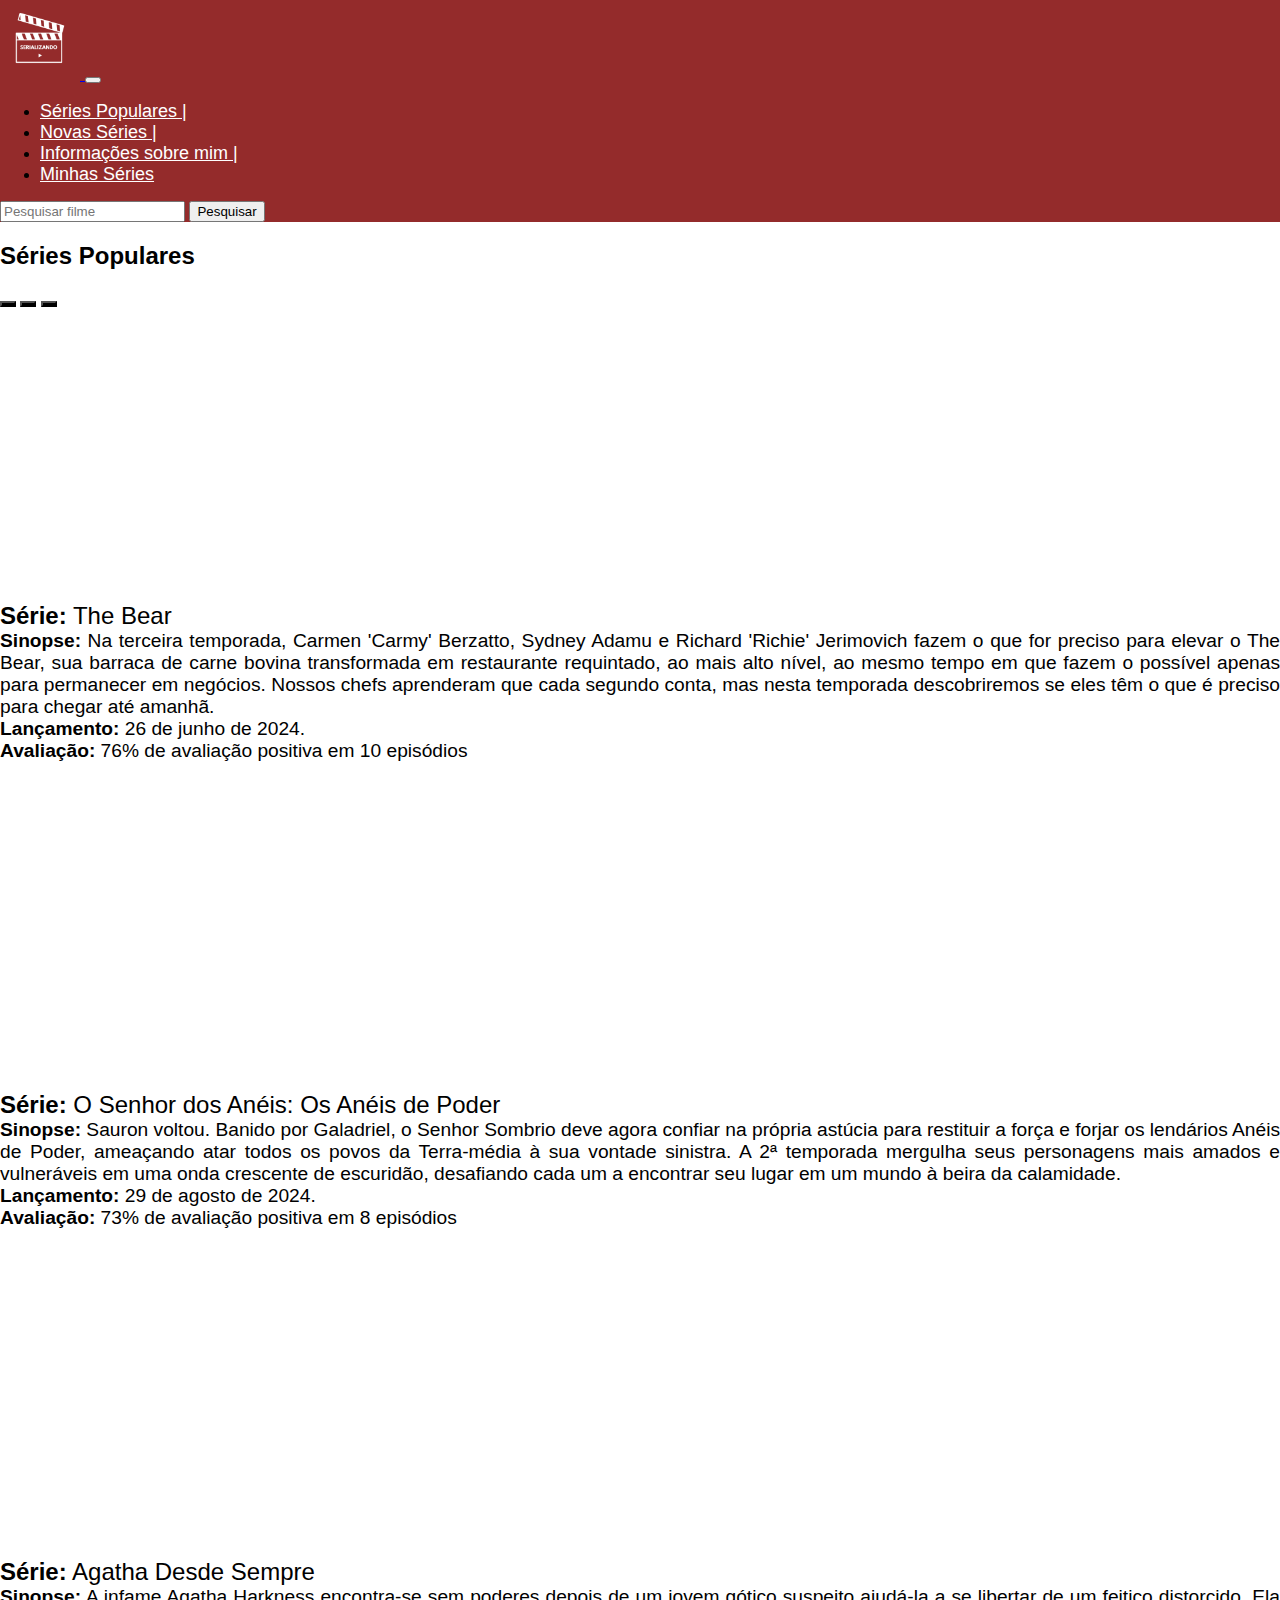
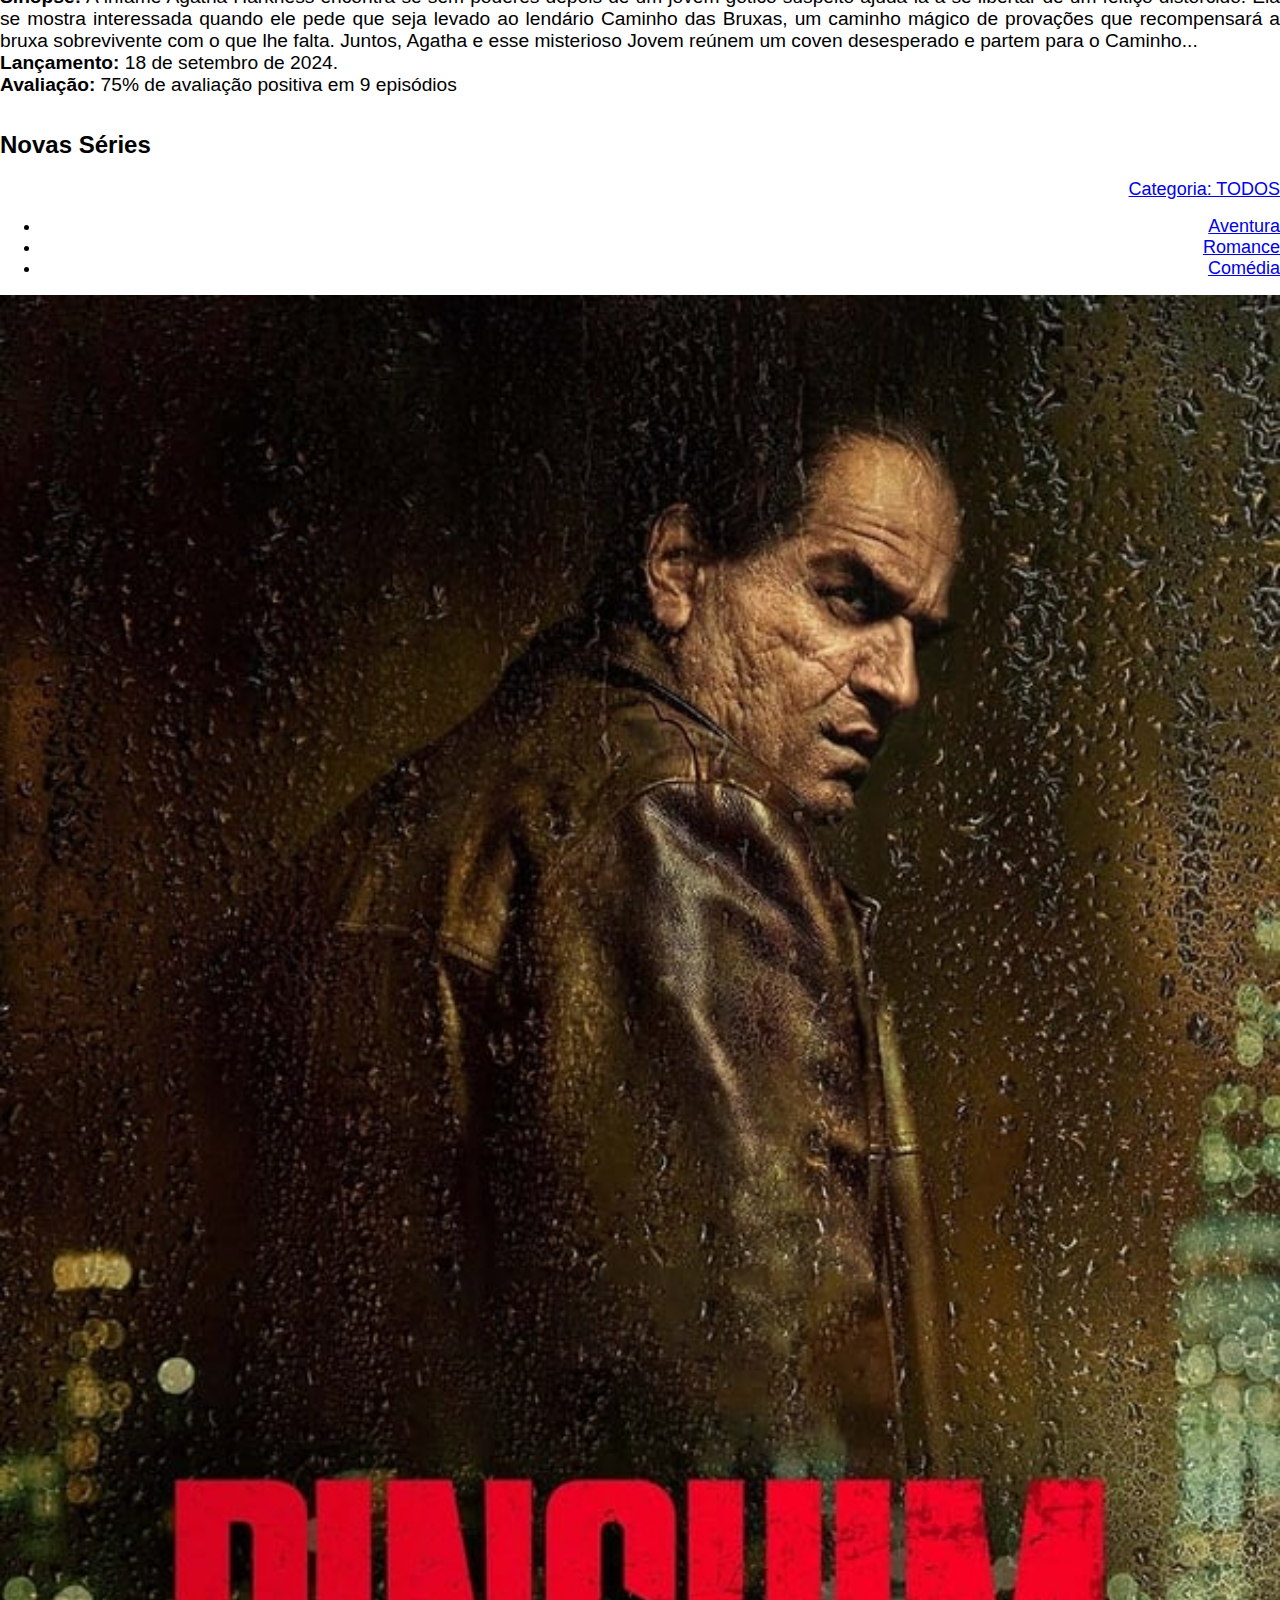
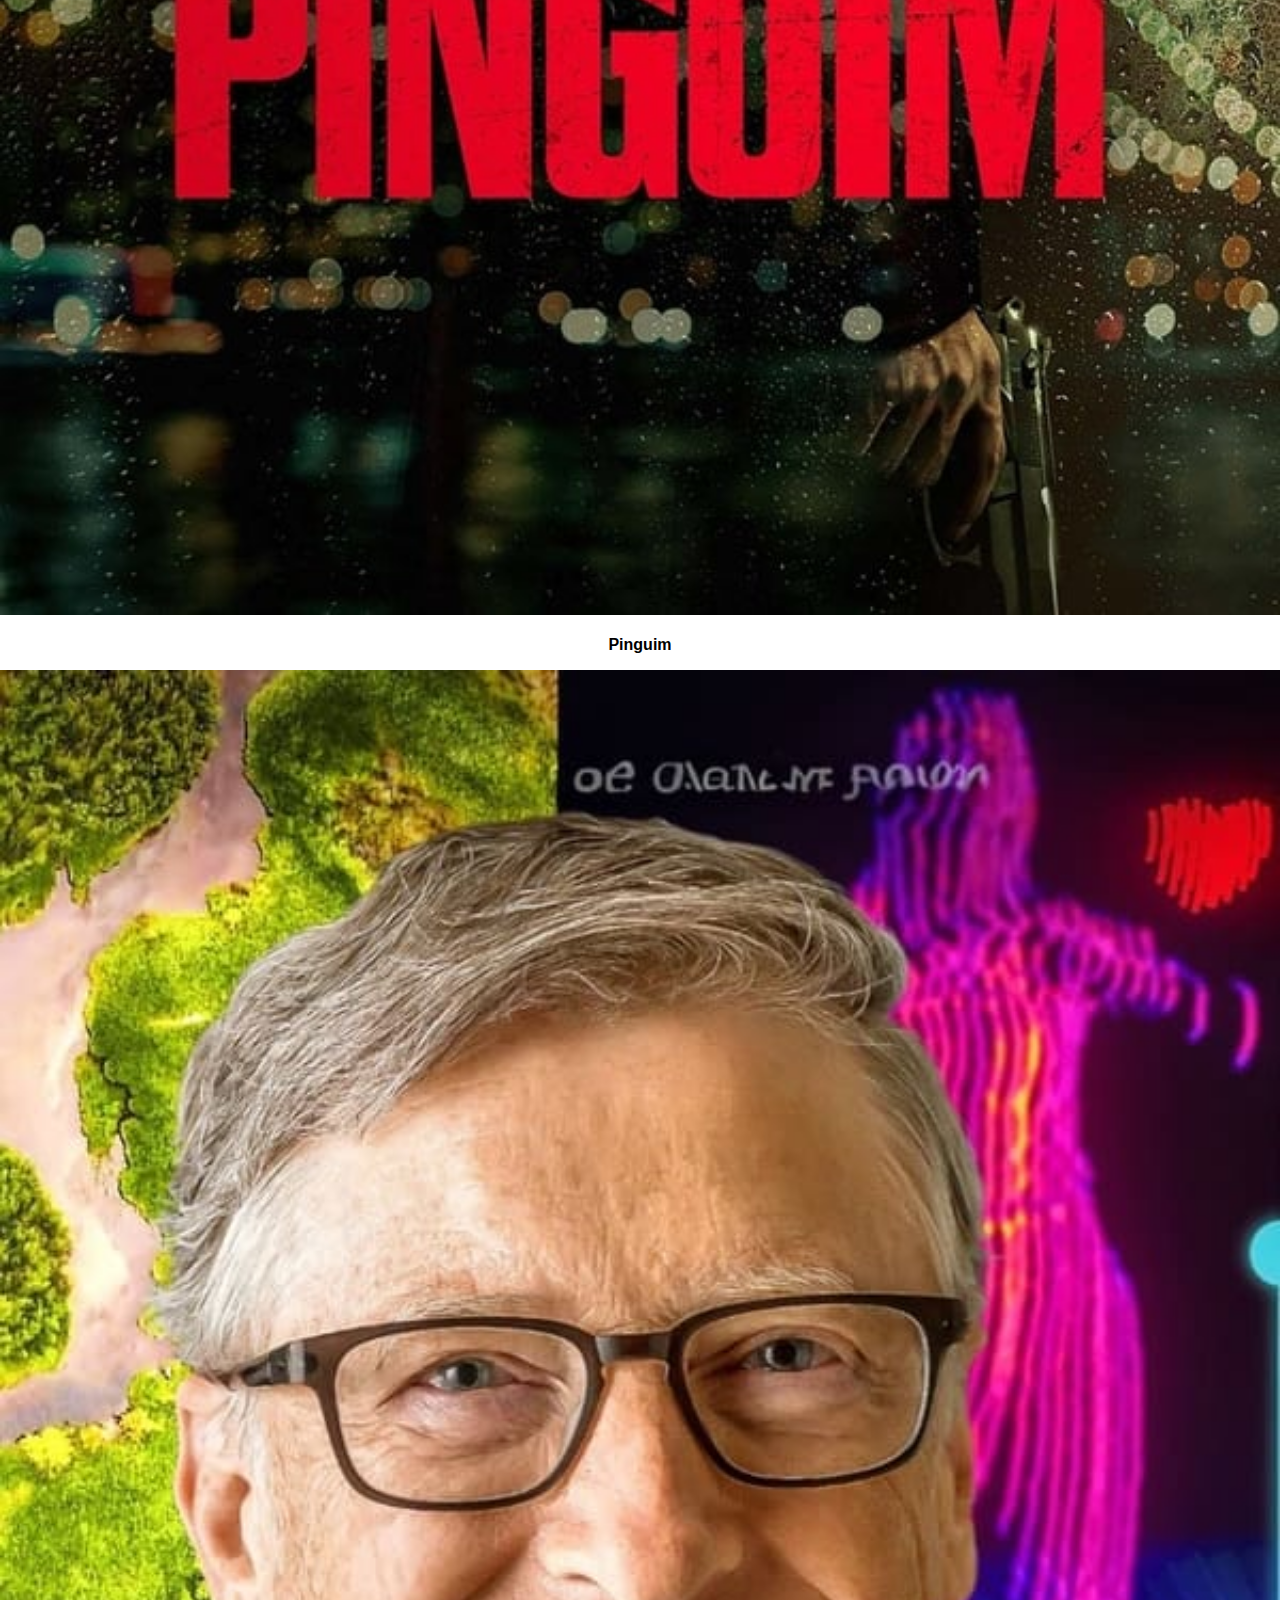
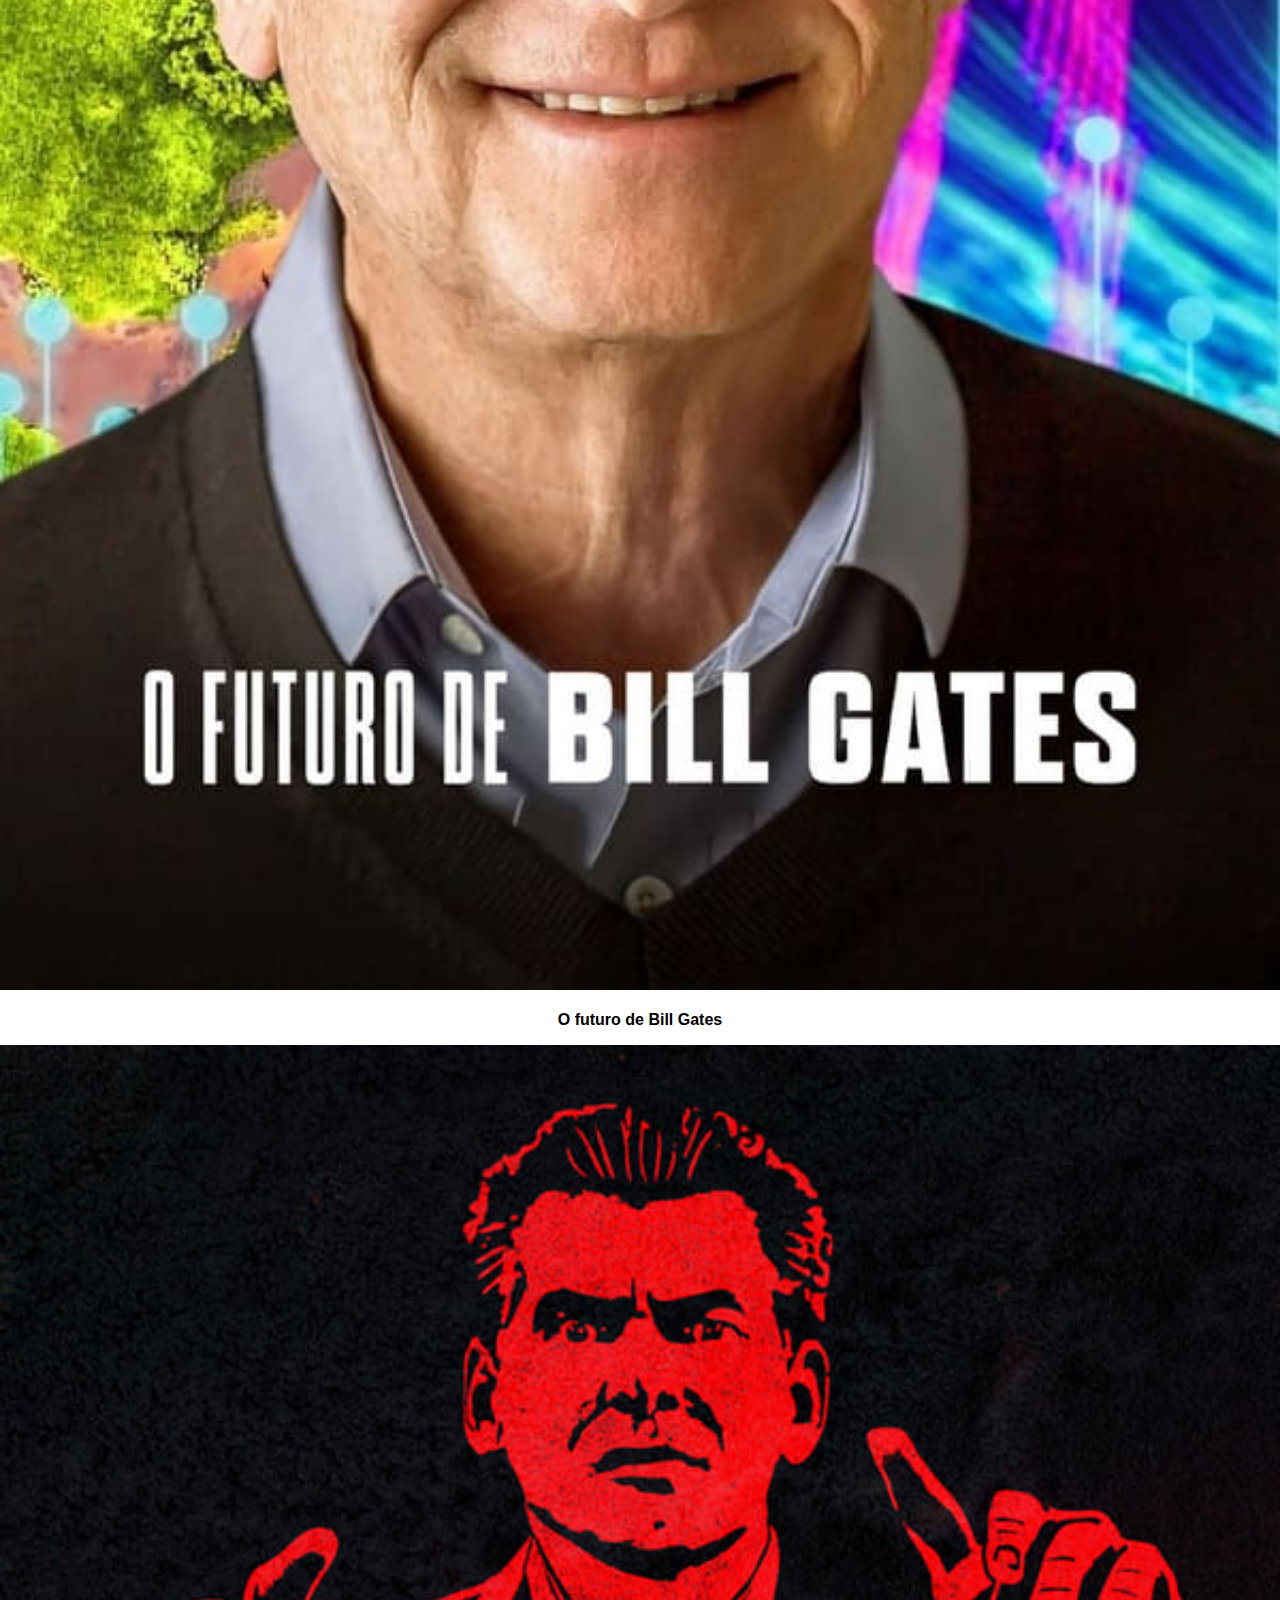
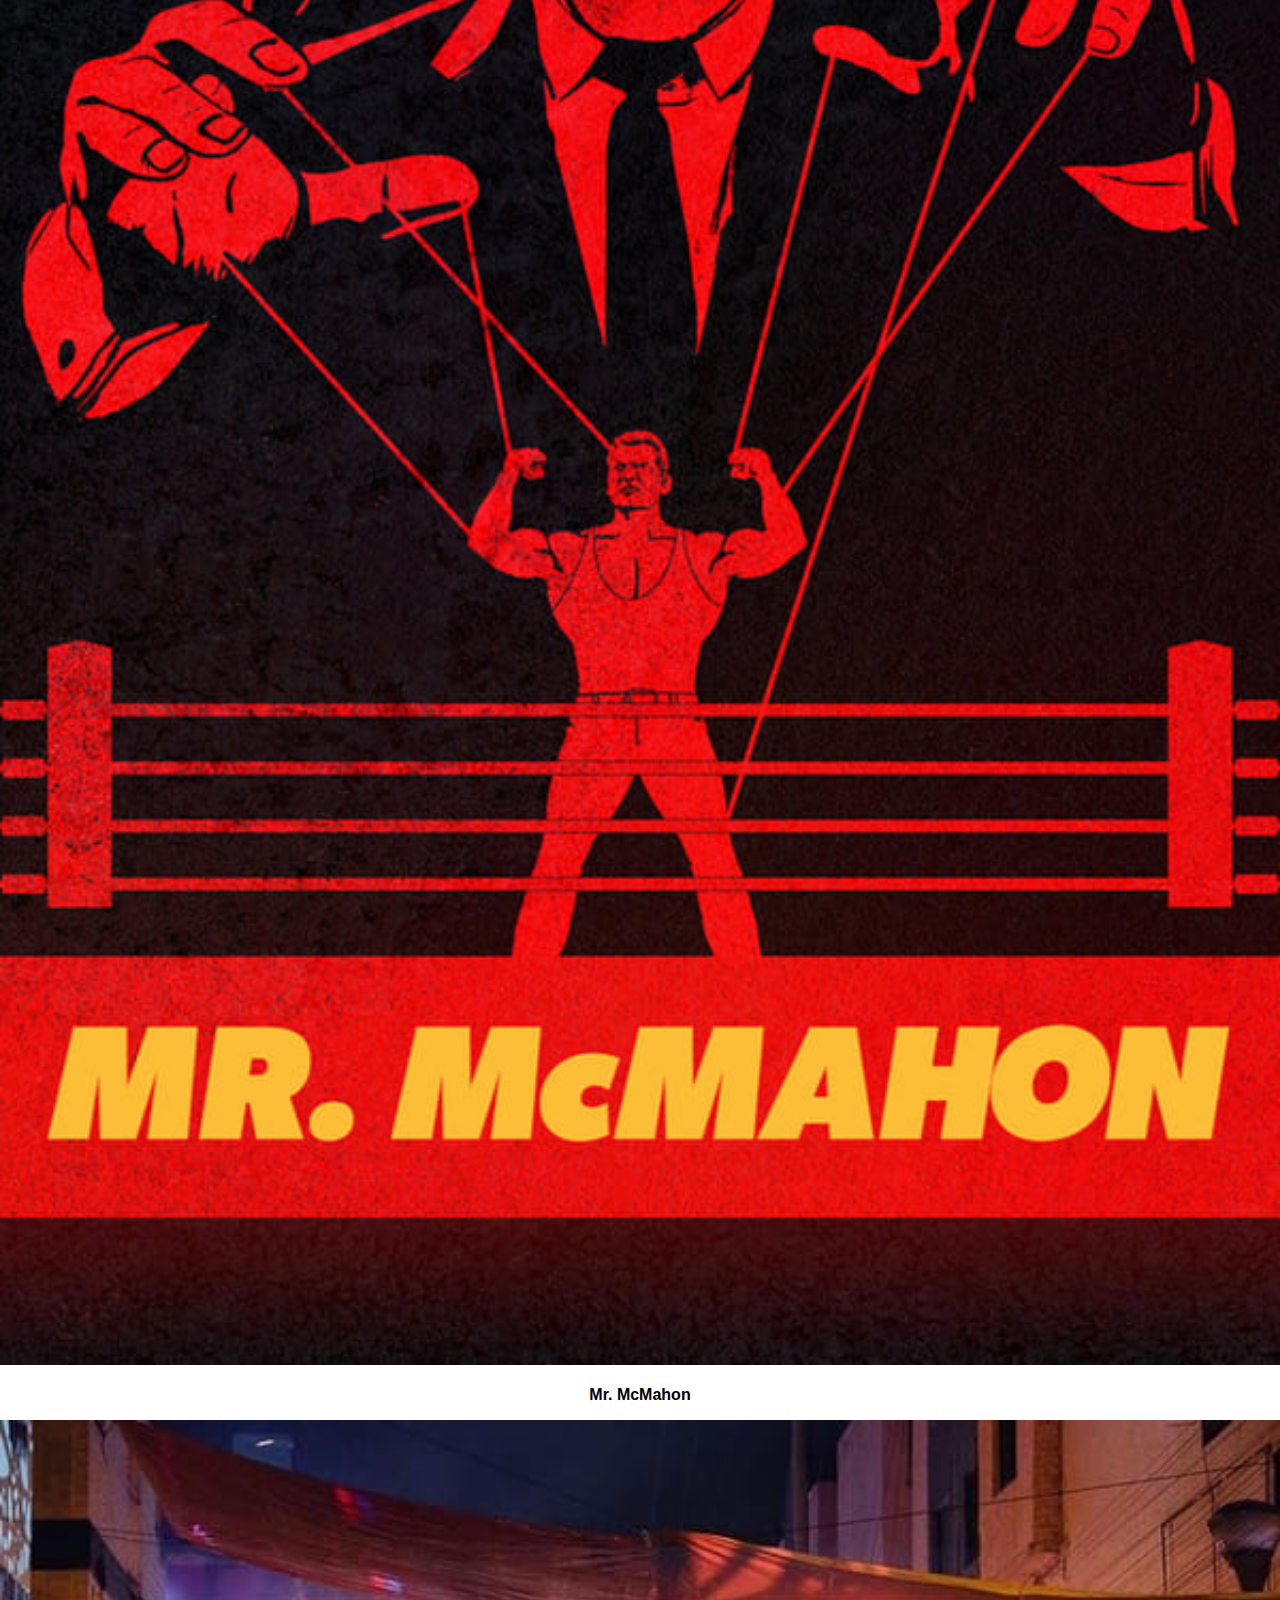
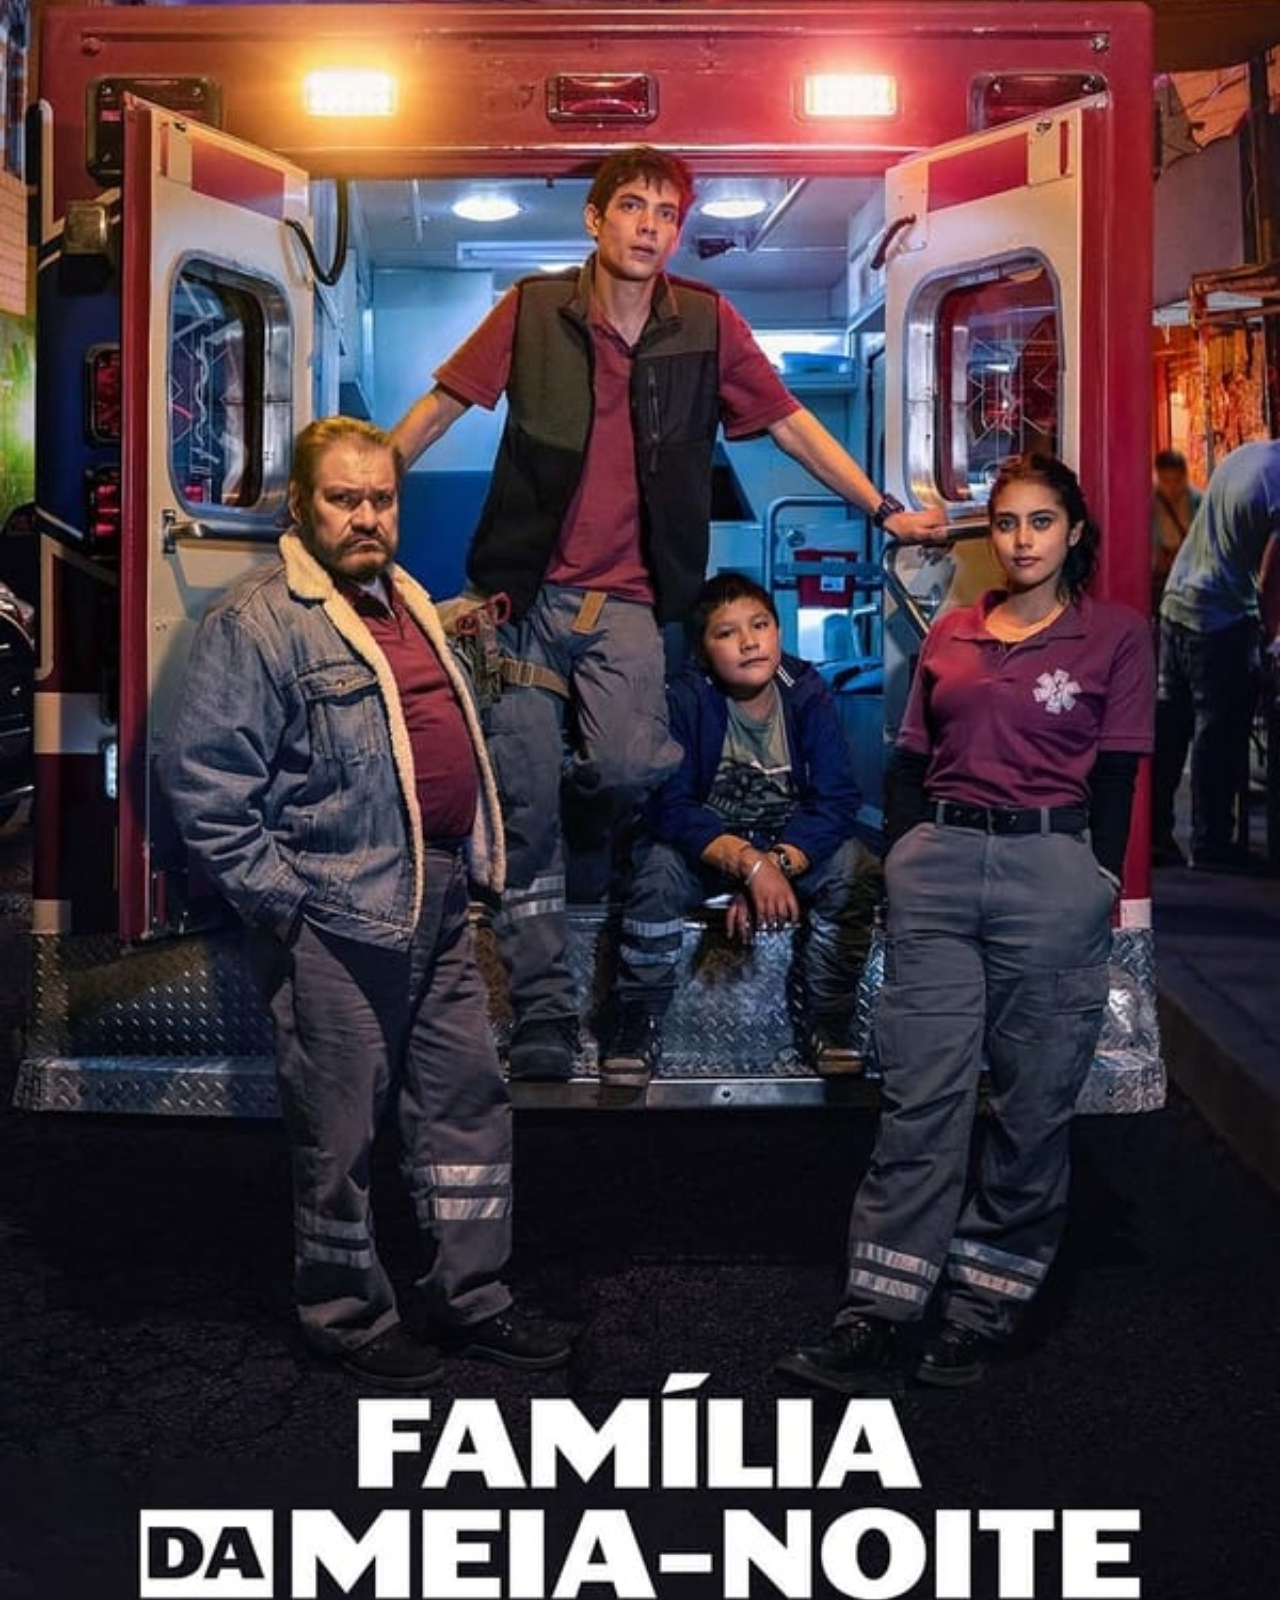
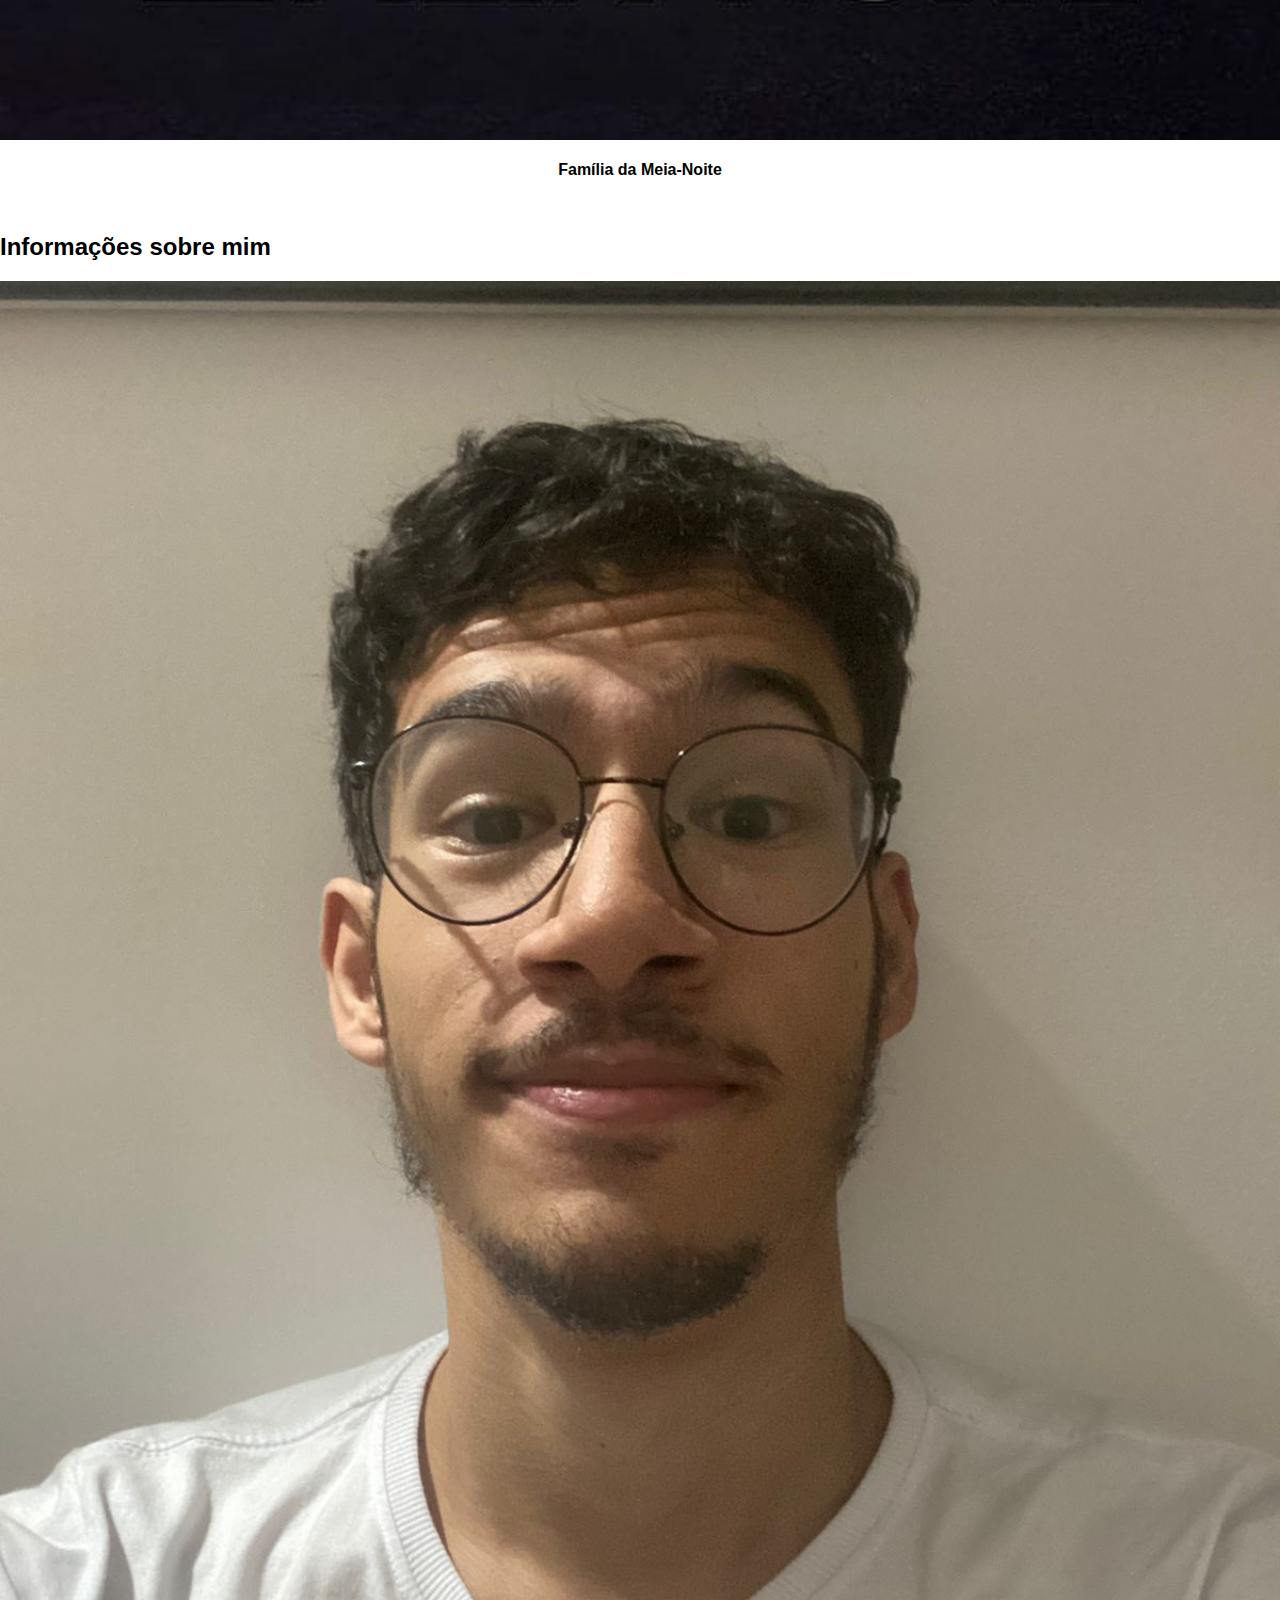
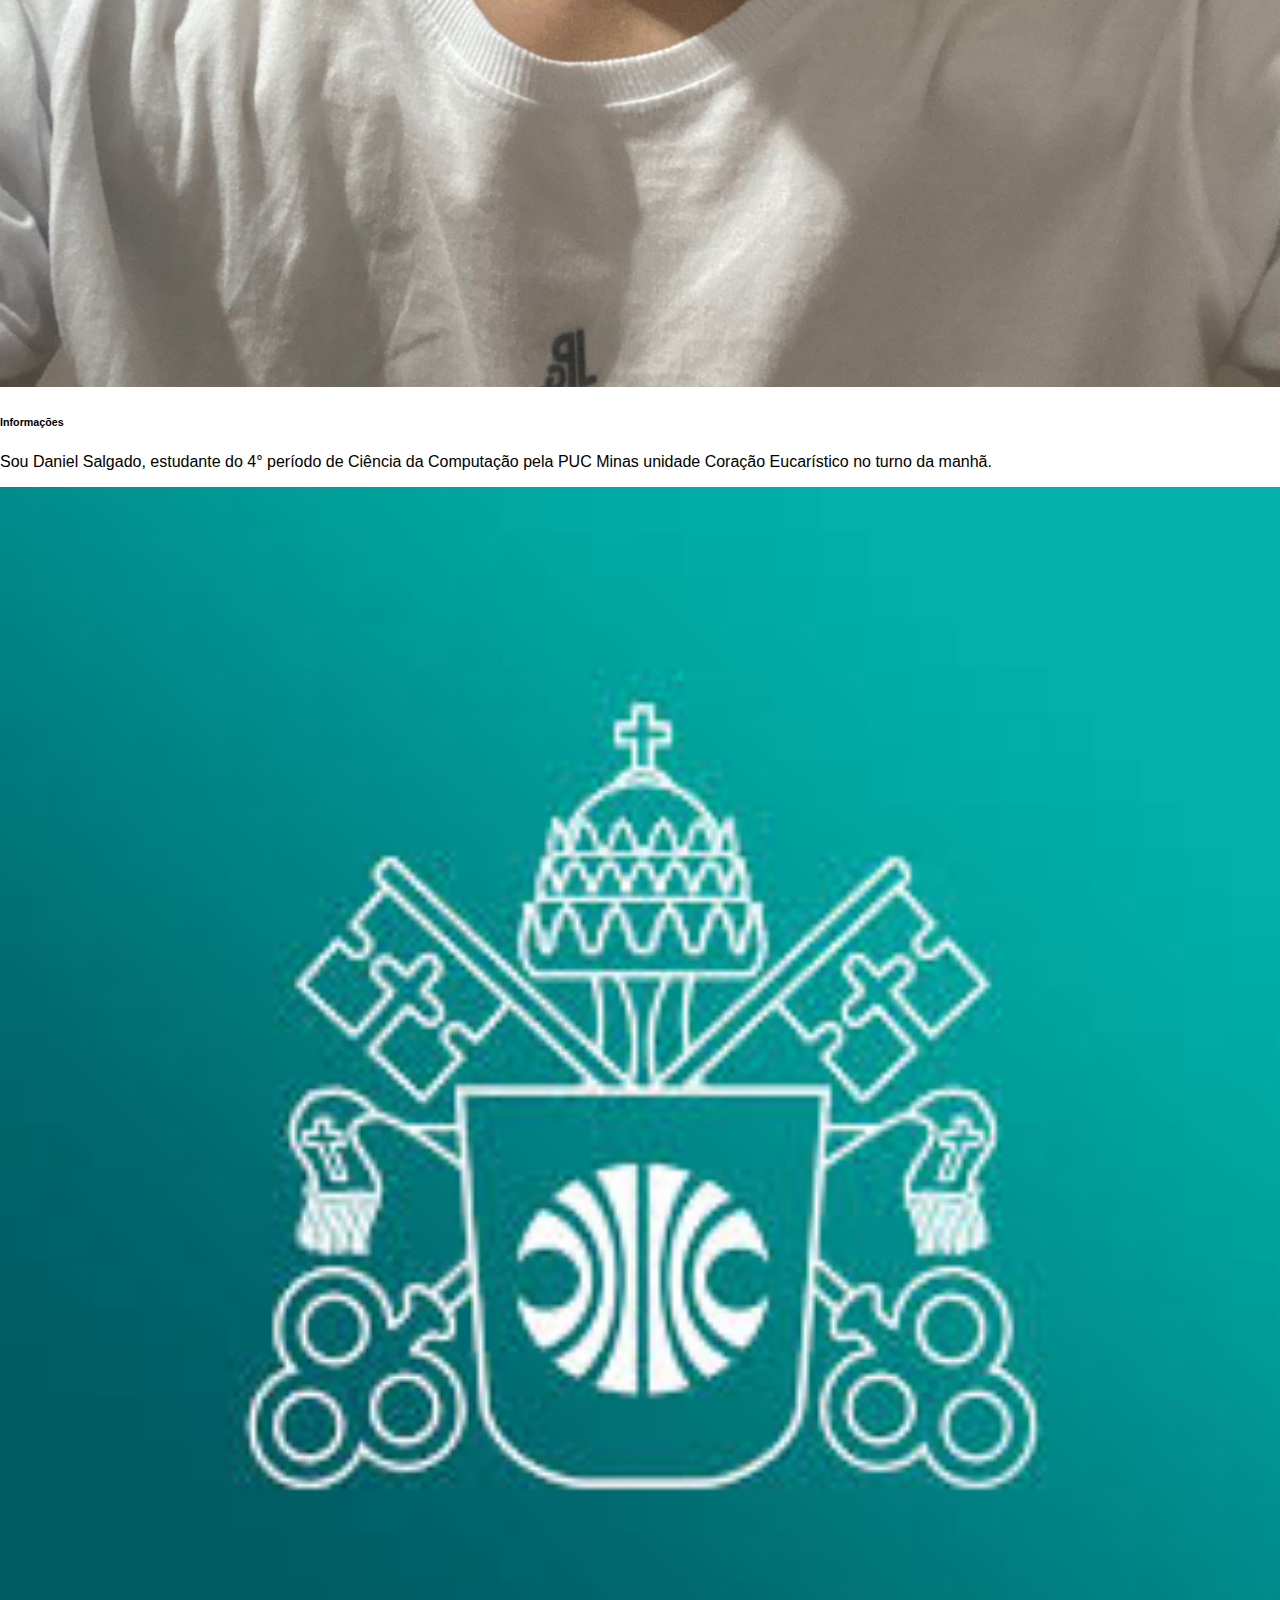
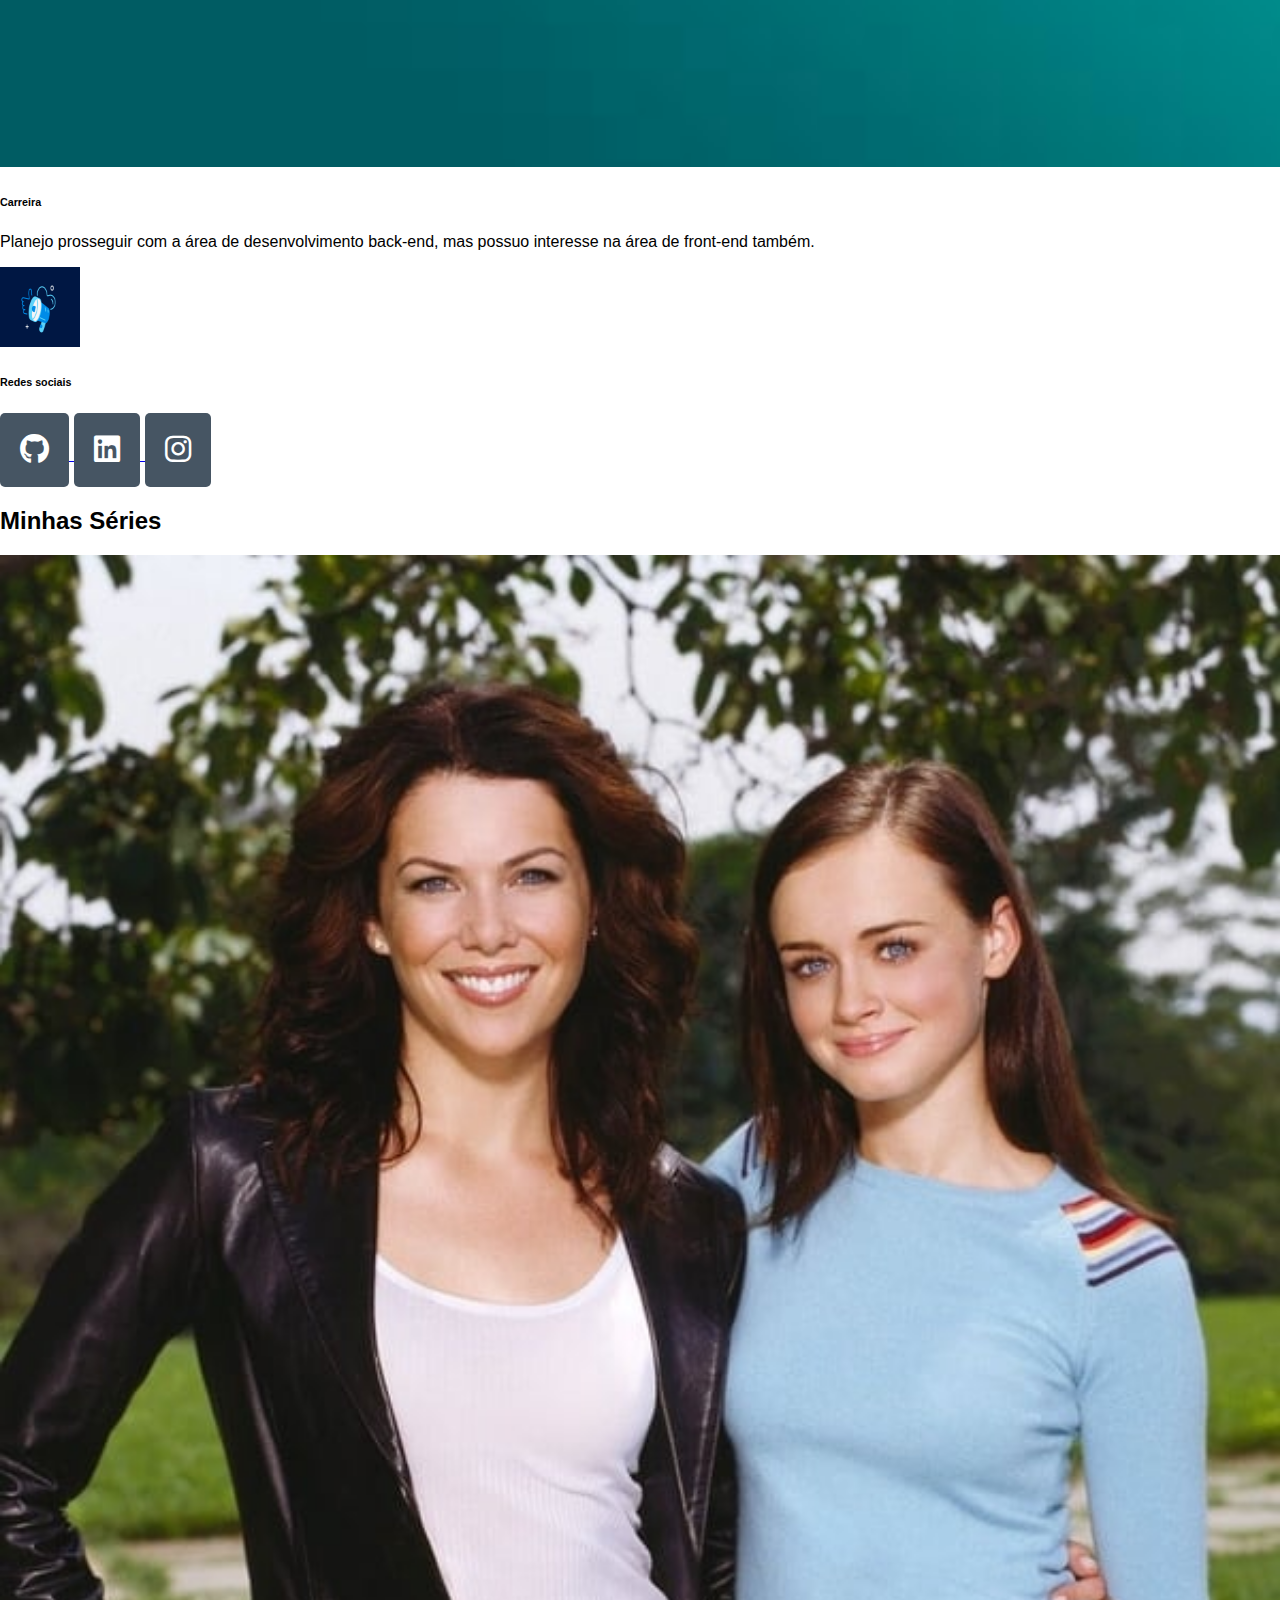
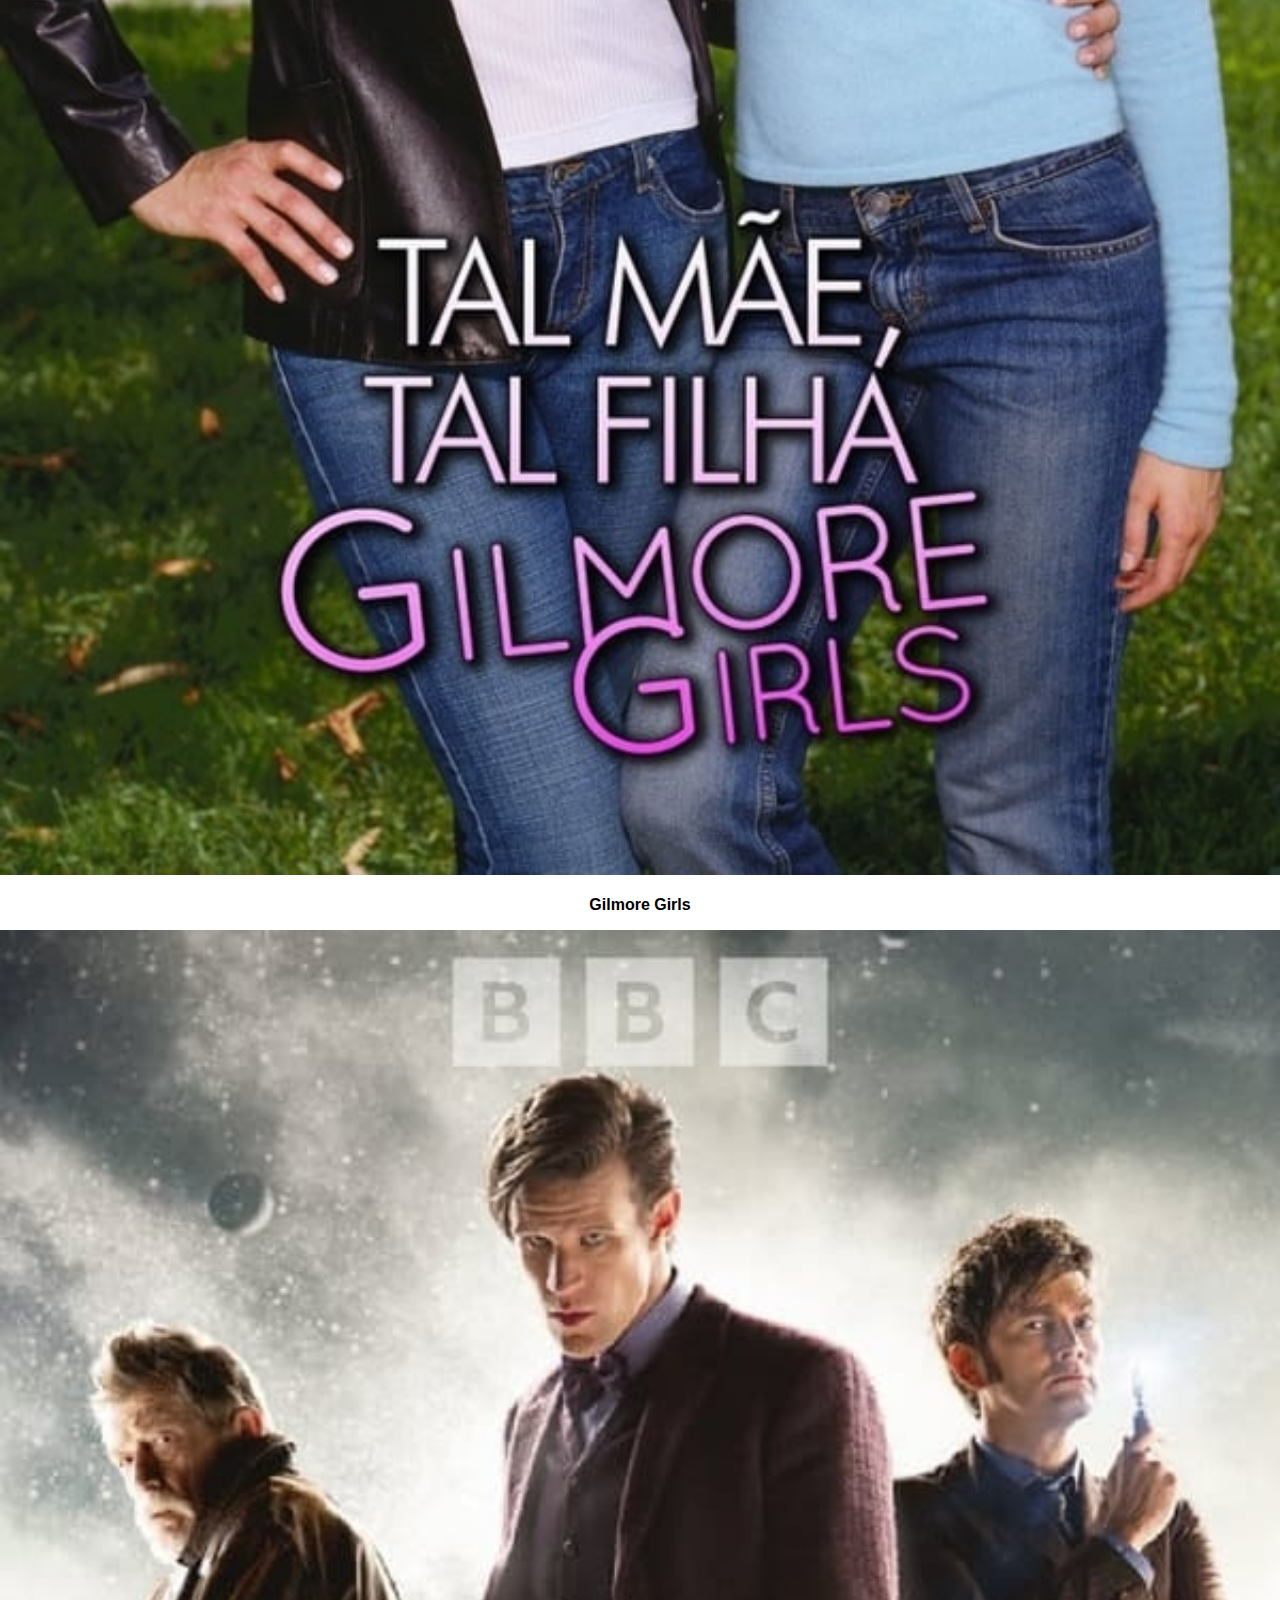
<file: Desenvolvimento de Interfaces Web/Trabalho Prático 1/index.html>
<!DOCTYPE html>
<html lang="pt-br">

<head>
    <meta charset="UTF-8">
    <meta http-equiv="X-UA-Compatible" content="IE=edge">
    <meta name="viewport" content="width=device-width, initial-scale=1.0">
    
    <link rel="stylesheet" href="assets/styles.css">
    
    <link href="https://cdn.jsdelivr.net/npm/bootstrap@5.1.3/dist/css/bootstrap.min.css" rel="stylesheet" integrity="sha384-1BmE4kWBq78iYhFldvKuhfTAU6auU8tT94WrHftjDbrCEXSU1oBoqyl2QvZ6jIW3" crossorigin="anonymous">
    
    <link rel="stylesheet" href="https://cdnjs.cloudflare.com/ajax/libs/font-awesome/6.0.0-beta3/css/all.min.css">

    <title>Serializando</title>
</head>

<body>
    <div class="content">
    <header class="header">
        <!-- BARRA -->
        <nav class="navbar navbar-expand-lg navbar-custom">
            <div class="container-fluid">
                <a href="index.html" target="_blank">
                    <img src="img/logoSerializando.png" alt="Serializando" style="width: 80px; height: auto;">
                </a>                
                <button class="navbar-toggler" type="button" data-bs-toggle="collapse"
                    data-bs-target="#navbarNav" aria-controls="navbarNav"
                    aria-expanded="false" aria-label="Toggle navigation">
                    <span class="navbar-toggler-icon"></span>
                </button>
                <div class="collapse navbar-collapse" id="navbarNav">
                    <ul class="navbar-nav me-auto mb-2 mb-lg-0">
                        <li class="nav-item">
                            
                            <a class="nav-link active" aria-current="page" href="#SériesPopulares">Séries Populares |</a>
                        </li>
                        <li class="nav-item">
                            
                            <a class="nav-link" href="#Novas Séries">Novas Séries |</a>
                        </li>
                        <li class="nav-item">
                            
                            <a class="nav-link" href="#infoPessoal">Informações sobre mim |</a>
                        </li>
                        <li class="nav-item">
                            
                            <a class="nav-link" href="#minhasSeries">Minhas Séries</a>
                        </li>
                    </ul>
                    <form class="d-flex" action="explorer.html" method="GET">
                        <input class="form-control me-2" type="search" placeholder="Pesquisar filme" aria-label="Search" name="query">
                        <button class="btn btn-outline-light" type="submit">Pesquisar</button>
                    </form>
                    
                </div>
            </div>
        </nav>
    </header>

    <main>
        <!-- Séries populares -->
        <div class="container">
            <div class="row">
                <div class="col-6">
                    <h2 class="SériesPopulares" id="SériesPopulares">Séries Populares</h2>
                </div>
            </div>
        </div>
        <style>
            .carousel-indicators button {
                background-color: black !important;
            }
        
            .carousel-indicators button.active {
                background-color: black !important; 
            }
        </style>
        
        <div class="container">
            <div class="row">
                <div id="carouselExampleIndicators" class="carousel slide" data-bs-ride="carousel">
                    <div class="carousel-indicators">
                        <button type="button" data-bs-target="#carouselExampleIndicators" data-bs-slide-to="0"
                            class="active" aria-current="true" aria-label="Slide 1"></button>
                        <button type="button" data-bs-target="#carouselExampleIndicators" data-bs-slide-to="1"
                            aria-label="Slide 2"></button>
                        <button type="button" data-bs-target="#carouselExampleIndicators" data-bs-slide-to="2"
                            aria-label="Slide 3"></button>
                    </div>
        
                    <!--Séries do carrossel-->
                    <div class="carousel-inner">
                        <!--Primeira Série-->
                        <div class="carousel-item active">
                            <div class="row" style="margin-bottom: 35px;">
                                <div class="col-xs-12 col-md-6" style="min-height: 294px;">
                                    <iframe width="100%" height="100%" src="https://www.youtube.com/embed/_KLsZVMbu8U?si=FFEVIDmHpC5iG4y_"
                                        title="YouTube video player" frameborder="0"
                                        allow="accelerometer; autoplay; clipboard-write; encrypted-media; gyroscope; picture-in-picture; web-share"
                                        referrerpolicy="strict-origin-when-cross-origin"
                                        allowfullscreen style="max-height: 294px;"></iframe>
                                </div>
                                <div class="col-xs-12 col-md-6">
                                    <div class="row">
                                        <div class="col-12" style="font-size: 1.5em;">
                                            <strong>Série:</strong> The Bear
                                        </div>
                                        <div class="col-12" style="font-size: 1.2em;">
                                            <strong>Sinopse:</strong> Na terceira temporada, Carmen 'Carmy' Berzatto, Sydney Adamu e Richard 'Richie' Jerimovich fazem o que for preciso para elevar o The Bear, sua barraca de carne bovina transformada em restaurante requintado, ao mais alto nível, ao mesmo tempo em que fazem o possível apenas para permanecer em negócios. Nossos chefs aprenderam que cada segundo conta, mas nesta temporada descobriremos se eles têm o que é preciso para chegar até amanhã.
                                        </div>
                                        <div class="col-12" style="font-size: 1.2em;">
                                            <strong>Lançamento:</strong> 26 de junho de 2024.
                                        </div>
                                        <div class="col-12" style="font-size: 1.2em;">
                                            <strong>Avaliação:</strong> 76% de avaliação positiva em 10 episódios
                                        </div>
                                    </div>
                                </div>
                            </div>
                        </div>
        
                        <!--Segunda Série-->
                        <div class="carousel-item">
                            <div class="row" style="margin-bottom: 35px;">
                                <div class="col-xs-12 col-md-6" style="min-height: 294px;">
                                    <iframe width="100%" height="100%" src="https://www.youtube.com/embed/glsPTx6Va_Y?si=YgQjP84Lg7N3x4sp"
                                        title="YouTube video player" frameborder="0"
                                        allow="accelerometer; autoplay; clipboard-write; encrypted-media; gyroscope; picture-in-picture; web-share"
                                        referrerpolicy="strict-origin-when-cross-origin" allowfullscreen style="max-height: 294px;"></iframe>
                                </div>
                                <div class="col-xs-12 col-md-6">
                                    <div class="row">
                                        <div class="col-12" style="font-size: 1.5em;">
                                            <strong>Série:</strong> O Senhor dos Anéis: Os Anéis de Poder
                                        </div>
                                        <div class="col-12" style="font-size: 1.2em;">
                                            <strong>Sinopse:</strong> Sauron voltou. Banido por Galadriel, o Senhor Sombrio deve agora confiar na própria astúcia para restituir a força e forjar os lendários Anéis de Poder, ameaçando atar todos os povos da Terra-média à sua vontade sinistra. A 2ª temporada mergulha seus personagens mais amados e vulneráveis em uma onda crescente de escuridão, desafiando cada um a encontrar seu lugar em um mundo à beira da calamidade.
                                        </div>
                                        <div class="col-12" style="font-size: 1.2em;">
                                            <strong>Lançamento:</strong> 29 de agosto de 2024.
                                        </div>
                                        <div class="col-12" style="font-size: 1.2em;">
                                            <strong>Avaliação:</strong> 73% de avaliação positiva em 8 episódios
                                        </div>
                                    </div>
                                </div>
                            </div>
                        </div>
        
                        <!--Terceira Série-->
                        <div class="carousel-item">
                            <div class="row" style="margin-bottom: 35px;">
                                <div class="col-xs-12 col-md-6" style="min-height: 294px;">
                                    <iframe width="100%" height="100%" src="https://www.youtube.com/embed/F1eIAdn9Cbg?si=QQGpwgGmi5MnVuOD"
                                        title="YouTube video player" frameborder="0"
                                        allow="accelerometer; autoplay; clipboard-write; encrypted-media; gyroscope; picture-in-picture; web-share"
                                        referrerpolicy="strict-origin-when-cross-origin" allowfullscreen style="max-height: 294px;"></iframe>
                                </div>
                                <div class="col-xs-12 col-md-6">
                                    <div class="row">
                                        <div class="col-12" style="font-size: 1.5em;">
                                            <strong>Série:</strong> Agatha Desde Sempre
                                        </div>
                                        <div class="col-12" style="font-size: 1.2em;">
                                            <strong>Sinopse:</strong> A infame Agatha Harkness encontra-se sem poderes depois de um jovem gótico suspeito ajudá-la a se libertar de um feitiço distorcido. Ela se mostra interessada quando ele pede que seja levado ao lendário Caminho das Bruxas, um caminho mágico de provações que recompensará a bruxa sobrevivente com o que lhe falta. Juntos, Agatha e esse misterioso Jovem reúnem um coven desesperado e partem para o Caminho...
                                        </div>
                                        <div class="col-12" style="font-size: 1.2em;">
                                            <strong>Lançamento:</strong> 18 de setembro de 2024.
                                        </div>
                                        <div class="col-12" style="font-size: 1.2em;">
                                            <strong>Avaliação:</strong> 75% de avaliação positiva em 9 episódios
                                        </div>
                                    </div>
                                </div>
                            </div>
                        </div>
                    </div>
                </div>
            </div>
        </div>
        

        <!-- Novas Séries -->
        <div class="container">
            <div class="row">
                <div class="col-6">
                    <h2 class="Novas Séries" id="Novas Séries">Novas Séries</h2>
                </div>
                <div class="col-6"></div>
                    <div class="dropdown" style="text-align: right;">
                        <a class="btn btn-secondary dropdown-toggle" href="#" role="button" id="dropdownMenuLink"
                            data-bs-toggle="dropdown" aria-expanded="false">
                            Categoria: TODOS
                        </a>
                        <ul class="dropdown-menu" aria-labelledby="dropdownMenuLink">
                            <li><a class="dropdown-item" href="#">Aventura</a></li>
                            <li><a class="dropdown-item" href="#">Romance</a></li>
                            <li><a class="dropdown-item" href="#">Comédia</a></li>
                        </ul>
                    </div>
                </div>
            </div>
        </div>
        <div class="container">
            <div class="row">
                <!--Primeira Série nova-->
                <div class="col-3">
                    <div class="card" style="width: 100%;">
                        <a href="pinguim.html" target="_blank">
                            <img src="img/cartaz_pinguim.jpg" class="card-img-top" alt="Pinguim" style="cursor: pointer;">
                        </a>
                        <div class="card-body">
                            <p class="card-text"><b>Pinguim</b></p>
                        </div>
                    </div>
                </div>
                
                <!--Segunda Série nova-->
                <div class="col-3">
                    <div class="card" style="width: 100%;">
                        <a href="billGates.html" target="_blank">
                            <img src="img/cartaz_billGates.jpg" class="card-img-top" alt="O futuro de Bill Gates" style="cursor: pointer;">
                        </a>
                        <div class="card-body">
                            <p class="card-text"><b>O futuro de Bill Gates</b></p>
                        </div>
                    </div>
                </div>

                <!--Terceira Série nova-->
                <div class="col-3">
                    <div class="card" style="width: 100%;">
                        <a href="mrMahon.html" target="_blank">
                            <img src="img/cartaz_MrMcMAHON.jpg" class="card-img-top" alt="Mr. McMahon" style="cursor: pointer;">
                        </a>
                        <div class="card-body">
                            <p class="card-text"><b>Mr. McMahon</b></p>
                        </div>
                    </div>
                </div>

                <!--Quarta Série nova-->
                <div class="col-3">
                    <div class="card" style="width: 100%;">
                        <a href="midnightFamily.html" target="_blank">
                            <img src="img/cartaz_midnightFamily.jpg" class="card-img-top" alt="Família da Meia-Noite" style="cursor: pointer;">
                        </a>
                        <div class="card-body">
                            <p class="card-text"><b>Família da Meia-Noite</b></p>
                        </div>
                    </div>
                </div>
            </div>
        </div>

        <!-- Informações pessoais -->
        <br>
        <div class="container">
            <h2 class="infoPessoal" id="infoPessoal">Informações sobre mim</h2>
        </div>
        <div class="container">
            <div class="row">
                <div class="col-4">
                    <div class="container">
                        <div class="row">
                            <div class="col-3">
                                <div class="profile-header-container">
                                    <img class="img-circle" src="img/DanielSalgado.jpg" height="100%" width="100%" />
                                </div>
                            </div>
                            <div class="col-9">
                                <h6><strong>Informações</strong></h6>
                                <p><b></b> Sou Daniel Salgado, estudante do 4° período de Ciência da Computação pela PUC Minas unidade Coração Eucarístico no turno da manhã.</p>
                            </div>
                        </div>
                    </div>
                </div>
                <div class="col-4">
                    <div class="container">
                        <div class="row">
                            <div class="col-3">
                                <div class="profile-header-container">
                                    <img class="img-circle" src="img/logoPuc.jpeg" height="100%" width="100%" />
                                </div>
                            </div>
                            <div class="col-9">
                                <h6><strong>Carreira</strong></h6>
                                <p><b></b> Planejo prosseguir com a área de desenvolvimento back-end, mas possuo interesse na área de front-end também.</p> 
                            </div>
                        </div>
                    </div>
                </div>
                <div class="col-4">
                    <div class="container">
                        <div class="row">
                            <div class="col-3">
                                <div class="profile-header-container">
                                    <img class="img-circle" src="img/redesSociais.png" style="width: 80px; height: 80px;" />
                                </div>                                
                            </div>
                            <div class="col-9">
                                <h6><strong>Redes sociais</strong></h6>
                                <a href="https://github.com/DanielSalgadoM7" target="_blank">
                                    <button style="padding: 20px; font-size: 30px; background-color: #465563; color: white; border: none; border-radius: 5px; cursor: pointer; display: inline-block;">
                                        <i class="fab fa-github"></i>
                                    </button>
                                </a>
                                <a href="https://www.linkedin.com/in/daniel-salgado-48a95b238/" target="_blank">
                                    <button style="padding: 20px; font-size: 30px; background-color: #465563; color: white; border: none; border-radius: 5px; cursor: pointer; display: inline-block;">
                                        <i class="fab fa-linkedin"></i>
                                    </button>
                                </a>
                                <a href="https://www.instagram.com/danielsalgado.07/" target="_blank">
                                    <button style="padding: 20px; font-size: 30px; background-color: #465563; color: white; border: none; border-radius: 5px; cursor: pointer; display: inline-block;">
                                        <i class="fab fa-instagram"></i>
                                    </button>
                                </a>
                            </div>
                        </div>
                    </div>
                </div>
            </div>
        </div>

        <!--Minhas séries-->
        <div class="container">
            <h2 class="minhasSeries" id="minhasSeries">Minhas Séries</h2>
        </div>
        <div class="container">
            <div class="row">
                <!--Minha primeira série favorita-->
                <div class="col-3">
                    <div class="card" style="width: 100%;">
                        <a href="gilmoreGirls.html" target="_blank">
                            <img src="img/cartaz_GilmoreGirls.jpg" class="card-img-top" alt="Gilmore Girls" style="cursor: pointer;">
                        </a>
                        <div class="card-body">
                            <p class="card-text"><b>Gilmore Girls</b></p>
                        </div>
                    </div>
                </div>
                
                <!--Minha segunda série favorita-->
                <div class="col-3">
                    <div class="card" style="width: 100%;">
                        <a href="doctorWho.html" target="_blank">
                            <img src="img/cartaz_DoctorWho.jpg" class="card-img-top" alt="Doctor Who" style="cursor: pointer;">
                        </a>
                        <div class="card-body">
                            <p class="card-text"><b>Doctor Who</b></p>
                        </div>
                    </div>
                </div>

                <!--Minha terceira série favorita-->
                <div class="col-3">
                    <div class="card" style="width: 100%;">
                        <a href="dark.html" target="_blank">
                            <img src="img/cartaz_Dark.jpg" class="card-img-top" alt="Dark" style="cursor: pointer;">
                        </a>
                        <div class="card-body">
                            <p class="card-text"><b>Dark</b></p>
                        </div>
                    </div>
                </div>

                <!--Minha quarta série favorita-->
                <div class="col-3">
                    <div class="card" style="width: 100%;">
                        <a href="theBoys.html" target="_blank">
                            <img src="img/cartaz_TheBoys.jpg" class="card-img-top" alt="The Boys" style="cursor: pointer;">
                        </a>
                        <div class="card-body">
                            <p class="card-text"><b>The Boys</b></p>
                        </div>
                    </div>
                </div>
            </div>
        </div>
</main>
    <!--Footer-->
    <footer>
        <div class="text-center p-3" style="background-color: #942b2b;">
            <p class="footertext">© 2024/2 Copyright: Disciplina de Desenvolvimento de Interfaces Web - ICEI PUC Minas
            </p>
        </div>
    </footer>

    <!--Script-->
    <script src="https://cdn.jsdelivr.net/npm/@popperjs/core@2.10.2/dist/umd/popper.min.js"
        integrity="sha384-7+zCNj/IqJ95wo16oMtfsKbZ9ccEh31eOz1HGyDuCQ6wgnyJNSYdrPa03rtR1zdB"
        crossorigin="anonymous"></script>
    <script src="https://cdn.jsdelivr.net/npm/bootstrap@5.1.3/dist/js/bootstrap.min.js"
        integrity="sha384-QJHtvGhmr9XOIpI6YVutG+2QOK9T+ZnN4kzFN1RtK3zEFEIsxhlmWl5/YESvpZ13"
        crossorigin="anonymous"></script>
</body>

</html>
</file>
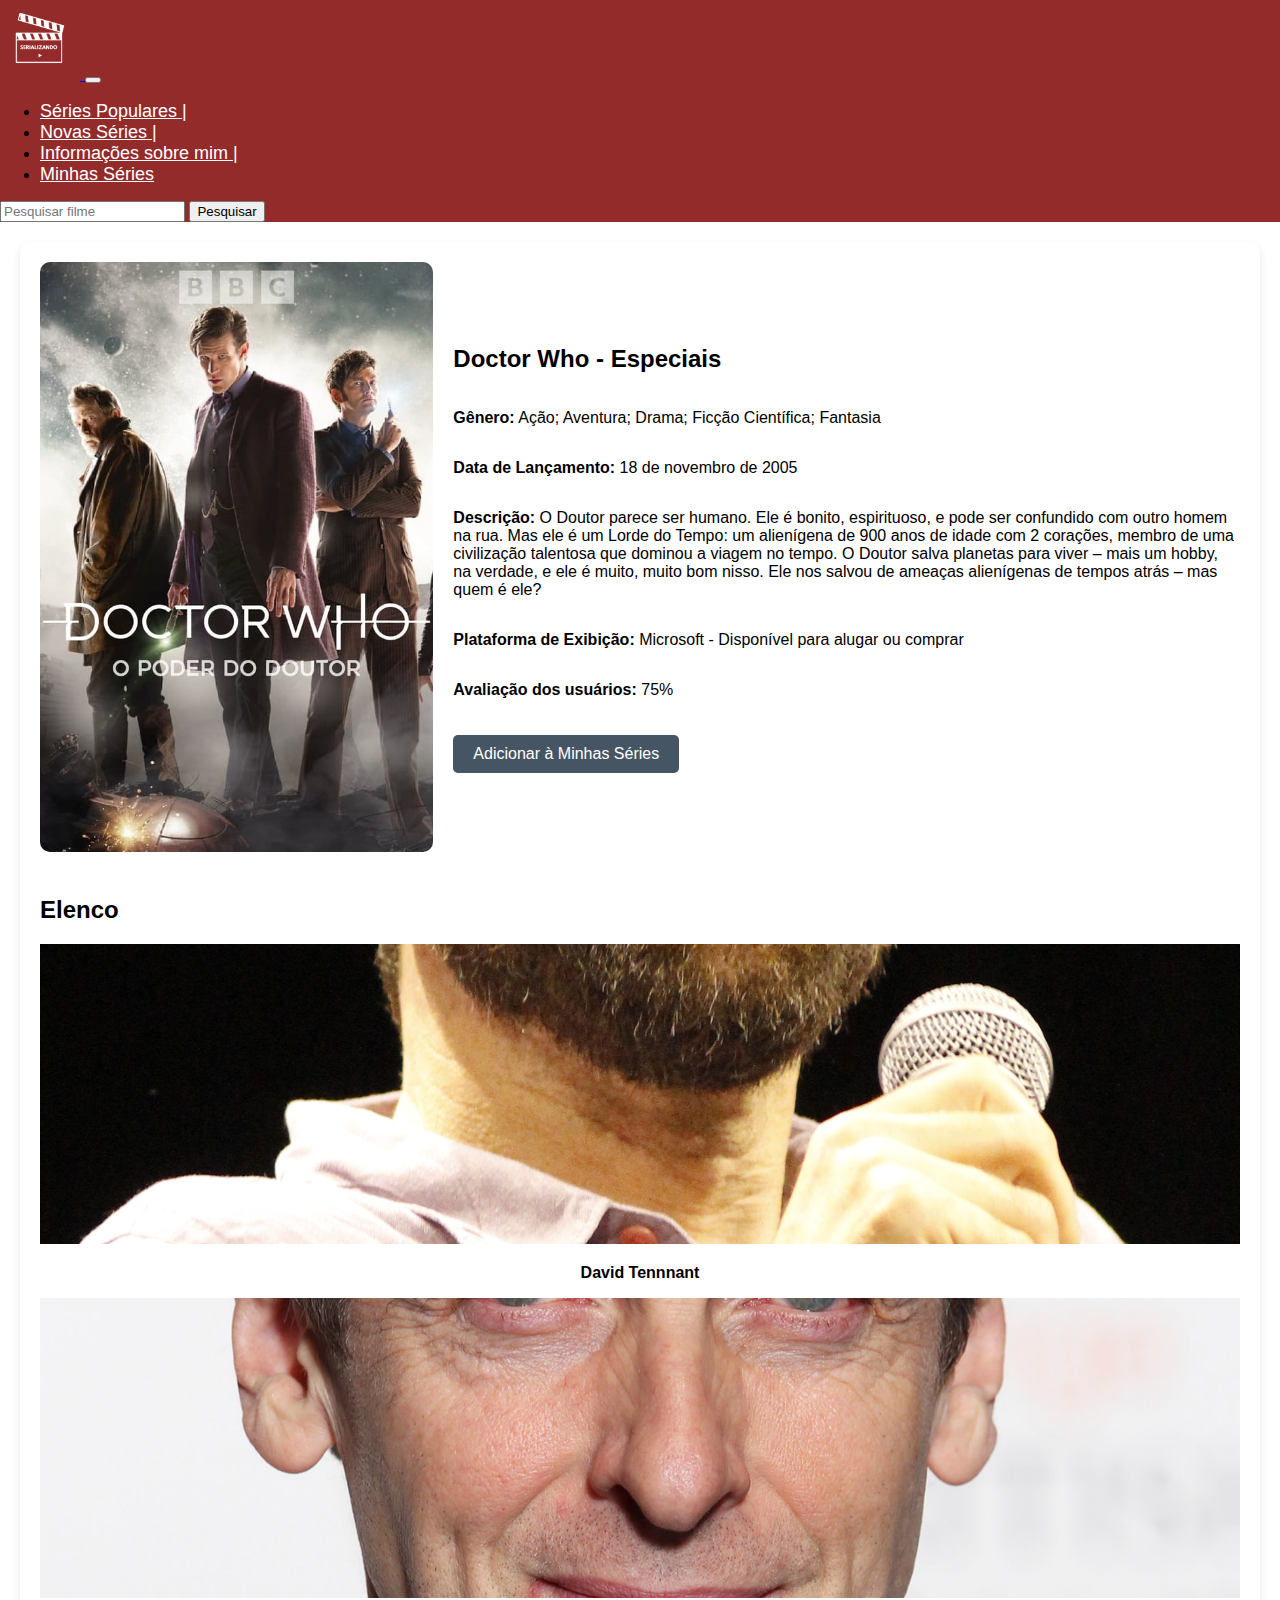
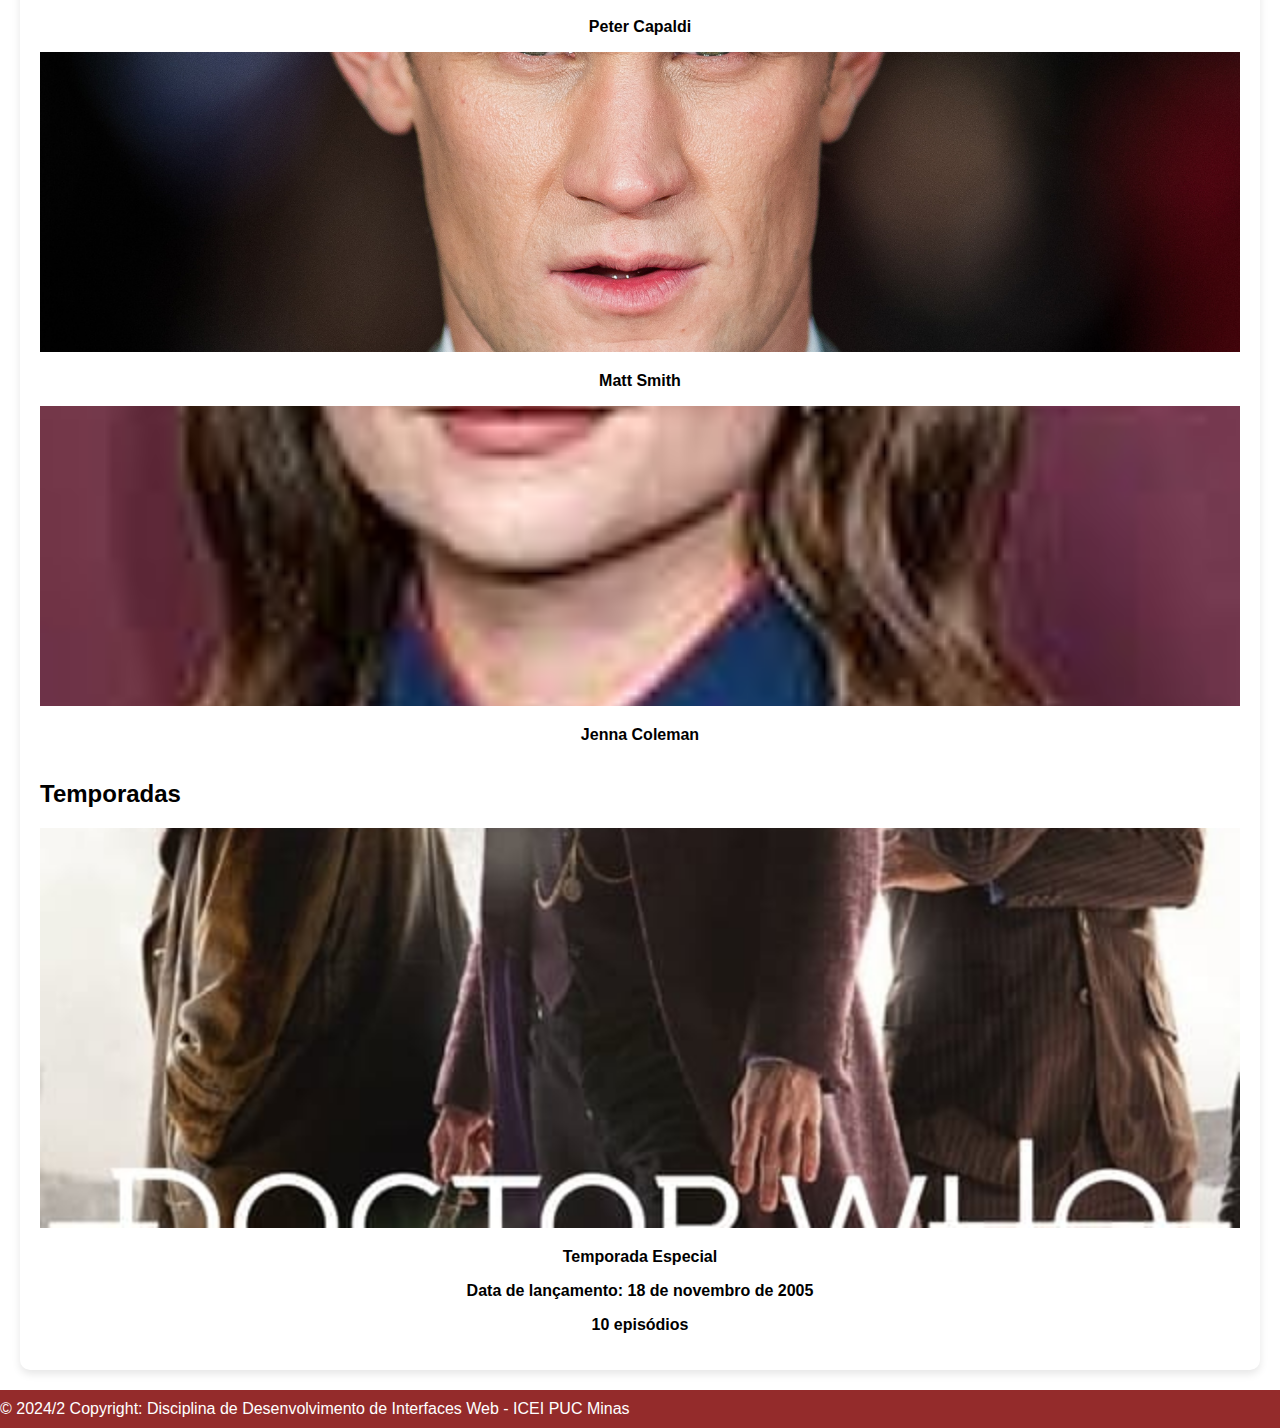
<file: Desenvolvimento de Interfaces Web/Trabalho Prático 1/doctorWho.html>
<!DOCTYPE html>
<html lang="pt-BR">
<head>
    <meta charset="UTF-8">
    <meta http-equiv="X-UA-Compatible" content="IE=edge">
    <meta name="viewport" content="width=device-width, initial-scale=1.0">
    
    <link rel="stylesheet" href="assets/styles.css">
    
    <link href="https://cdn.jsdelivr.net/npm/bootstrap@5.1.3/dist/css/bootstrap.min.css" rel="stylesheet" integrity="sha384-1BmE4kWBq78iYhFldvKuhfTAU6auU8tT94WrHftjDbrCEXSU1oBoqyl2QvZ6jIW3" crossorigin="anonymous">
    
    <link rel="stylesheet" href="https://cdnjs.cloudflare.com/ajax/libs/font-awesome/6.0.0-beta3/css/all.min.css">

    <title>Serializando - Doctor Who</title>
    <style>
        body {
            margin: 0;
        }

        header h1 {
            margin: 0;
        }

        /* Main content */
        .content {
            display: flex;
            justify-content: center;
            align-items: center;
            min-height: 80vh;
            padding: 20px;
        }

        .content-container {
            display: flex;
            flex-wrap: wrap;
            max-width: 1200px;
            width: 100%;
            background-color: white;
            border-radius: 10px;
            box-shadow: 0 4px 8px rgba(0, 0, 0, 0.1);
            padding: 20px;
            flex-direction: column;
        }

        .poster-info {
            display: flex;
            flex-wrap: wrap;
            margin-bottom: 20px;
        }

        .poster {
            flex: 1;
            max-width: 400px;
            margin-right: 20px;
        }

        .poster img {
            width: 100%;
            height: auto;
            border-radius: 10px;
        }

        .details {
            flex: 2;
            display: flex;
            flex-direction: column;
            justify-content: center;
        }

        .details h2 {
            margin-top: 0;
        }

        .btn-add {
            margin-top: 20px;
            padding: 10px 20px;
            font-size: 16px;
            background-color: #465563;
            color: white;
            border: none;
            border-radius: 5px;
            cursor: pointer;
            align-self: flex-start;
        }

        /* Grid Elenco */
        .elenco-grid {
            margin-top: 20px; /* Ajuste o valor conforme necessário */
        }

        .elenco-title {
            font-size: 24px;
            margin-bottom: 20px;
        }

        .elenco-photos {
            display: grid;
            grid-template-columns: repeat(auto-fit, minmax(150px, 1fr));
            gap: 20px;
        }

        .elenco-item {
            text-align: center;
        }

        .elenco-item img {
            width: 150px;  /* Largura fixa */
            height: 200px; /* Altura fixa */
            object-fit: cover; /* Mantém o aspecto de corte adequado */
            border-radius: 10px;
        }

        .elenco-item p {
            margin-top: 10px;
            font-size: 16px;
        }

        .temporadas-title {
            font-size: 24px;
            margin-bottom: 20px;
        }

        .temporadas-info {
            display: grid;
            grid-template-columns: repeat(auto-fit, minmax(200px, 1fr));
            gap: 20px;
        }

        .temporada {
            background-color: #f0f0f0;
            padding: 20px;
            border-radius: 10px;
            box-shadow: 0 2px 4px rgba(0, 0, 0, 0.1);
            text-align: center;
        }

        .temporada h4 {
            margin-bottom: 10px;
        }

        /* Responsividade */
        @media (max-width: 768px) {
            .poster-info {
                flex-direction: column;
                text-align: center;
            }

            .poster {
                margin-right: 0;
                margin-bottom: 20px;
            }

            .details {
                text-align: left;
            }
        }

        /* Ajustar margens nos grids de elenco e temporadas */
        .elenco-grid {
            margin-top: 20px; /* Ajuste para um valor menor se necessário */
        }

        .temporadas-grid {
            margin-top: 20px; /* Ajuste para um valor menor se necessário */
        }

        /* Remover margens indesejadas do footer */
        footer {
            margin-top: 0; /* Certifique-se de que não haja margens no topo do footer */
        }

        /* Ajustar o preenchimento do footer se necessário */
        footer .text-center {
            padding: 10px 0; /* Ajuste o preenchimento para um valor adequado */
        }

    </style>
</head>
<body>
    <header class="header">
        <!-- BARRA -->
        <nav class="navbar navbar-expand-lg navbar-custom">
            <div class="container-fluid">
                <a href="index.html" target="_blank">
                    <img src="img/logoSerializando.png" alt="Serializando" style="width: 80px; height: auto;">
                </a>                
                <button class="navbar-toggler" type="button" data-bs-toggle="collapse"
                    data-bs-target="#navbarNav" aria-controls="navbarNav"
                    aria-expanded="false" aria-label="Toggle navigation">
                    <span class="navbar-toggler-icon"></span>
                </button>
                <div class="collapse navbar-collapse" id="navbarNav">
                    <ul class="navbar-nav me-auto mb-2 mb-lg-0">
                        <li class="nav-item">
                            <a class="nav-link active" aria-current="page" href="#SériesPopulares">Séries Populares |</a>
                        </li>
                        <li class="nav-item">
                            <a class="nav-link" href="#Novas Séries">Novas Séries |</a>
                        </li>
                        <li class="nav-item">
                            <a class="nav-link" href="#infoPessoal">Informações sobre mim |</a>
                        </li>
                        <li class="nav-item">
                            <a class="nav-link" href="#minhasSeries">Minhas Séries</a>
                        </li>
                    </ul>
                    <form class="d-flex">
                        <input class="form-control me-2" type="search" placeholder="Pesquisar filme"
                            aria-label="Search">
                        <button class="btn btn-outline-light" type="submit">Pesquisar</button>
                    </form>
                </div>
            </div>
        </nav>
    </header>

    <!-- Main Content -->
    <div class="content">
        <div class="content-container">
            <!-- Poster e Informações -->
            <div class="poster-info">
                <div class="poster">
                    <img src="img/cartaz_DoctorWho.jpg" alt="Cartaz da Série">
                </div>
                <div class="details">
                    <h2>Doctor Who - Especiais</h2>
                    <p><strong>Gênero:</strong> Ação; Aventura; Drama; Ficção Científica; Fantasia</p>
                    <p><strong>Data de Lançamento:</strong> 18 de novembro de 2005</p>
                    <p><strong>Descrição:</strong> O Doutor parece ser humano. Ele é bonito, espirituoso, e pode ser confundido com outro homem na rua. Mas ele é um Lorde do Tempo: um alienígena de 900 anos de idade com 2 corações, membro de uma civilização talentosa que dominou a viagem no tempo. O Doutor salva planetas para viver – mais um hobby, na verdade, e ele é muito, muito bom nisso. Ele nos salvou de ameaças alienígenas de tempos atrás – mas quem é ele?</p>
                    <p><strong>Plataforma de Exibição:</strong> Microsoft - Disponível para alugar ou comprar</p>
                    <p><strong>Avaliação dos usuários:</strong> 75%</p>
                    <button class="btn-add">Adicionar à Minhas Séries</button>
                </div>
            </div>

            <!--Elenco-->
            <div class="container">
                <h2 class="elenco" id="elenco">Elenco</h2>
            </div>
            <div class="container">
                <div class="row">
                    <!-- Primeira pessoa -->
                    <div class="col-3">
                        <div class="card" style="width: 100%;">
                            <img src="img/davidTennantFoto.jpg" class="card-img-top" alt="David Tennant" style="cursor: pointer; height: 300px; object-fit: cover;">
                            <div class="card-body">
                                <p class="card-text"><b>David Tennnant</b></p>
                            </div>
                        </div>
                    </div>
            
                    <!-- Segunda pessoa -->
                    <div class="col-3">
                        <div class="card" style="width: 100%;">
                            <img src="img/peterCapaldiFoto.jpg" class="card-img-top" alt="Peter Capaldi" style="cursor: pointer; height: 300px; object-fit: cover;">
                            <div class="card-body">
                                <p class="card-text"><b>Peter Capaldi</b></p>
                            </div>
                        </div>
                    </div>
            
                    <!-- Terceira pessoa -->
                    <div class="col-3">
                        <div class="card" style="width: 100%;">
                            <img src="img/mathSmithFoto.jpg" class="card-img-top" alt="Matt Smith" style="cursor: pointer; height: 300px; object-fit: cover;">
                            <div class="card-body">
                                <p class="card-text"><b>Matt Smith</b></p>
                            </div>
                        </div>
                    </div>
            
                    <!-- Quarta pessoa -->
                    <div class="col-3">
                        <div class="card" style="width: 100%;">
                            <img src="img/jennaColemanFoto.jpg" class="card-img-top" alt="Jenna Coleman" style="cursor: pointer; height: 300px; object-fit: cover;">
                            <div class="card-body">
                                <p class="card-text"><b>Jenna Coleman</b></p>
                            </div>
                        </div>
                    </div>
                </div>
            </div>

             <!--Temporadas-->
             <div class="container">
                <h2 class="temporadas" id="temporadas">Temporadas</h2>
            </div>
            <div class="container">
                <div class="row">
                    <!-- Primeira temporada -->
                    <div class="col-3">
                        <div class="card" style="width: 100%;">
                            <img src="img/cartaz_DoctorWho.jpg" class="card-img-top" alt="Temporada 1" style="cursor: pointer; height: 400px; object-fit: cover;">
                            <div class="card-body">
                                <p class="card-text"><b>Temporada Especial</b></p>
                                <p class="card-text"><b>Data de lançamento: 18 de novembro de 2005</b></p>
                                <p class="card-text"><b>10 episódios</b></p>
                            </div>
                        </div>
                    </div>
                </div>
            </div>


        </div>
    </div>

    <!--Footer-->
    <footer>
        <div class="text-center p-3" style="background-color: #942b2b;">
            <p class="footertext">© 2024/2 Copyright: Disciplina de Desenvolvimento de Interfaces Web - ICEI PUC Minas
            </p>
        </div>
    </footer>
</body>
</html>
</file>
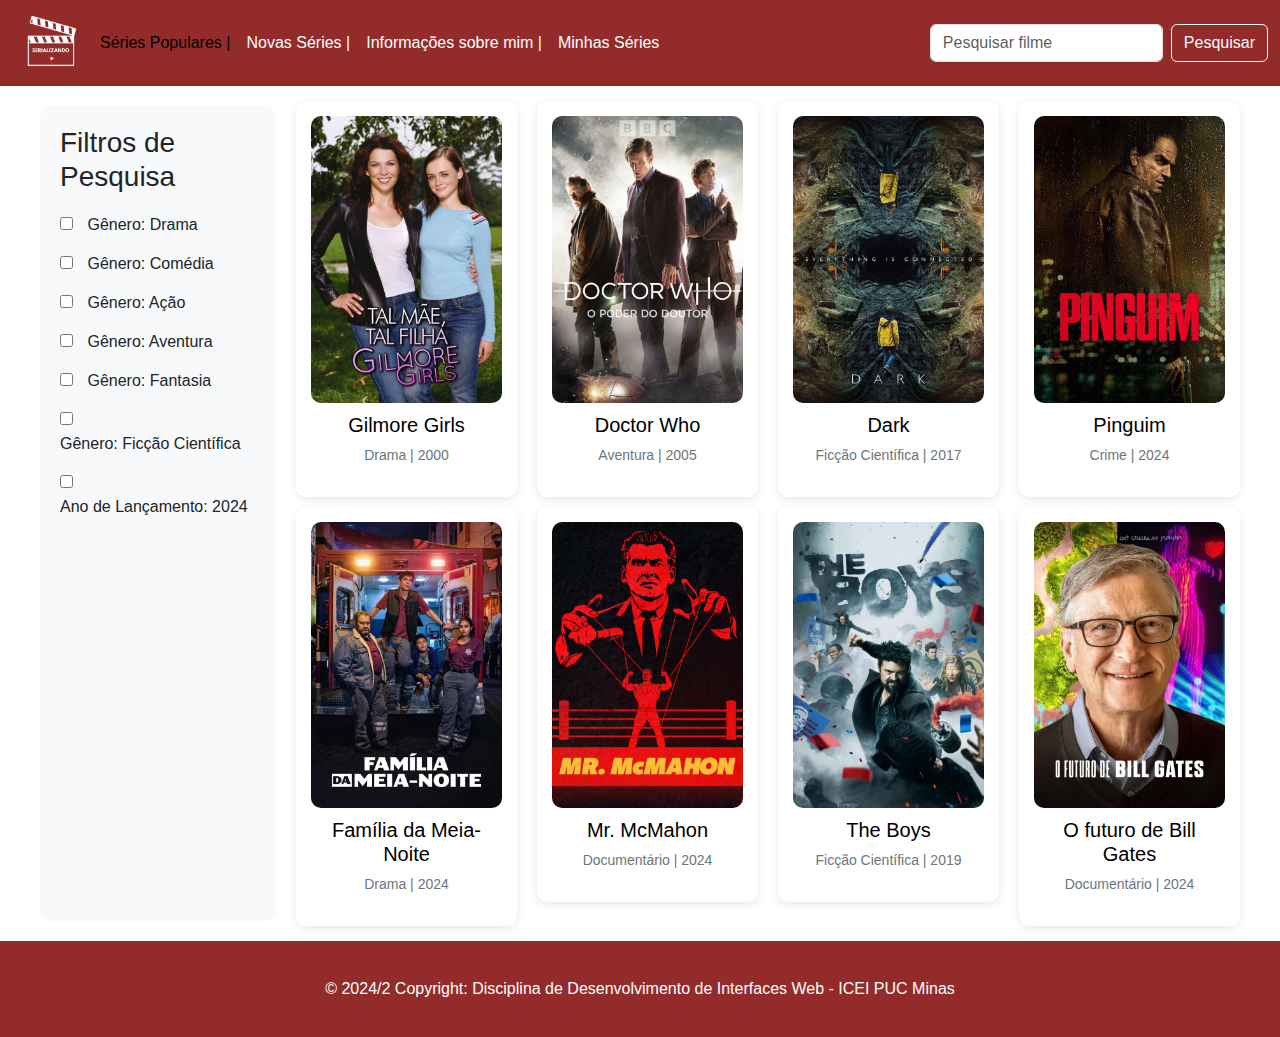
<file: Desenvolvimento de Interfaces Web/Trabalho Prático 1/explorer.html>
<!DOCTYPE html>
<html lang="pt-BR">
<head>
    <meta charset="UTF-8">
    <meta http-equiv="X-UA-Compatible" content="IE=edge">
    <meta name="viewport" content="width=device-width, initial-scale=1.0">
    
    <title>Explorador - Serializando</title>
    <link href="https://cdn.jsdelivr.net/npm/bootstrap@5.1.3/dist/css/bootstrap.min.css" rel="stylesheet">
    <link rel="stylesheet" href="assets/styles.css">
    
    <style>
        body {
            margin: 0;
            font-family: Arial, sans-serif;
        }

        /* Estilos para o conteúdo principal */
        .main-content {
            padding: 20px;
            display: flex;
            justify-content: center;
            min-height: 80vh;
        }

        .explorer-container {
            width: 100%;
            max-width: 1200px;
            display: grid;
            grid-template-columns: 1fr 4fr;
            gap: 20px;
        }

        /* Sidebar (Filtros de Pesquisa) */
        .sidebar {
            background-color: #f8f9fa;
            padding: 20px;
            border-radius: 10px;
        }

        .sidebar h3 {
            margin-bottom: 20px;
        }

        .sidebar .filter-option {
            margin-bottom: 15px;
        }

        .sidebar input[type="checkbox"] {
            margin-right: 10px;
        }

        /* Área de Exploração (Cards de Séries) */
        .explorer-grid {
            display: grid;
            grid-template-columns: repeat(auto-fit, minmax(200px, 1fr));
            gap: 20px;
        }

        .series-card {
            background-color: white;
            padding: 15px;
            border-radius: 10px;
            box-shadow: 0 2px 8px rgba(0, 0, 0, 0.1);
            text-align: center;
        }

        .series-card img {
            width: 100%;
            height: auto;
            border-radius: 10px;
        }

        .series-card h5 {
            margin-top: 10px;
        }

        .series-card p {
            font-size: 14px;
            color: #6c757d;
        }

        /* Footer */
        footer {
            background-color: #942b2b;
            padding: 20px;
            text-align: center;
            color: white;
        }

    </style>
</head>


<body>
    <div class="content">
    <!-- Header -->
    <header class="header">
        <nav class="navbar navbar-expand-lg navbar-custom">
            <div class="container-fluid">
                <a href="index.html" target="_blank">
                    <img src="img/logoSerializando.png" alt="Serializando" style="width: 80px; height: auto;">
                </a>                
                <button class="navbar-toggler" type="button" data-bs-toggle="collapse"
                    data-bs-target="#navbarNav" aria-controls="navbarNav"
                    aria-expanded="false" aria-label="Toggle navigation">
                    <span class="navbar-toggler-icon"></span>
                </button>
                <div class="collapse navbar-collapse" id="navbarNav">
                    <ul class="navbar-nav me-auto mb-2 mb-lg-0">
                        <li class="nav-item">
                            <a class="nav-link active" aria-current="page" href="#SériesPopulares">Séries Populares |</a>
                        </li>
                        <li class="nav-item">
                            <a class="nav-link" href="#Novas Séries">Novas Séries |</a>
                        </li>
                        <li class="nav-item">
                            <a class="nav-link" href="#infoPessoal">Informações sobre mim |</a>
                        </li>
                        <li class="nav-item">
                            <a class="nav-link" href="#minhasSeries">Minhas Séries</a>
                        </li>
                    </ul>
                    <form class="d-flex" action="explorer.html" method="GET">
                        <input class="form-control me-2" type="search" placeholder="Pesquisar filme" aria-label="Search" name="query">
                        <button class="btn btn-outline-light" type="submit">Pesquisar</button>
                    </form>
                </div>
            </div>
        </nav>
    </header>

    <!-- Main Content -->
    <div class="main-content">
        <div class="explorer-container">

            <!-- Sidebar (Filtros de Pesquisa) -->
            <div class="sidebar">
                <h3>Filtros de Pesquisa</h3>
                <div class="filter-option">
                    <input type="checkbox" id="filter1">
                    <label for="filter1">Gênero: Drama</label>
                </div>
                <div class="filter-option">
                    <input type="checkbox" id="filter2">
                    <label for="filter2">Gênero: Comédia</label>
                </div>
                <div class="filter-option">
                    <input type="checkbox" id="filter3">
                    <label for="filter3">Gênero: Ação</label>
                </div>
                <div class="filter-option">
                    <input type="checkbox" id="filter4">
                    <label for="filter4">Gênero: Aventura</label>
                </div>
                <div class="filter-option">
                    <input type="checkbox" id="filter5">
                    <label for="filter5">Gênero: Fantasia</label>
                </div>
                <div class="filter-option">
                    <input type="checkbox" id="filter6">
                    <label for="filter6">Gênero: Ficção Científica</label>
                </div>
                <div class="filter-option">
                    <input type="checkbox" id="filter7">
                    <label for="filter7">Ano de Lançamento: 2024</label>
                </div>
            </div>

            <!-- Área de Exploração (Séries) -->
            <div class="explorer-grid">
                <a href="gilmoreGirls.html" class="series-card-btn" style="text-decoration: none;">
                    <div class="series-card">
                        <img src="img/cartaz_GilmoreGirls.jpg" alt="Série 1">
                        <h5>Gilmore Girls</h5>
                        <p>Drama | 2000</p>
                    </div>
                </a>
                
                <a href="doctorWho.html" class="series-card-btn" style="text-decoration: none;">
                    <div class="series-card">
                        <img src="img/cartaz_DoctorWho.jpg" alt="Série 2">
                        <h5>Doctor Who</h5>
                        <p>Aventura | 2005</p>
                    </div>
                </a>
                
                <a href="dark.html" class="series-card-btn" style="text-decoration: none;">
                    <div class="series-card">
                        <img src="img/cartaz_Dark.jpg" alt="Série 3">
                        <h5>Dark</h5>
                        <p>Ficção Científica | 2017</p>
                    </div>
                </a>
                
                <a href="pinguim.html" class="series-card-btn" style="text-decoration: none;">
                    <div class="series-card">
                        <img src="img/cartaz_pinguim.jpg" alt="Série 4">
                        <h5>Pinguim</h5>
                        <p>Crime | 2024</p>
                    </div>
                </a>

                <a href="midnightFamily.html" class="series-card-btn" style="text-decoration: none;">
                    <div class="series-card">
                        <img src="img/cartaz_midnightFamily.jpg" alt="Série 5">
                        <h5>Família da Meia-Noite</h5>
                        <p>Drama | 2024</p>
                    </div>
                </a>
                
                <a href="mrMahon.html" class="series-card-btn" style="text-decoration: none;">
                    <div class="series-card">
                        <img src="img/cartaz_MrMcMAHON.jpg" alt="Série 5">
                        <h5>Mr. McMahon</h5>
                        <p>Documentário | 2024</p>
                    </div>
                </a>

                <a href="theBoys.html" class="series-card-btn" style="text-decoration: none;">
                    <div class="series-card">
                        <img src="img/cartaz_TheBoys.jpg" alt="Série 5">
                        <h5>The Boys</h5>
                        <p>Ficção Científica | 2019</p>
                    </div>
                </a>

                <a href="billGates.html" class="series-card-btn" style="text-decoration: none;">
                    <div class="series-card">
                        <img src="img/cartaz_billGates.jpg" alt="Série 5">
                        <h5>O futuro de Bill Gates</h5>
                        <p>Documentário | 2024</p>
                    </div>
                </a>

            </div>

        </div>
    </div>
</div>
    <!-- Footer -->
    <footer>
        <div class="text-center p-3" style="background-color: #942b2b;">
            <p class="footertext">© 2024/2 Copyright: Disciplina de Desenvolvimento de Interfaces Web - ICEI PUC Minas
            </p>
        </div>
    </footer>

    <!-- JS Bootstrap -->
    <script src="https://cdn.jsdelivr.net/npm/bootstrap@5.1.3/dist/js/bootstrap.bundle.min.js"></script>
</body>
</html>
</file>
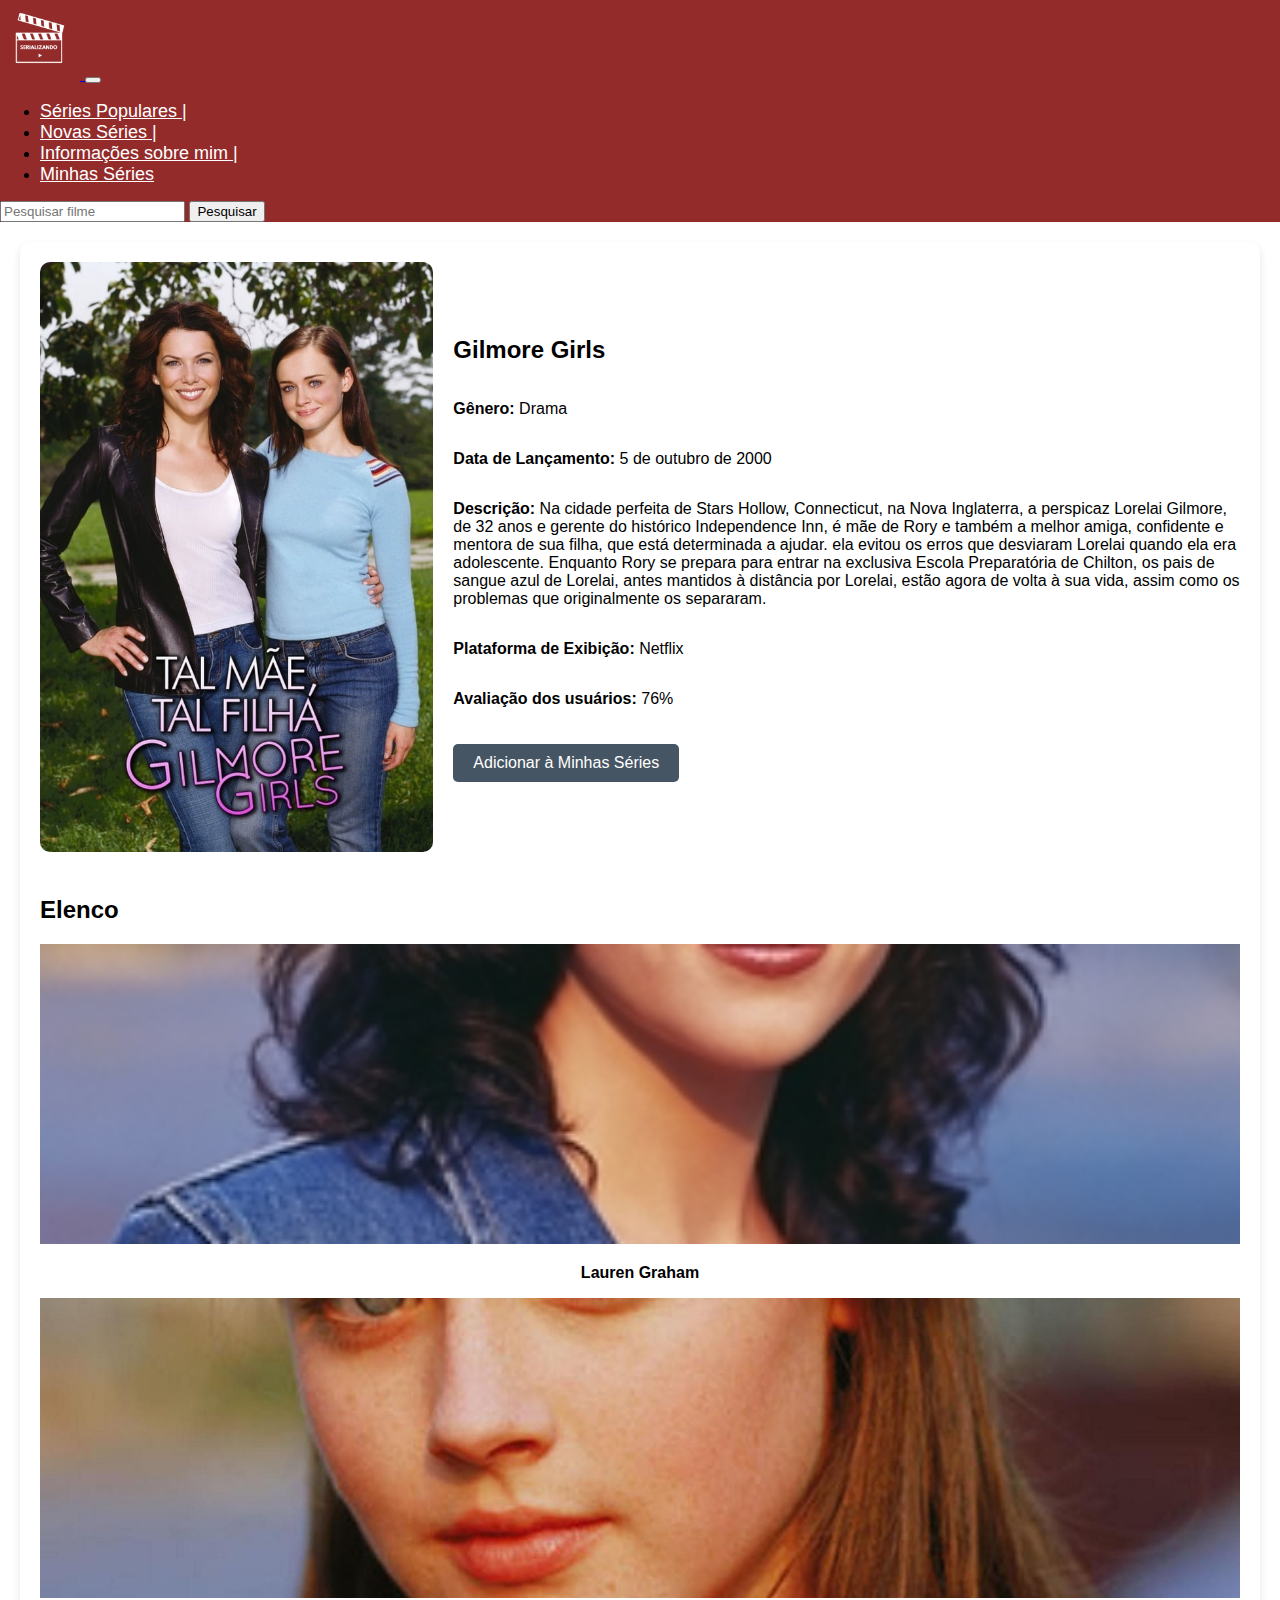
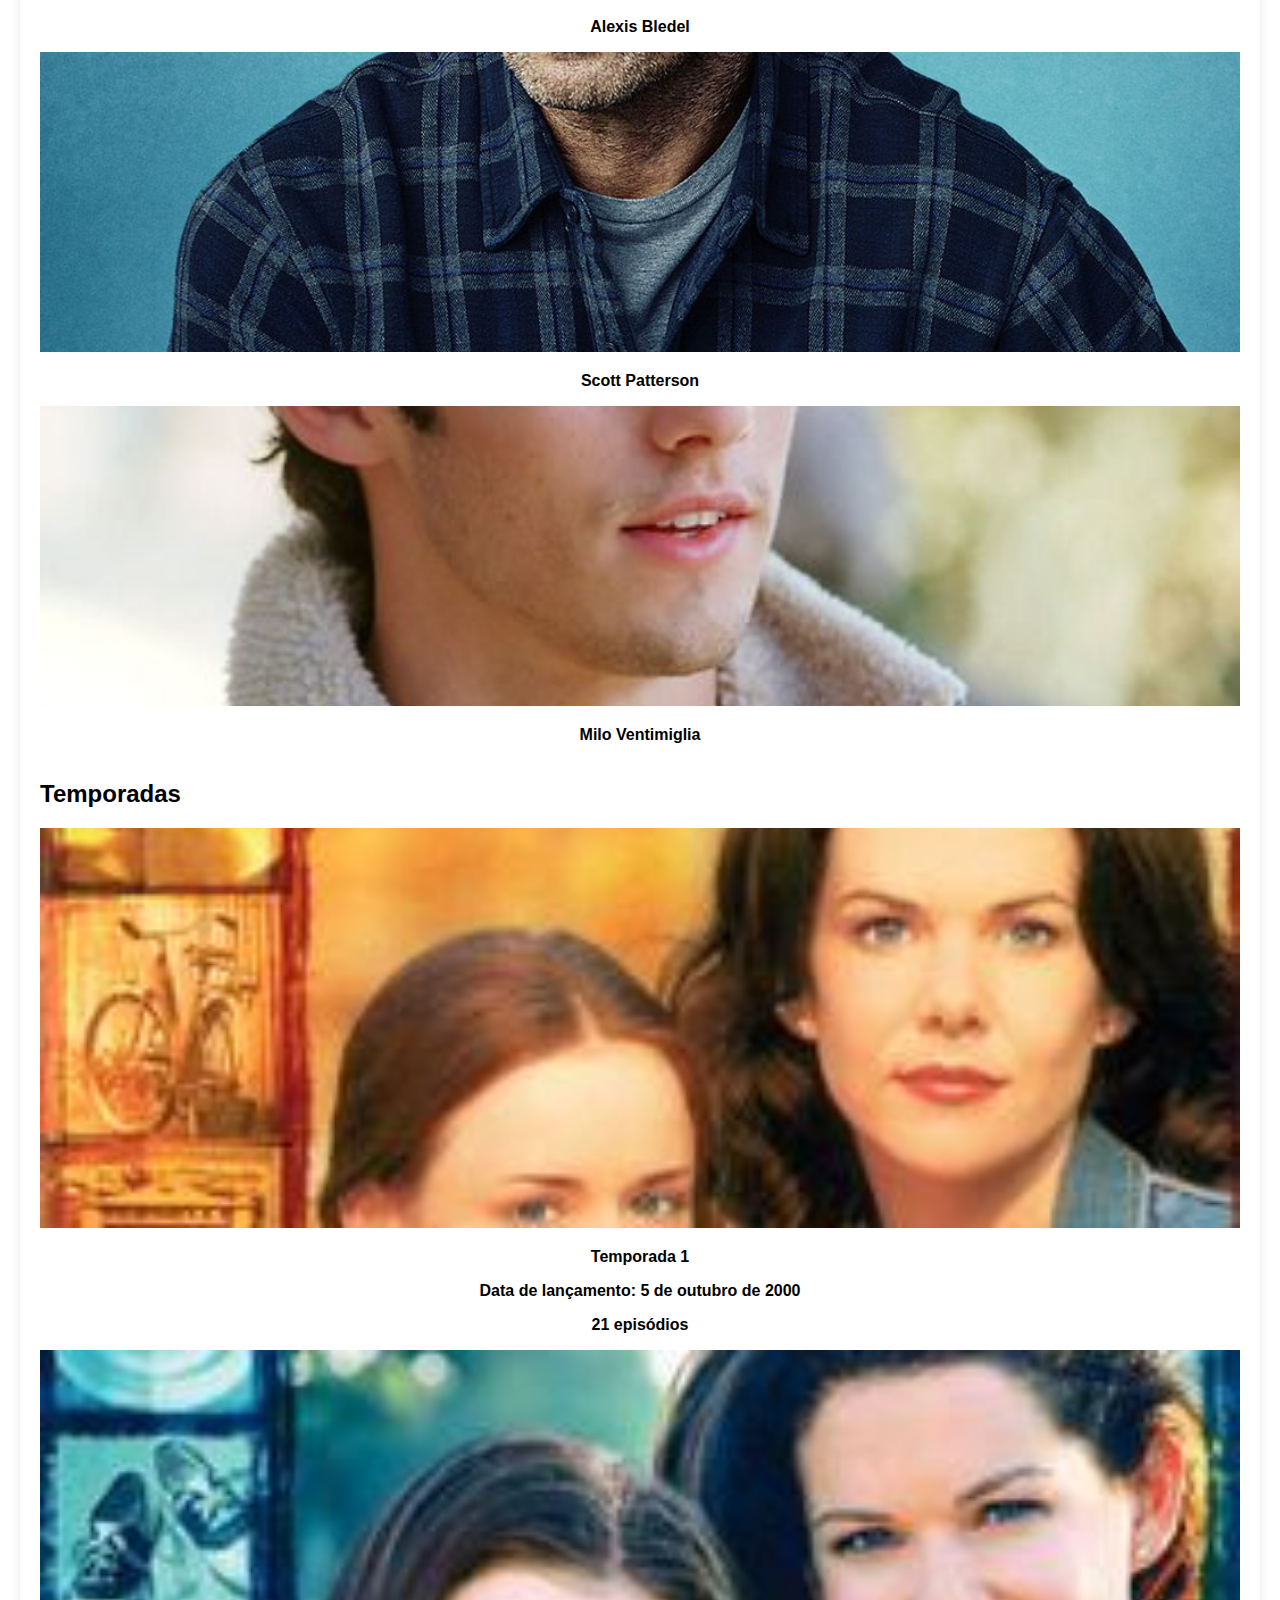
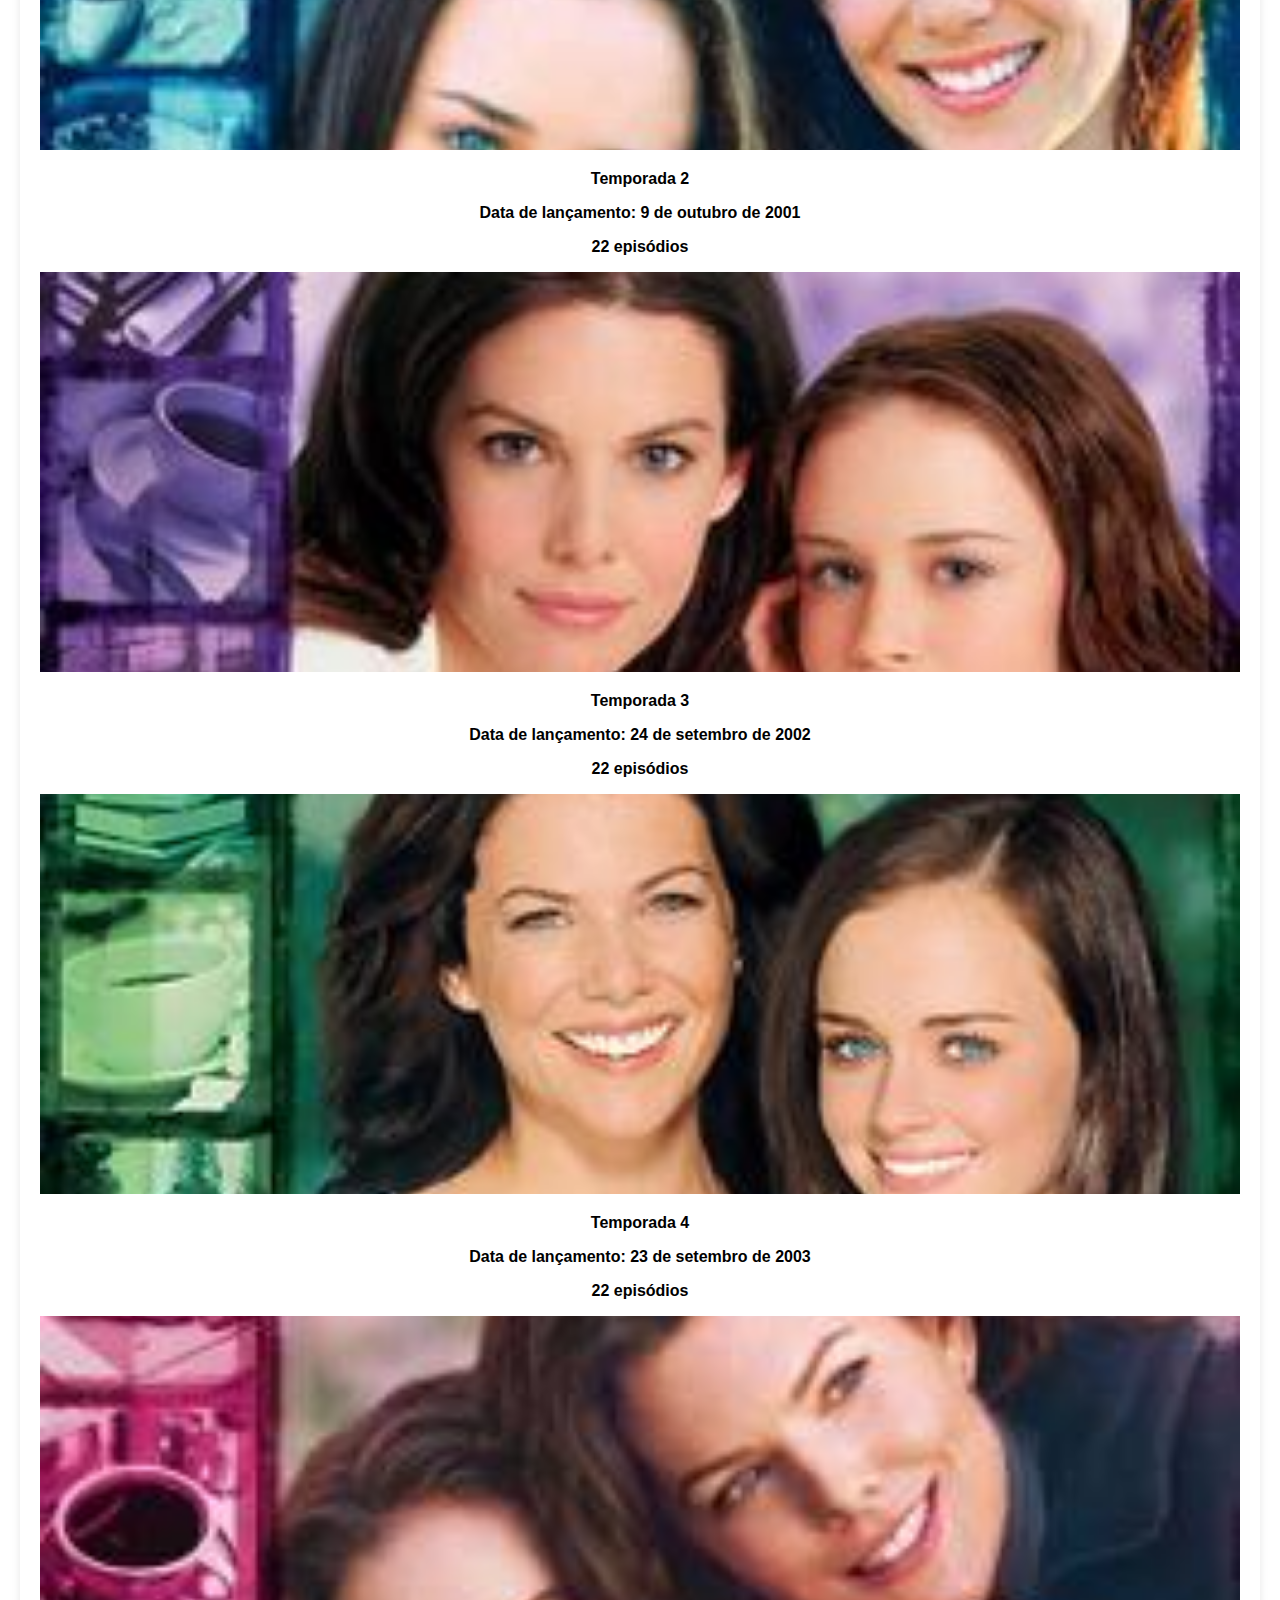
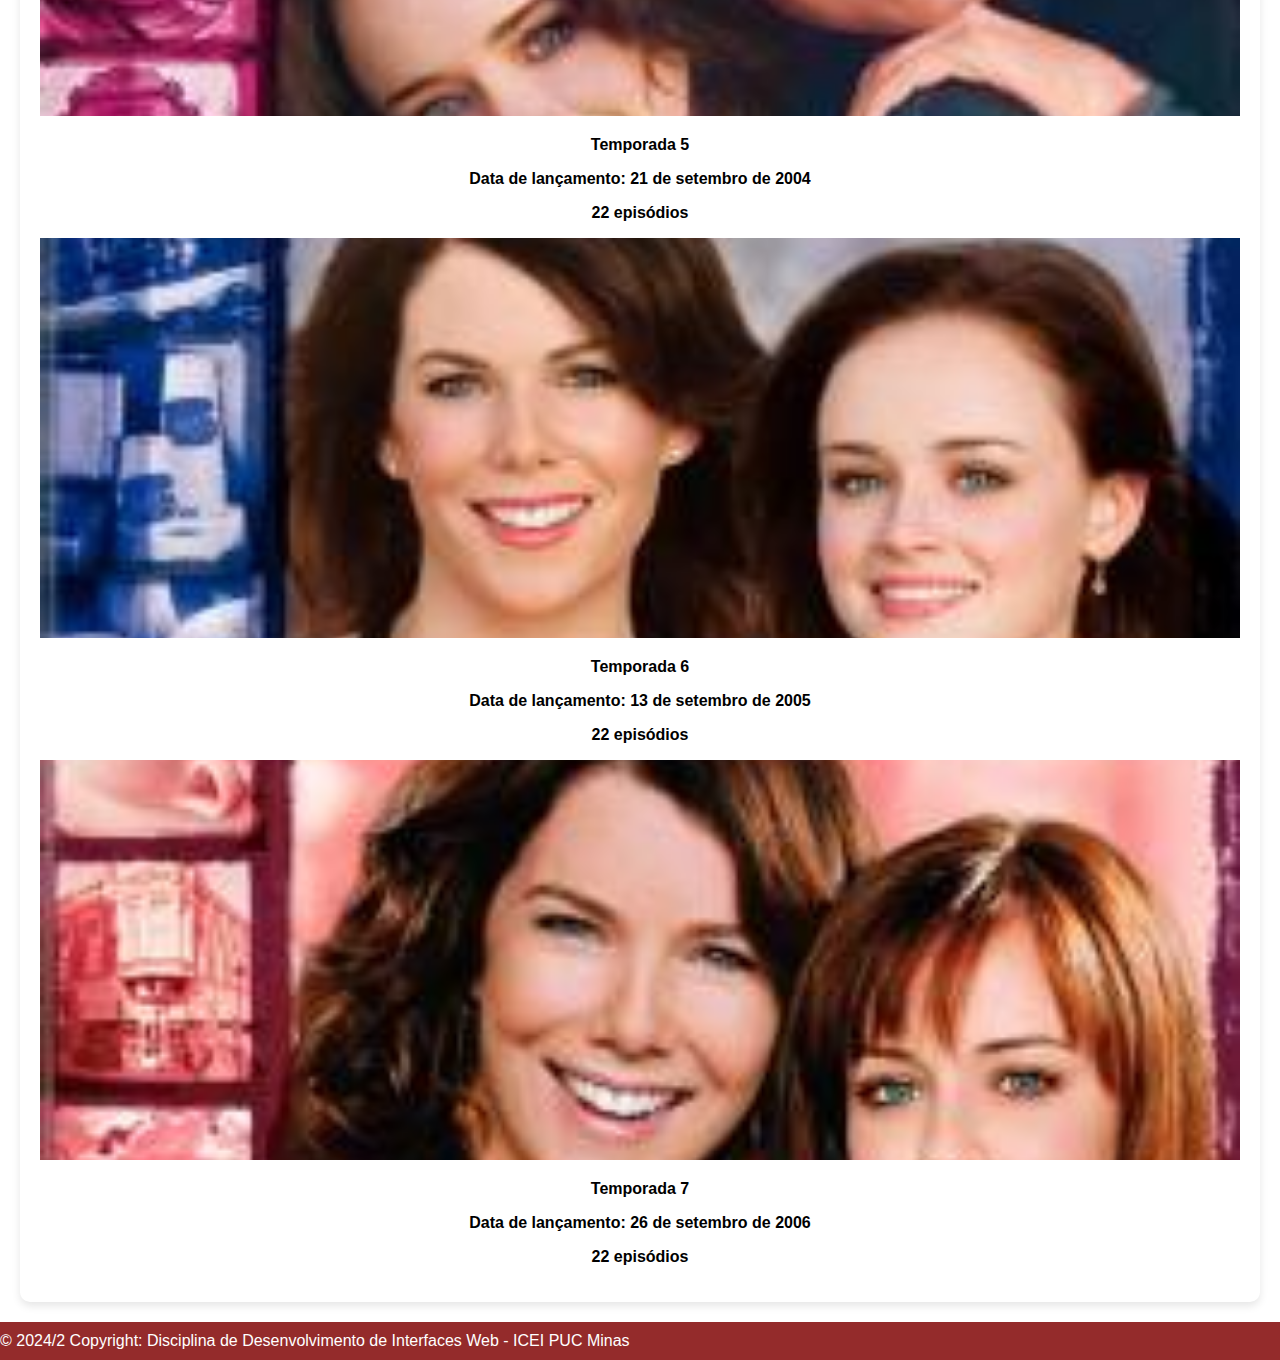
<file: Desenvolvimento de Interfaces Web/Trabalho Prático 1/gilmoreGirls.html>
<!DOCTYPE html>
<html lang="pt-BR">
<head>
    <meta charset="UTF-8">
    <meta http-equiv="X-UA-Compatible" content="IE=edge">
    <meta name="viewport" content="width=device-width, initial-scale=1.0">
    
    <link rel="stylesheet" href="assets/styles.css">
    
    <link href="https://cdn.jsdelivr.net/npm/bootstrap@5.1.3/dist/css/bootstrap.min.css" rel="stylesheet" integrity="sha384-1BmE4kWBq78iYhFldvKuhfTAU6auU8tT94WrHftjDbrCEXSU1oBoqyl2QvZ6jIW3" crossorigin="anonymous">
    
    <link rel="stylesheet" href="https://cdnjs.cloudflare.com/ajax/libs/font-awesome/6.0.0-beta3/css/all.min.css">

    <title>Serializando - Gilmore Girls</title>
    <style>
        body {
            margin: 0;
        }

        header h1 {
            margin: 0;
        }

        /* Main content */
        .content {
            display: flex;
            justify-content: center;
            align-items: center;
            min-height: 80vh;
            padding: 20px;
        }

        .content-container {
            display: flex;
            flex-wrap: wrap;
            max-width: 1200px;
            width: 100%;
            background-color: white;
            border-radius: 10px;
            box-shadow: 0 4px 8px rgba(0, 0, 0, 0.1);
            padding: 20px;
            flex-direction: column;
        }

        .poster-info {
            display: flex;
            flex-wrap: wrap;
            margin-bottom: 20px;
        }

        .poster {
            flex: 1;
            max-width: 400px;
            margin-right: 20px;
        }

        .poster img {
            width: 100%;
            height: auto;
            border-radius: 10px;
        }

        .details {
            flex: 2;
            display: flex;
            flex-direction: column;
            justify-content: center;
        }

        .details h2 {
            margin-top: 0;
        }

        .btn-add {
            margin-top: 20px;
            padding: 10px 20px;
            font-size: 16px;
            background-color: #465563;
            color: white;
            border: none;
            border-radius: 5px;
            cursor: pointer;
            align-self: flex-start;
        }

        /* Grid Elenco */
        .elenco-grid {
            margin-top: 20px; /* Ajuste o valor conforme necessário */
        }

        .elenco-title {
            font-size: 24px;
            margin-bottom: 20px;
        }

        .elenco-photos {
            display: grid;
            grid-template-columns: repeat(auto-fit, minmax(150px, 1fr));
            gap: 20px;
        }

        .elenco-item {
            text-align: center;
        }

        .elenco-item img {
            width: 150px;  /* Largura fixa */
            height: 200px; /* Altura fixa */
            object-fit: cover; /* Mantém o aspecto de corte adequado */
            border-radius: 10px;
        }

        .elenco-item p {
            margin-top: 10px;
            font-size: 16px;
        }

        .temporadas-title {
            font-size: 24px;
            margin-bottom: 20px;
        }

        .temporadas-info {
            display: grid;
            grid-template-columns: repeat(auto-fit, minmax(200px, 1fr));
            gap: 20px;
        }

        .temporada {
            background-color: #f0f0f0;
            padding: 20px;
            border-radius: 10px;
            box-shadow: 0 2px 4px rgba(0, 0, 0, 0.1);
            text-align: center;
        }

        .temporada h4 {
            margin-bottom: 10px;
        }

        /* Responsividade */
        @media (max-width: 768px) {
            .poster-info {
                flex-direction: column;
                text-align: center;
            }

            .poster {
                margin-right: 0;
                margin-bottom: 20px;
            }

            .details {
                text-align: left;
            }
        }

        /* Ajustar margens nos grids de elenco e temporadas */
        .elenco-grid {
            margin-top: 20px; /* Ajuste para um valor menor se necessário */
        }

        .temporadas-grid {
            margin-top: 20px; /* Ajuste para um valor menor se necessário */
        }

        /* Remover margens indesejadas do footer */
        footer {
            margin-top: 0; /* Certifique-se de que não haja margens no topo do footer */
        }

        /* Ajustar o preenchimento do footer se necessário */
        footer .text-center {
            padding: 10px 0; /* Ajuste o preenchimento para um valor adequado */
        }

    </style>
</head>
<body>
    <header class="header">
        <!-- BARRA -->
        <nav class="navbar navbar-expand-lg navbar-custom">
            <div class="container-fluid">
                <a href="index.html" target="_blank">
                    <img src="img/logoSerializando.png" alt="Serializando" style="width: 80px; height: auto;">
                </a>                
                <button class="navbar-toggler" type="button" data-bs-toggle="collapse"
                    data-bs-target="#navbarNav" aria-controls="navbarNav"
                    aria-expanded="false" aria-label="Toggle navigation">
                    <span class="navbar-toggler-icon"></span>
                </button>
                <div class="collapse navbar-collapse" id="navbarNav">
                    <ul class="navbar-nav me-auto mb-2 mb-lg-0">
                        <li class="nav-item">
                            <a class="nav-link active" aria-current="page" href="#SériesPopulares">Séries Populares |</a>
                        </li>
                        <li class="nav-item">
                            <a class="nav-link" href="#Novas Séries">Novas Séries |</a>
                        </li>
                        <li class="nav-item">
                            <a class="nav-link" href="#infoPessoal">Informações sobre mim |</a>
                        </li>
                        <li class="nav-item">
                            <a class="nav-link" href="#minhasSeries">Minhas Séries</a>
                        </li>
                    </ul>
                    <form class="d-flex">
                        <input class="form-control me-2" type="search" placeholder="Pesquisar filme"
                            aria-label="Search">
                        <button class="btn btn-outline-light" type="submit">Pesquisar</button>
                    </form>
                </div>
            </div>
        </nav>
    </header>

    <!-- Main Content -->
    <div class="content">
        <div class="content-container">
            <!-- Poster e Informações -->
            <div class="poster-info">
                <div class="poster">
                    <img src="img/cartaz_GilmoreGirls.jpg" alt="Cartaz da Série">
                </div>
                <div class="details">
                    <h2>Gilmore Girls</h2>
                    <p><strong>Gênero:</strong> Drama</p>
                    <p><strong>Data de Lançamento:</strong> 5 de outubro de 2000</p>
                    <p><strong>Descrição:</strong> Na cidade perfeita de Stars Hollow, Connecticut, na Nova Inglaterra, a perspicaz Lorelai Gilmore, de 32 anos e gerente do histórico Independence Inn, é mãe de Rory e também a melhor amiga, confidente e mentora de sua filha, que está determinada a ajudar. ela evitou os erros que desviaram Lorelai quando ela era adolescente. Enquanto Rory se prepara para entrar na exclusiva Escola Preparatória de Chilton, os pais de sangue azul de Lorelai, antes mantidos à distância por Lorelai, estão agora de volta à sua vida, assim como os problemas que originalmente os separaram.</p>
                    <p><strong>Plataforma de Exibição:</strong> Netflix</p>
                    <p><strong>Avaliação dos usuários:</strong> 76%</p>
                    <button class="btn-add">Adicionar à Minhas Séries</button>
                </div>
            </div>

            <!--Elenco-->
            <div class="container">
                <h2 class="elenco" id="elenco">Elenco</h2>
            </div>
            <div class="container">
                <div class="row">
                    <!-- Primeira pessoa -->
                    <div class="col-3">
                        <div class="card" style="width: 100%;">
                            <img src="img/lorelaiFoto.jpeg" class="card-img-top" alt="Lauren Graham" style="cursor: pointer; height: 300px; object-fit: cover;">
                            <div class="card-body">
                                <p class="card-text"><b>Lauren Graham</b></p>
                            </div>
                        </div>
                    </div>
            
                    <!-- Segunda pessoa -->
                    <div class="col-3">
                        <div class="card" style="width: 100%;">
                            <img src="img/roryFoto.jpeg" class="card-img-top" alt="Alexis Bledel" style="cursor: pointer; height: 300px; object-fit: cover;">
                            <div class="card-body">
                                <p class="card-text"><b>Alexis Bledel</b></p>
                            </div>
                        </div>
                    </div>
            
                    <!-- Terceira pessoa -->
                    <div class="col-3">
                        <div class="card" style="width: 100%;">
                            <img src="img/lukeFoto.jpeg" class="card-img-top" alt="Scott Patterson" style="cursor: pointer; height: 300px; object-fit: cover;">
                            <div class="card-body">
                                <p class="card-text"><b>Scott Patterson</b></p>
                            </div>
                        </div>
                    </div>
            
                    <!-- Quarta pessoa -->
                    <div class="col-3">
                        <div class="card" style="width: 100%;">
                            <img src="img/jessFoto.jpeg" class="card-img-top" alt="Milo Ventimiglia" style="cursor: pointer; height: 300px; object-fit: cover;">
                            <div class="card-body">
                                <p class="card-text"><b>Milo Ventimiglia</b></p>
                            </div>
                        </div>
                    </div>
                </div>
            </div>

             <!--Temporadas-->
             <div class="container">
                <h2 class="temporadas" id="temporadas">Temporadas</h2>
            </div>
            <div class="container">
                <div class="row">
                    <!-- Primeira temporada -->
                    <div class="col-3">
                        <div class="card" style="width: 100%;">
                            <img src="img/season1GilmoreGirls.jpg" class="card-img-top" alt="Temporada 1" style="cursor: pointer; height: 400px; object-fit: cover;">
                            <div class="card-body">
                                <p class="card-text"><b>Temporada 1</b></p>
                                <p class="card-text"><b>Data de lançamento: 5 de outubro de 2000</b></p>
                                <p class="card-text"><b>21 episódios</b></p>
                            </div>
                        </div>
                    </div>
            
                    <!-- Segunda temporada -->
                    <div class="col-3">
                        <div class="card" style="width: 100%;">
                            <img src="img/season2GilmoreGirls.jpg" class="card-img-top" alt="Temporada 2" style="cursor: pointer; height: 400px; object-fit: cover;">
                            <div class="card-body">
                                <p class="card-text"><b>Temporada 2</b></p>
                                <p class="card-text"><b>Data de lançamento: 9 de outubro de 2001</b></p>
                                <p class="card-text"><b>22 episódios</b></p>
                            </div>
                        </div>
                    </div>
            
                    <!-- Terceira temporada -->
                    <div class="col-3">
                        <div class="card" style="width: 100%;">
                            <img src="img/season3GilmoreGirls.jpg" class="card-img-top" alt="Temporada 3" style="cursor: pointer; height: 400px; object-fit: cover;">
                            <div class="card-body">
                                <p class="card-text"><b>Temporada 3</b></p>
                                <p class="card-text"><b>Data de lançamento:  24 de setembro de 2002</b></p>
                                <p class="card-text"><b>22 episódios</b></p>
                            </div>
                        </div>
                    </div>

                    <!-- Quarta temporada -->
                    <div class="col-3">
                        <div class="card" style="width: 100%;">
                            <img src="img/season4GilmoreGirls.jpg" class="card-img-top" alt="Temporada 4" style="cursor: pointer; height: 400px; object-fit: cover;">
                            <div class="card-body">
                                <p class="card-text"><b>Temporada 4</b></p>
                                <p class="card-text"><b>Data de lançamento: 23 de setembro de 2003</b></p>
                                <p class="card-text"><b>22 episódios</b></p>
                            </div>
                        </div>
                    </div>
                    
                    <!-- Quinta temporada -->
                    <div class="col-3">
                        <div class="card" style="width: 100%;">
                            <img src="img/season5GilmoreGirls.jpg" class="card-img-top" alt="Temporada 5" style="cursor: pointer; height: 400px; object-fit: cover;">
                            <div class="card-body">
                                <p class="card-text"><b>Temporada 5</b></p>
                                <p class="card-text"><b>Data de lançamento:  21 de setembro de 2004</b></p>
                                <p class="card-text"><b>22 episódios</b></p>
                            </div>
                        </div>
                    </div>

                    <!-- Sexta temporada -->
                    <div class="col-3">
                        <div class="card" style="width: 100%;">
                            <img src="img/season6GilmoreGirls.jpg" class="card-img-top" alt="Temporada 6" style="cursor: pointer; height: 400px; object-fit: cover;">
                            <div class="card-body">
                                <p class="card-text"><b>Temporada 6</b></p>
                                <p class="card-text"><b>Data de lançamento: 13 de setembro de 2005</b></p>
                                <p class="card-text"><b>22 episódios</b></p>
                            </div>
                        </div>
                    </div>

                    <!-- Sétima temporada -->
                    <div class="col-3">
                        <div class="card" style="width: 100%;">
                            <img src="img/season7GilmoreGirls.jpg" class="card-img-top" alt="Temporada 4" style="cursor: pointer; height: 400px; object-fit: cover;">
                            <div class="card-body">
                                <p class="card-text"><b>Temporada 7</b></p>
                                <p class="card-text"><b>Data de lançamento: 26 de setembro de 2006</b></p>
                                <p class="card-text"><b>22 episódios</b></p>
                            </div>
                        </div>
                    </div>

                </div>
            </div>


        </div>
    </div>

    <!--Footer-->
    <footer>
        <div class="text-center p-3" style="background-color: #942b2b;">
            <p class="footertext">© 2024/2 Copyright: Disciplina de Desenvolvimento de Interfaces Web - ICEI PUC Minas
            </p>
        </div>
    </footer>
</body>
</html>
</file>
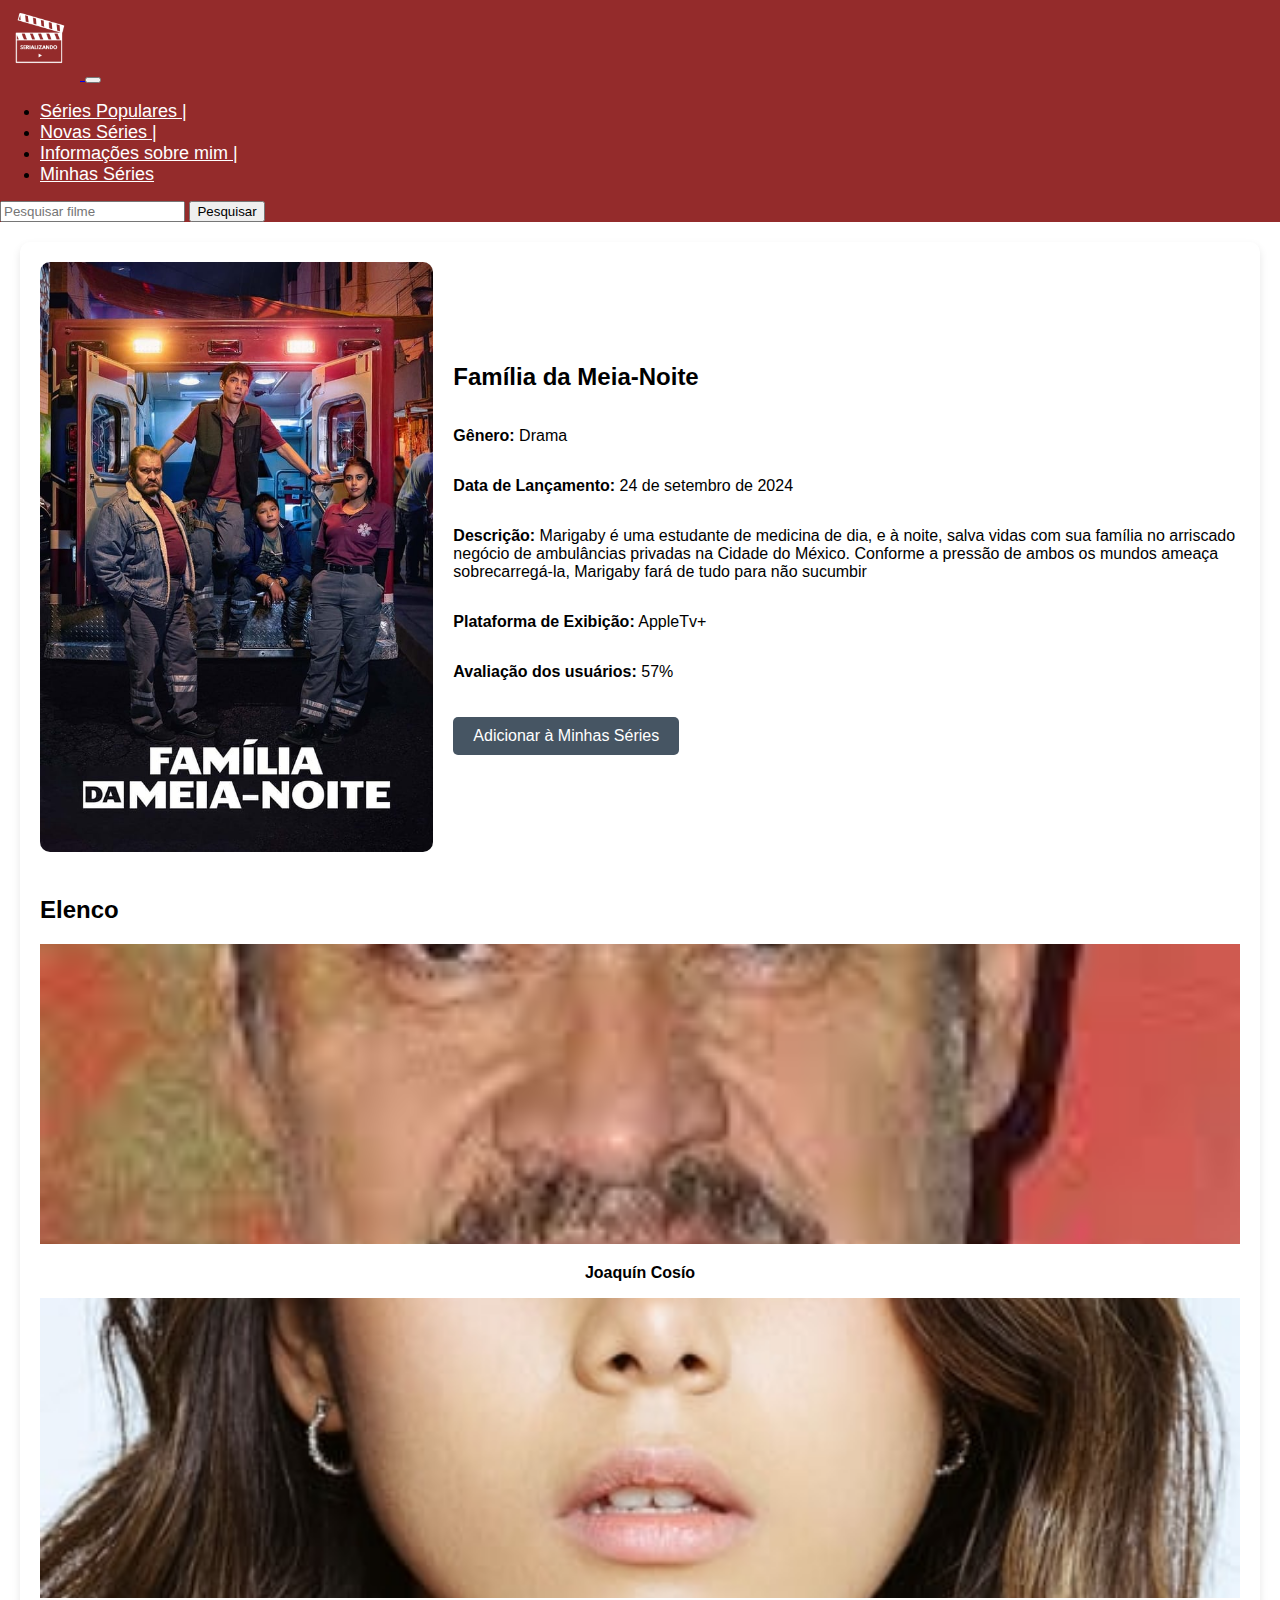
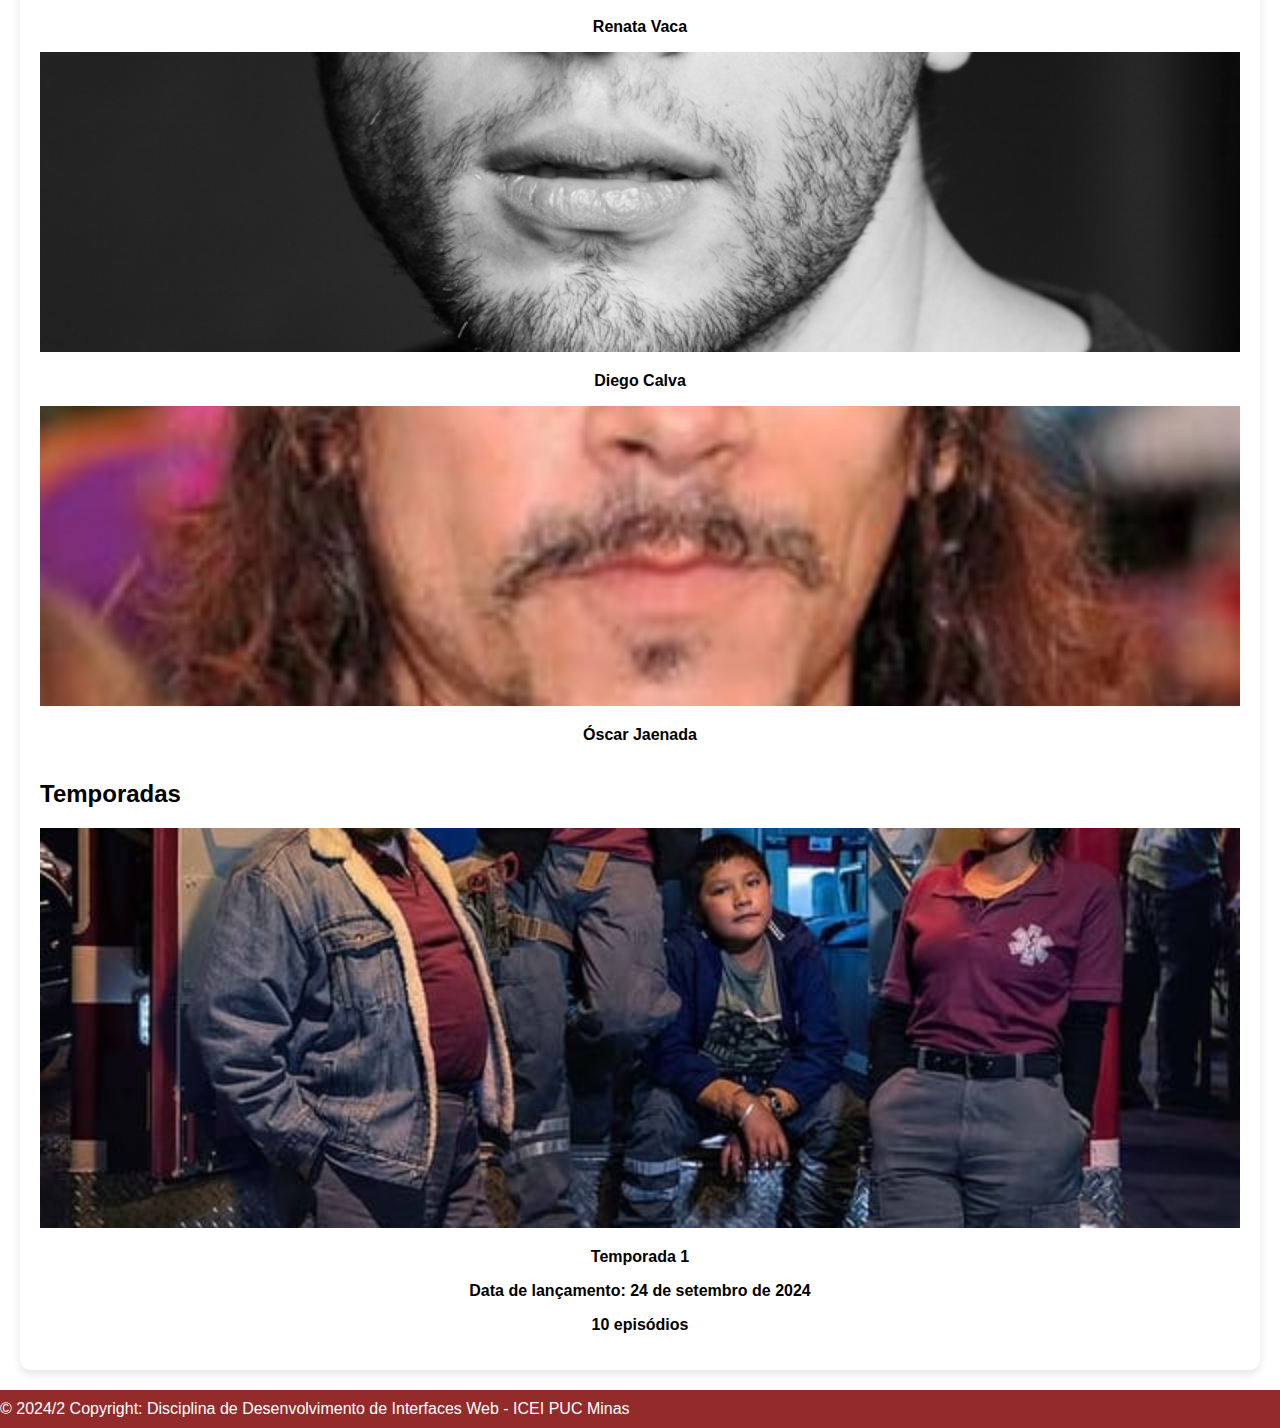
<file: Desenvolvimento de Interfaces Web/Trabalho Prático 1/midnightFamily.html>
<!DOCTYPE html>
<html lang="pt-BR">
<head>
    <meta charset="UTF-8">
    <meta http-equiv="X-UA-Compatible" content="IE=edge">
    <meta name="viewport" content="width=device-width, initial-scale=1.0">
    
    <link rel="stylesheet" href="assets/styles.css">
    
    <link href="https://cdn.jsdelivr.net/npm/bootstrap@5.1.3/dist/css/bootstrap.min.css" rel="stylesheet" integrity="sha384-1BmE4kWBq78iYhFldvKuhfTAU6auU8tT94WrHftjDbrCEXSU1oBoqyl2QvZ6jIW3" crossorigin="anonymous">
    
    <link rel="stylesheet" href="https://cdnjs.cloudflare.com/ajax/libs/font-awesome/6.0.0-beta3/css/all.min.css">

    <title>Serializando - Família da Meia-Noite</title>
    <style>
        body {
            margin: 0;
        }

        header h1 {
            margin: 0;
        }

        /* Main content */
        .content {
            display: flex;
            justify-content: center;
            align-items: center;
            min-height: 80vh;
            padding: 20px;
        }

        .content-container {
            display: flex;
            flex-wrap: wrap;
            max-width: 1200px;
            width: 100%;
            background-color: white;
            border-radius: 10px;
            box-shadow: 0 4px 8px rgba(0, 0, 0, 0.1);
            padding: 20px;
            flex-direction: column;
        }

        .poster-info {
            display: flex;
            flex-wrap: wrap;
            margin-bottom: 20px;
        }

        .poster {
            flex: 1;
            max-width: 400px;
            margin-right: 20px;
        }

        .poster img {
            width: 100%;
            height: auto;
            border-radius: 10px;
        }

        .details {
            flex: 2;
            display: flex;
            flex-direction: column;
            justify-content: center;
        }

        .details h2 {
            margin-top: 0;
        }

        .btn-add {
            margin-top: 20px;
            padding: 10px 20px;
            font-size: 16px;
            background-color: #465563;
            color: white;
            border: none;
            border-radius: 5px;
            cursor: pointer;
            align-self: flex-start;
        }

        /* Grid Elenco */
        .elenco-grid {
            margin-top: 20px; /* Ajuste o valor conforme necessário */
        }

        .elenco-title {
            font-size: 24px;
            margin-bottom: 20px;
        }

        .elenco-photos {
            display: grid;
            grid-template-columns: repeat(auto-fit, minmax(150px, 1fr));
            gap: 20px;
        }

        .elenco-item {
            text-align: center;
        }

        .elenco-item img {
            width: 150px;  /* Largura fixa */
            height: 200px; /* Altura fixa */
            object-fit: cover; /* Mantém o aspecto de corte adequado */
            border-radius: 10px;
        }

        .elenco-item p {
            margin-top: 10px;
            font-size: 16px;
        }

        .temporadas-title {
            font-size: 24px;
            margin-bottom: 20px;
        }

        .temporadas-info {
            display: grid;
            grid-template-columns: repeat(auto-fit, minmax(200px, 1fr));
            gap: 20px;
        }

        .temporada {
            background-color: #f0f0f0;
            padding: 20px;
            border-radius: 10px;
            box-shadow: 0 2px 4px rgba(0, 0, 0, 0.1);
            text-align: center;
        }

        .temporada h4 {
            margin-bottom: 10px;
        }

        /* Responsividade */
        @media (max-width: 768px) {
            .poster-info {
                flex-direction: column;
                text-align: center;
            }

            .poster {
                margin-right: 0;
                margin-bottom: 20px;
            }

            .details {
                text-align: left;
            }
        }

        /* Ajustar margens nos grids de elenco e temporadas */
        .elenco-grid {
            margin-top: 20px; /* Ajuste para um valor menor se necessário */
        }

        .temporadas-grid {
            margin-top: 20px; /* Ajuste para um valor menor se necessário */
        }

        /* Remover margens indesejadas do footer */
        footer {
            margin-top: 0; /* Certifique-se de que não haja margens no topo do footer */
        }

        /* Ajustar o preenchimento do footer se necessário */
        footer .text-center {
            padding: 10px 0; /* Ajuste o preenchimento para um valor adequado */
        }

    </style>
</head>
<body>
    <header class="header">
        <!-- BARRA -->
        <nav class="navbar navbar-expand-lg navbar-custom">
            <div class="container-fluid">
                <a href="index.html" target="_blank">
                    <img src="img/logoSerializando.png" alt="Serializando" style="width: 80px; height: auto;">
                </a>                
                <button class="navbar-toggler" type="button" data-bs-toggle="collapse"
                    data-bs-target="#navbarNav" aria-controls="navbarNav"
                    aria-expanded="false" aria-label="Toggle navigation">
                    <span class="navbar-toggler-icon"></span>
                </button>
                <div class="collapse navbar-collapse" id="navbarNav">
                    <ul class="navbar-nav me-auto mb-2 mb-lg-0">
                        <li class="nav-item">
                            <a class="nav-link active" aria-current="page" href="#SériesPopulares">Séries Populares |</a>
                        </li>
                        <li class="nav-item">
                            <a class="nav-link" href="#Novas Séries">Novas Séries |</a>
                        </li>
                        <li class="nav-item">
                            <a class="nav-link" href="#infoPessoal">Informações sobre mim |</a>
                        </li>
                        <li class="nav-item">
                            <a class="nav-link" href="#minhasSeries">Minhas Séries</a>
                        </li>
                    </ul>
                    <form class="d-flex">
                        <input class="form-control me-2" type="search" placeholder="Pesquisar filme"
                            aria-label="Search">
                        <button class="btn btn-outline-light" type="submit">Pesquisar</button>
                    </form>
                </div>
            </div>
        </nav>
    </header>

    <!-- Main Content -->
    <div class="content">
        <div class="content-container">
            <!-- Poster e Informações -->
            <div class="poster-info">
                <div class="poster">
                    <img src="img/cartaz_midnightFamily.jpg" alt="Cartaz da Série">
                </div>
                <div class="details">
                    <h2>Família da Meia-Noite</h2>
                    <p><strong>Gênero:</strong> Drama</p>
                    <p><strong>Data de Lançamento:</strong> 24 de setembro de 2024</p>
                    <p><strong>Descrição:</strong> Marigaby é uma estudante de medicina de dia, e à noite, salva vidas com sua família no arriscado negócio de ambulâncias privadas na Cidade do México. Conforme a pressão de ambos os mundos ameaça sobrecarregá-la, Marigaby fará de tudo para não sucumbir</p>
                    <p><strong>Plataforma de Exibição:</strong> AppleTv+</p>
                    <p><strong>Avaliação dos usuários:</strong> 57%</p>
                    <button class="btn-add">Adicionar à Minhas Séries</button>
                </div>
            </div>

            <!--Elenco-->
            <div class="container">
                <h2 class="elenco" id="elenco">Elenco</h2>
            </div>
            <div class="container">
                <div class="row">
                    <!-- Primeira pessoa -->
                    <div class="col-3">
                        <div class="card" style="width: 100%;">
                            <img src="img/joaquinCosioFoto.jpeg" class="card-img-top" alt="Joaquin Cosio" style="cursor: pointer; height: 300px; object-fit: cover;">
                            <div class="card-body">
                                <p class="card-text"><b>Joaquín Cosío</b></p>
                            </div>
                        </div>
                    </div>
            
                    <!-- Segunda pessoa -->
                    <div class="col-3">
                        <div class="card" style="width: 100%;">
                            <img src="img/renataVacaFoto.jpg" class="card-img-top" alt="Renata Vaca" style="cursor: pointer; height: 300px; object-fit: cover;">
                            <div class="card-body">
                                <p class="card-text"><b>Renata Vaca</b></p>
                            </div>
                        </div>
                    </div>
            
                    <!-- Terceira pessoa -->
                    <div class="col-3">
                        <div class="card" style="width: 100%;">
                            <img src="img/diegoCalvaFoto.jpg" class="card-img-top" alt="Diego Calva" style="cursor: pointer; height: 300px; object-fit: cover;">
                            <div class="card-body">
                                <p class="card-text"><b>Diego Calva</b></p>
                            </div>
                        </div>
                    </div>
            
                    <!-- Quarta pessoa -->
                    <div class="col-3">
                        <div class="card" style="width: 100%;">
                            <img src="img/oscarJaenadaFoto.jpg" class="card-img-top" alt="Óscar Jaenada" style="cursor: pointer; height: 300px; object-fit: cover;">
                            <div class="card-body">
                                <p class="card-text"><b>Óscar Jaenada</b></p>
                            </div>
                        </div>
                    </div>
                </div>
            </div>

             <!--Temporadas-->
             <div class="container">
                <h2 class="temporadas" id="temporadas">Temporadas</h2>
            </div>
            <div class="container">
                <div class="row">
                    <!-- Primeira temporada -->
                    <div class="col-3">
                        <div class="card" style="width: 100%;">
                            <img src="img/cartaz_midnightFamily.jpg" class="card-img-top" alt="Temporada 1" style="cursor: pointer; height: 400px; object-fit: cover;">
                            <div class="card-body">
                                <p class="card-text"><b>Temporada 1</b></p>
                                <p class="card-text"><b>Data de lançamento: 24 de setembro de 2024</b></p>
                                <p class="card-text"><b>10 episódios</b></p>
                            </div>
                        </div>
                    </div>
                </div>
            </div>


        </div>
    </div>

    <!--Footer-->
    <footer>
        <div class="text-center p-3" style="background-color: #942b2b;">
            <p class="footertext">© 2024/2 Copyright: Disciplina de Desenvolvimento de Interfaces Web - ICEI PUC Minas
            </p>
        </div>
    </footer>
</body>
</html>
</file>
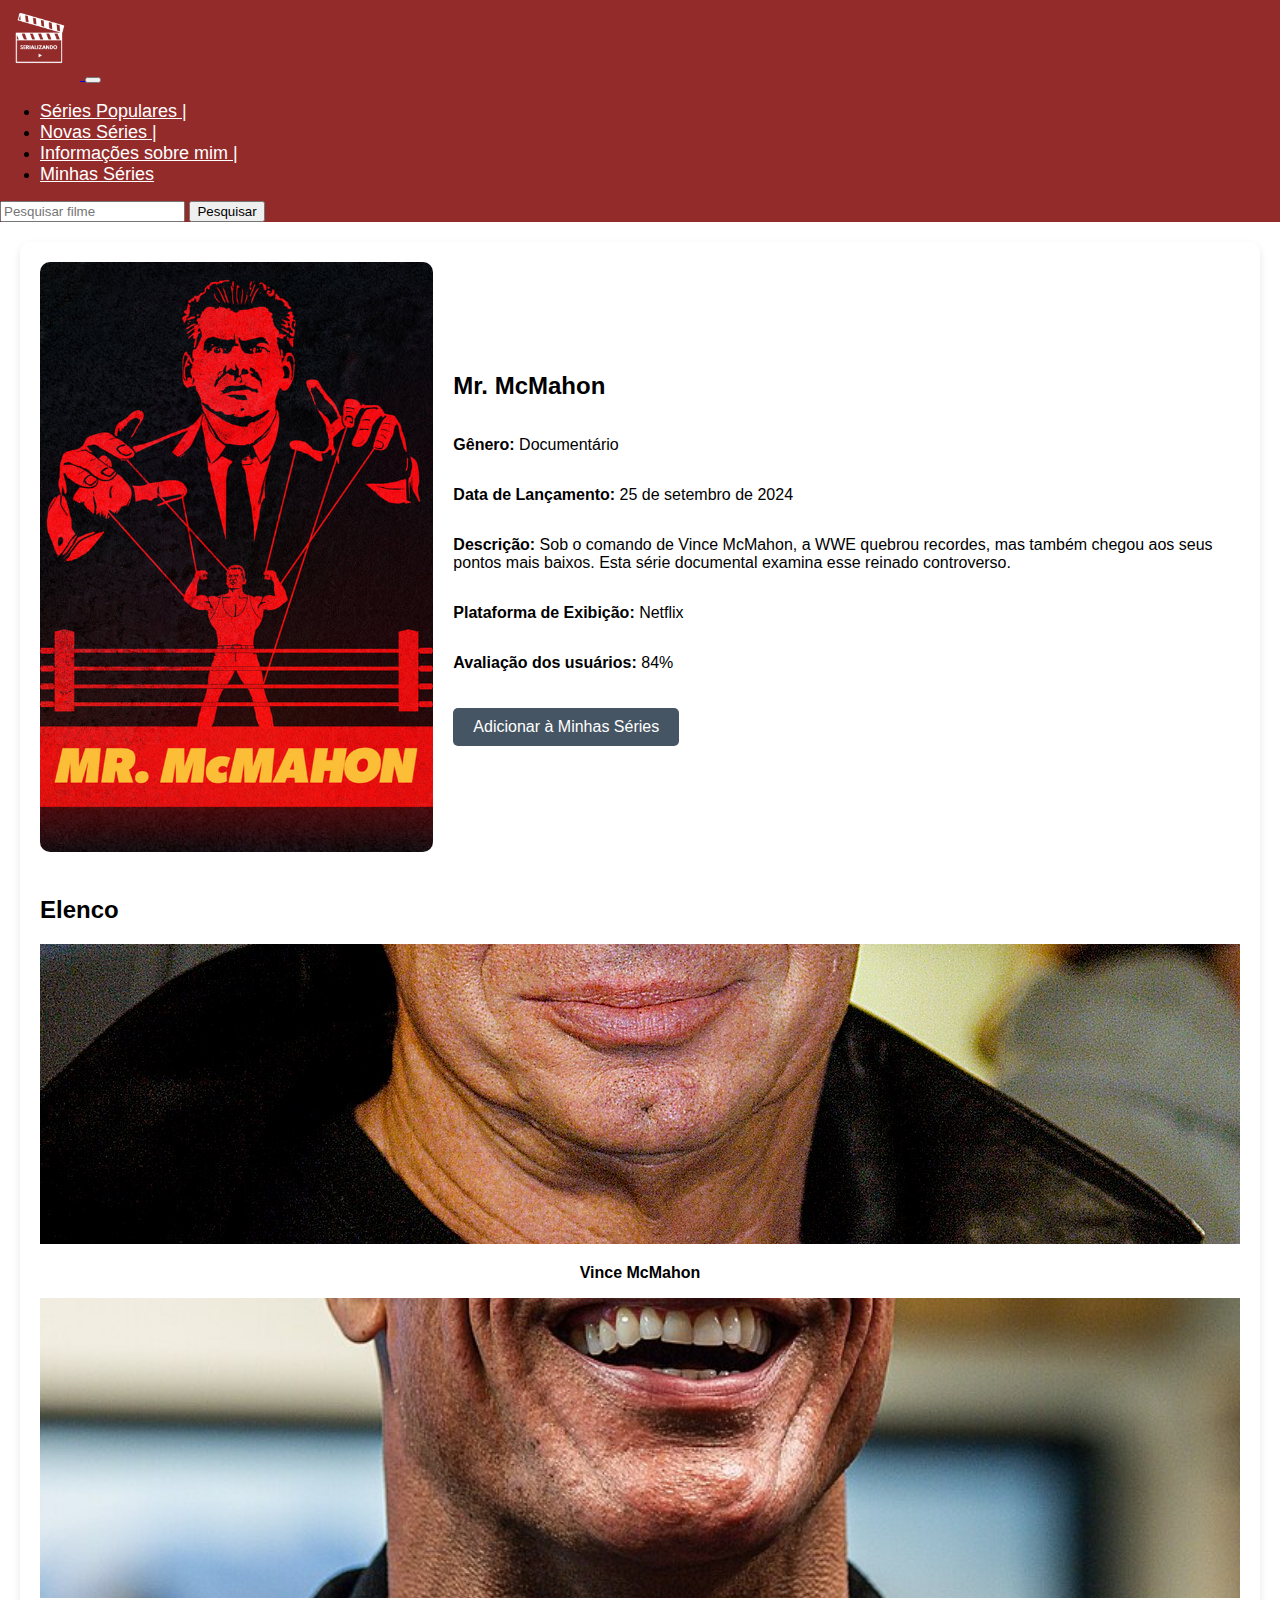
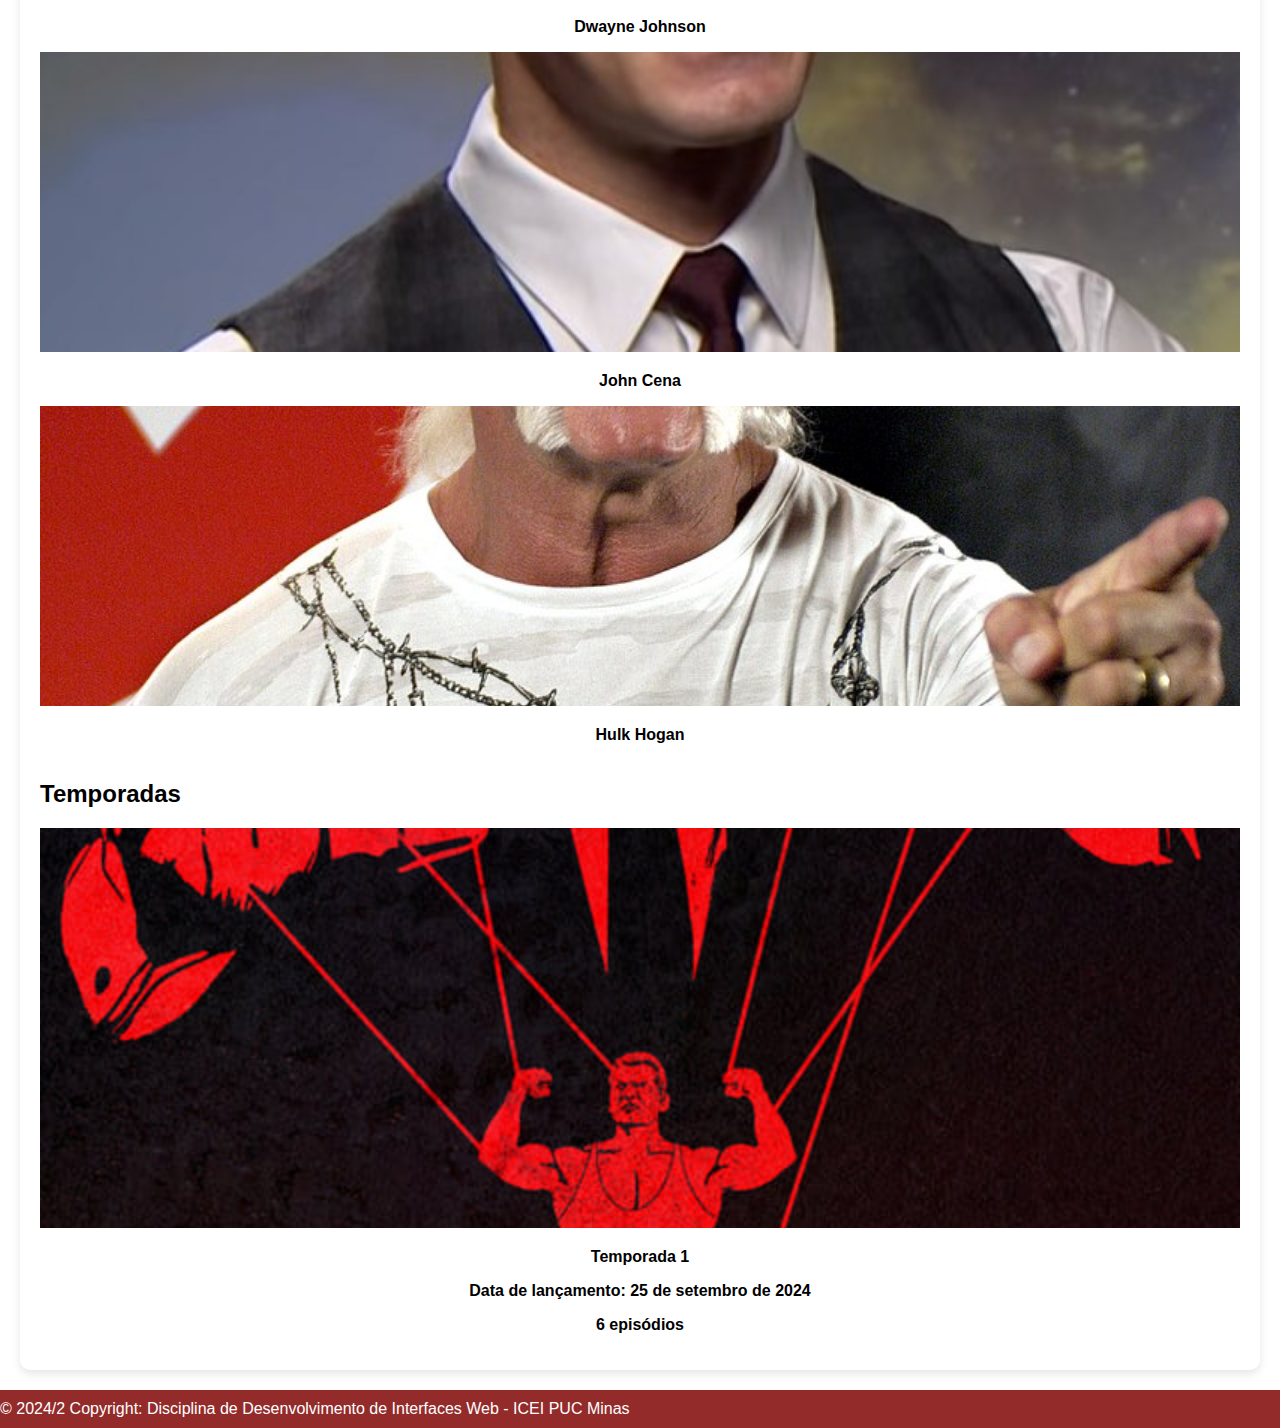
<file: Desenvolvimento de Interfaces Web/Trabalho Prático 1/mrMahon.html>
<!DOCTYPE html>
<html lang="pt-BR">
<head>
    <meta charset="UTF-8">
    <meta http-equiv="X-UA-Compatible" content="IE=edge">
    <meta name="viewport" content="width=device-width, initial-scale=1.0">
    
    <link rel="stylesheet" href="assets/styles.css">
    
    <link href="https://cdn.jsdelivr.net/npm/bootstrap@5.1.3/dist/css/bootstrap.min.css" rel="stylesheet" integrity="sha384-1BmE4kWBq78iYhFldvKuhfTAU6auU8tT94WrHftjDbrCEXSU1oBoqyl2QvZ6jIW3" crossorigin="anonymous">
    
    <link rel="stylesheet" href="https://cdnjs.cloudflare.com/ajax/libs/font-awesome/6.0.0-beta3/css/all.min.css">

    <title>Serializando - Mr. McMahon</title>
    <style>
        body {
            margin: 0;
        }

        header h1 {
            margin: 0;
        }

        /* Main content */
        .content {
            display: flex;
            justify-content: center;
            align-items: center;
            min-height: 80vh;
            padding: 20px;
        }

        .content-container {
            display: flex;
            flex-wrap: wrap;
            max-width: 1200px;
            width: 100%;
            background-color: white;
            border-radius: 10px;
            box-shadow: 0 4px 8px rgba(0, 0, 0, 0.1);
            padding: 20px;
            flex-direction: column;
        }

        .poster-info {
            display: flex;
            flex-wrap: wrap;
            margin-bottom: 20px;
        }

        .poster {
            flex: 1;
            max-width: 400px;
            margin-right: 20px;
        }

        .poster img {
            width: 100%;
            height: auto;
            border-radius: 10px;
        }

        .details {
            flex: 2;
            display: flex;
            flex-direction: column;
            justify-content: center;
        }

        .details h2 {
            margin-top: 0;
        }

        .btn-add {
            margin-top: 20px;
            padding: 10px 20px;
            font-size: 16px;
            background-color: #465563;
            color: white;
            border: none;
            border-radius: 5px;
            cursor: pointer;
            align-self: flex-start;
        }

        /* Grid Elenco */
        .elenco-grid {
            margin-top: 20px; /* Ajuste o valor conforme necessário */
        }

        .elenco-title {
            font-size: 24px;
            margin-bottom: 20px;
        }

        .elenco-photos {
            display: grid;
            grid-template-columns: repeat(auto-fit, minmax(150px, 1fr));
            gap: 20px;
        }

        .elenco-item {
            text-align: center;
        }

        .elenco-item img {
            width: 150px;  /* Largura fixa */
            height: 200px; /* Altura fixa */
            object-fit: cover; /* Mantém o aspecto de corte adequado */
            border-radius: 10px;
        }

        .elenco-item p {
            margin-top: 10px;
            font-size: 16px;
        }

        .temporadas-title {
            font-size: 24px;
            margin-bottom: 20px;
        }

        .temporadas-info {
            display: grid;
            grid-template-columns: repeat(auto-fit, minmax(200px, 1fr));
            gap: 20px;
        }

        .temporada {
            background-color: #f0f0f0;
            padding: 20px;
            border-radius: 10px;
            box-shadow: 0 2px 4px rgba(0, 0, 0, 0.1);
            text-align: center;
        }

        .temporada h4 {
            margin-bottom: 10px;
        }

        /* Responsividade */
        @media (max-width: 768px) {
            .poster-info {
                flex-direction: column;
                text-align: center;
            }

            .poster {
                margin-right: 0;
                margin-bottom: 20px;
            }

            .details {
                text-align: left;
            }
        }

        /* Ajustar margens nos grids de elenco e temporadas */
        .elenco-grid {
            margin-top: 20px; /* Ajuste para um valor menor se necessário */
        }

        .temporadas-grid {
            margin-top: 20px; /* Ajuste para um valor menor se necessário */
        }

        /* Remover margens indesejadas do footer */
        footer {
            margin-top: 0; /* Certifique-se de que não haja margens no topo do footer */
        }

        /* Ajustar o preenchimento do footer se necessário */
        footer .text-center {
            padding: 10px 0; /* Ajuste o preenchimento para um valor adequado */
        }

    </style>
</head>
<body>
    <header class="header">
        <!-- BARRA -->
        <nav class="navbar navbar-expand-lg navbar-custom">
            <div class="container-fluid">
                <a href="index.html" target="_blank">
                    <img src="img/logoSerializando.png" alt="Serializando" style="width: 80px; height: auto;">
                </a>                
                <button class="navbar-toggler" type="button" data-bs-toggle="collapse"
                    data-bs-target="#navbarNav" aria-controls="navbarNav"
                    aria-expanded="false" aria-label="Toggle navigation">
                    <span class="navbar-toggler-icon"></span>
                </button>
                <div class="collapse navbar-collapse" id="navbarNav">
                    <ul class="navbar-nav me-auto mb-2 mb-lg-0">
                        <li class="nav-item">
                            <a class="nav-link active" aria-current="page" href="#SériesPopulares">Séries Populares |</a>
                        </li>
                        <li class="nav-item">
                            <a class="nav-link" href="#Novas Séries">Novas Séries |</a>
                        </li>
                        <li class="nav-item">
                            <a class="nav-link" href="#infoPessoal">Informações sobre mim |</a>
                        </li>
                        <li class="nav-item">
                            <a class="nav-link" href="#minhasSeries">Minhas Séries</a>
                        </li>
                    </ul>
                    <form class="d-flex">
                        <input class="form-control me-2" type="search" placeholder="Pesquisar filme"
                            aria-label="Search">
                        <button class="btn btn-outline-light" type="submit">Pesquisar</button>
                    </form>
                </div>
            </div>
        </nav>
    </header>

    <!-- Main Content -->
    <div class="content">
        <div class="content-container">
            <!-- Poster e Informações -->
            <div class="poster-info">
                <div class="poster">
                    <img src="img/cartaz_MrMcMAHON.jpg" alt="Cartaz da Série">
                </div>
                <div class="details">
                    <h2>Mr. McMahon</h2>
                    <p><strong>Gênero:</strong> Documentário</p>
                    <p><strong>Data de Lançamento:</strong> 25 de setembro de 2024</p>
                    <p><strong>Descrição:</strong> Sob o comando de Vince McMahon, a WWE quebrou recordes, mas também chegou aos seus pontos mais baixos. Esta série documental examina esse reinado controverso.</p>
                    <p><strong>Plataforma de Exibição:</strong> Netflix</p>
                    <p><strong>Avaliação dos usuários:</strong> 84%</p>
                    <button class="btn-add">Adicionar à Minhas Séries</button>
                </div>
            </div>

            <!--Elenco-->
            <div class="container">
                <h2 class="elenco" id="elenco">Elenco</h2>
            </div>
            <div class="container">
                <div class="row">
                    <!-- Primeira pessoa -->
                    <div class="col-3">
                        <div class="card" style="width: 100%;">
                            <img src="img/mcMahonFoto.jpg" class="card-img-top" alt="Vince McMahon" style="cursor: pointer; height: 300px; object-fit: cover;">
                            <div class="card-body">
                                <p class="card-text"><b>Vince McMahon</b></p>
                            </div>
                        </div>
                    </div>
            
                    <!-- Segunda pessoa -->
                    <div class="col-3">
                        <div class="card" style="width: 100%;">
                            <img src="img/theRockFoto.jpg" class="card-img-top" alt="Dwayne Johnson" style="cursor: pointer; height: 300px; object-fit: cover;">
                            <div class="card-body">
                                <p class="card-text"><b>Dwayne Johnson</b></p>
                            </div>
                        </div>
                    </div>
            
                    <!-- Terceira pessoa -->
                    <div class="col-3">
                        <div class="card" style="width: 100%;">
                            <img src="img/johnCenaFoto.jpg" class="card-img-top" alt="John Cena" style="cursor: pointer; height: 300px; object-fit: cover;">
                            <div class="card-body">
                                <p class="card-text"><b>John Cena</b></p>
                            </div>
                        </div>
                    </div>
            
                    <!-- Quarta pessoa -->
                    <div class="col-3">
                        <div class="card" style="width: 100%;">
                            <img src="img/hulkHoganFoto.jpg" class="card-img-top" alt="Hulk Hogan" style="cursor: pointer; height: 300px; object-fit: cover;">
                            <div class="card-body">
                                <p class="card-text"><b>Hulk Hogan</b></p>
                            </div>
                        </div>
                    </div>
                </div>
            </div>

             <!--Temporadas-->
             <div class="container">
                <h2 class="temporadas" id="temporadas">Temporadas</h2>
            </div>
            <div class="container">
                <div class="row">
                    <!-- Primeira temporada -->
                    <div class="col-3">
                        <div class="card" style="width: 100%;">
                            <img src="img/cartaz_MrMcMAHON.jpg" class="card-img-top" alt="Temporada 1" style="cursor: pointer; height: 400px; object-fit: cover;">
                            <div class="card-body">
                                <p class="card-text"><b>Temporada 1</b></p>
                                <p class="card-text"><b>Data de lançamento: 25 de setembro de 2024</b></p>
                                <p class="card-text"><b>6 episódios</b></p>
                            </div>
                        </div>
                    </div>
                </div>
            </div>


        </div>
    </div>

    <!--Footer-->
    <footer>
        <div class="text-center p-3" style="background-color: #942b2b;">
            <p class="footertext">© 2024/2 Copyright: Disciplina de Desenvolvimento de Interfaces Web - ICEI PUC Minas
            </p>
        </div>
    </footer>
</body>
</html>
</file>
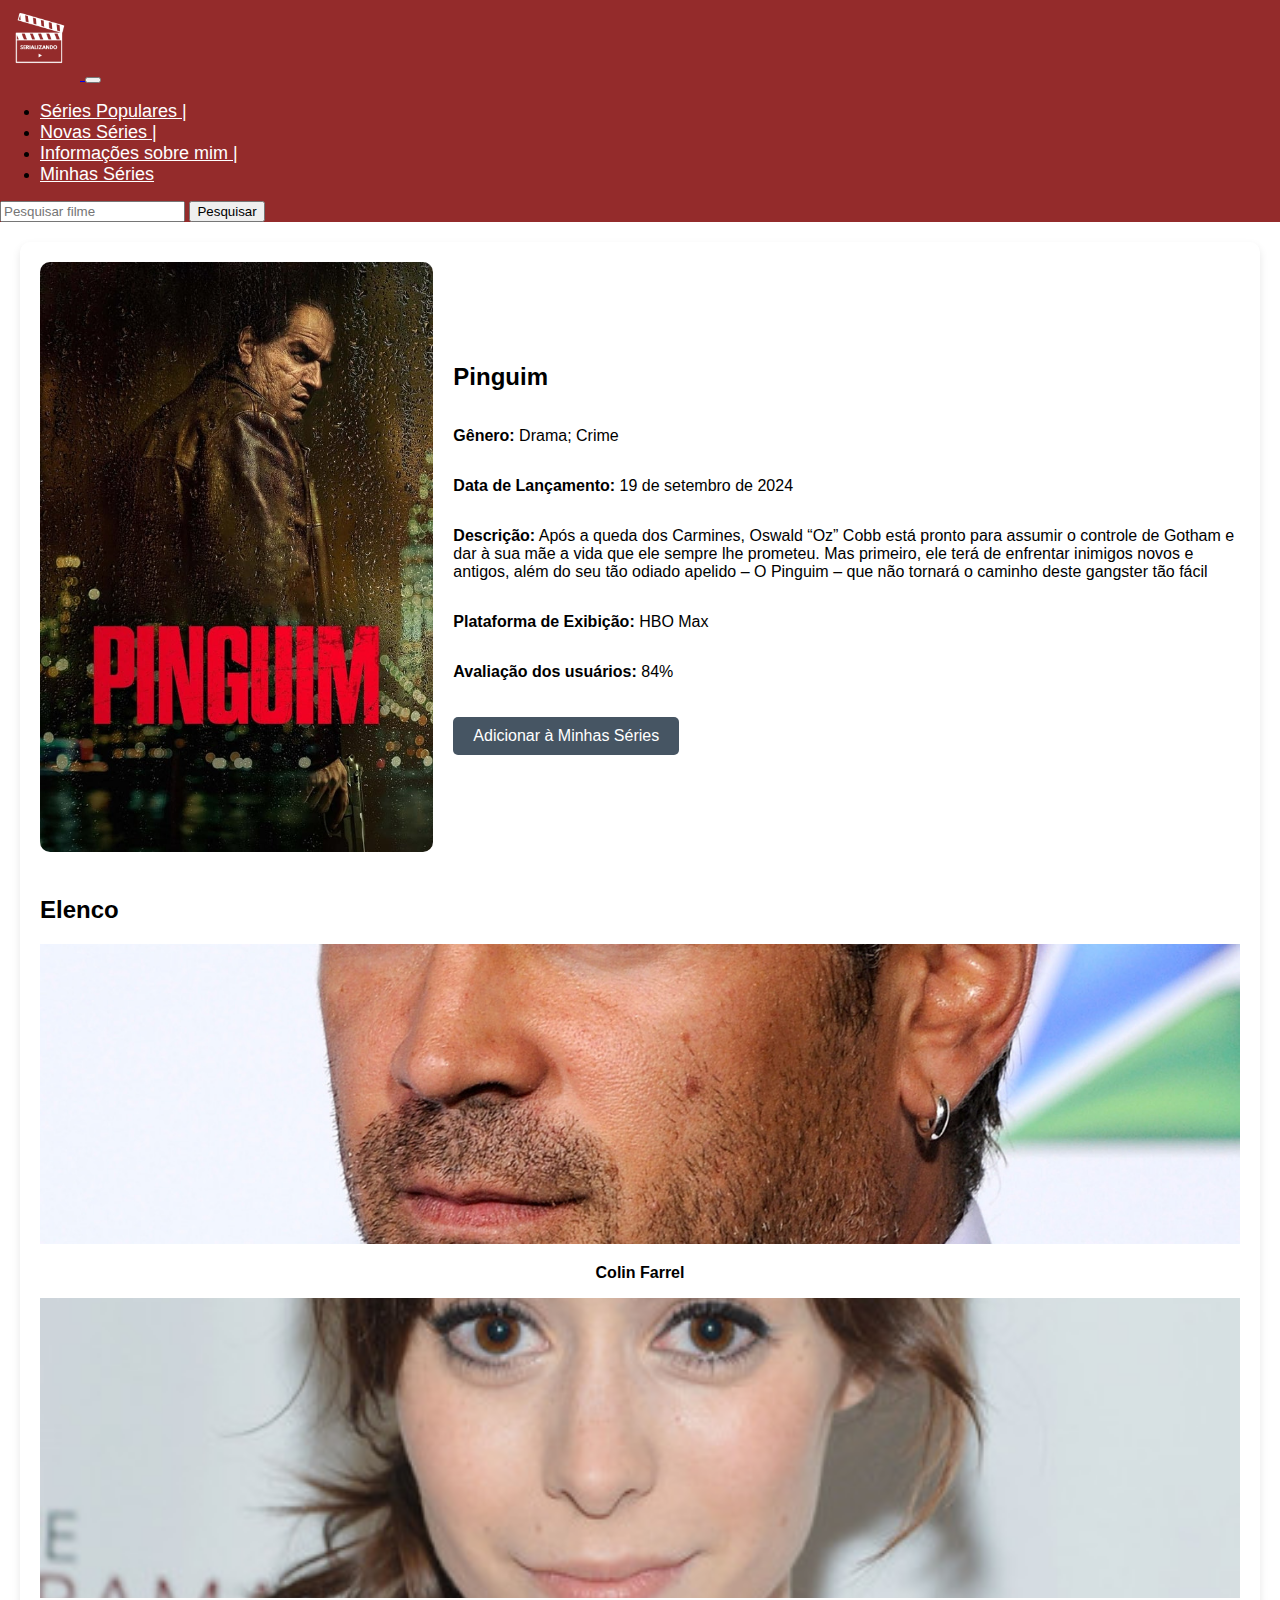
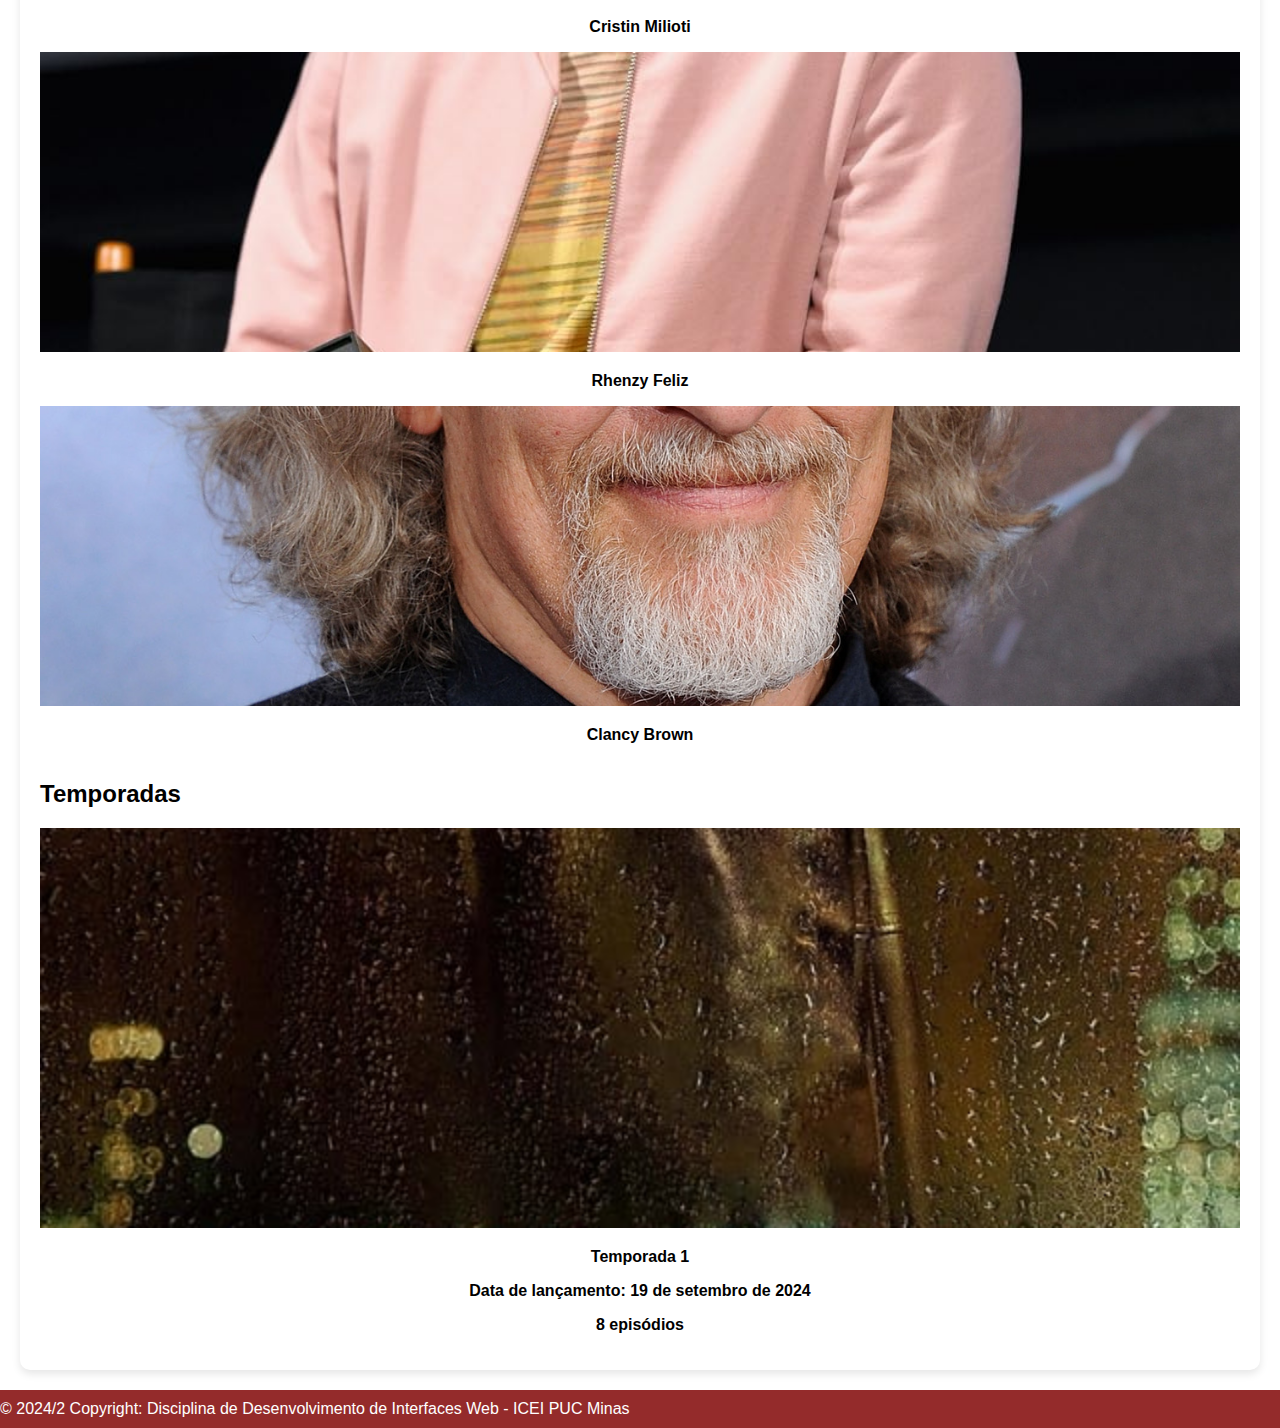
<file: Desenvolvimento de Interfaces Web/Trabalho Prático 1/pinguim.html>
<!DOCTYPE html>
<html lang="pt-BR">
<head>
    <meta charset="UTF-8">
    <meta http-equiv="X-UA-Compatible" content="IE=edge">
    <meta name="viewport" content="width=device-width, initial-scale=1.0">
    
    <link rel="stylesheet" href="assets/styles.css">
    
    <link href="https://cdn.jsdelivr.net/npm/bootstrap@5.1.3/dist/css/bootstrap.min.css" rel="stylesheet" integrity="sha384-1BmE4kWBq78iYhFldvKuhfTAU6auU8tT94WrHftjDbrCEXSU1oBoqyl2QvZ6jIW3" crossorigin="anonymous">
    
    <link rel="stylesheet" href="https://cdnjs.cloudflare.com/ajax/libs/font-awesome/6.0.0-beta3/css/all.min.css">

    <title>Serializando - Pinguim</title>
    <style>
        body {
            margin: 0;
        }

        header h1 {
            margin: 0;
        }

        /* Main content */
        .content {
            display: flex;
            justify-content: center;
            align-items: center;
            min-height: 80vh;
            padding: 20px;
        }

        .content-container {
            display: flex;
            flex-wrap: wrap;
            max-width: 1200px;
            width: 100%;
            background-color: white;
            border-radius: 10px;
            box-shadow: 0 4px 8px rgba(0, 0, 0, 0.1);
            padding: 20px;
            flex-direction: column;
        }

        .poster-info {
            display: flex;
            flex-wrap: wrap;
            margin-bottom: 20px;
        }

        .poster {
            flex: 1;
            max-width: 400px;
            margin-right: 20px;
        }

        .poster img {
            width: 100%;
            height: auto;
            border-radius: 10px;
        }

        .details {
            flex: 2;
            display: flex;
            flex-direction: column;
            justify-content: center;
        }

        .details h2 {
            margin-top: 0;
        }

        .btn-add {
            margin-top: 20px;
            padding: 10px 20px;
            font-size: 16px;
            background-color: #465563;
            color: white;
            border: none;
            border-radius: 5px;
            cursor: pointer;
            align-self: flex-start;
        }

        /* Grid Elenco */
        .elenco-grid {
            margin-top: 20px; /* Ajuste o valor conforme necessário */
        }

        .elenco-title {
            font-size: 24px;
            margin-bottom: 20px;
        }

        .elenco-photos {
            display: grid;
            grid-template-columns: repeat(auto-fit, minmax(150px, 1fr));
            gap: 20px;
        }

        .elenco-item {
            text-align: center;
        }

        .elenco-item img {
            width: 150px;  /* Largura fixa */
            height: 200px; /* Altura fixa */
            object-fit: cover; /* Mantém o aspecto de corte adequado */
            border-radius: 10px;
        }

        .elenco-item p {
            margin-top: 10px;
            font-size: 16px;
        }

        .temporadas-title {
            font-size: 24px;
            margin-bottom: 20px;
        }

        .temporadas-info {
            display: grid;
            grid-template-columns: repeat(auto-fit, minmax(200px, 1fr));
            gap: 20px;
        }

        .temporada {
            background-color: #f0f0f0;
            padding: 20px;
            border-radius: 10px;
            box-shadow: 0 2px 4px rgba(0, 0, 0, 0.1);
            text-align: center;
        }

        .temporada h4 {
            margin-bottom: 10px;
        }

        /* Responsividade */
        @media (max-width: 768px) {
            .poster-info {
                flex-direction: column;
                text-align: center;
            }

            .poster {
                margin-right: 0;
                margin-bottom: 20px;
            }

            .details {
                text-align: left;
            }
        }

        /* Ajustar margens nos grids de elenco e temporadas */
        .elenco-grid {
            margin-top: 20px; /* Ajuste para um valor menor se necessário */
        }

        .temporadas-grid {
            margin-top: 20px; /* Ajuste para um valor menor se necessário */
        }

        /* Remover margens indesejadas do footer */
        footer {
            margin-top: 0; /* Certifique-se de que não haja margens no topo do footer */
        }

        /* Ajustar o preenchimento do footer se necessário */
        footer .text-center {
            padding: 10px 0; /* Ajuste o preenchimento para um valor adequado */
        }

    </style>
</head>
<body>
    <header class="header">
        <!-- BARRA -->
        <nav class="navbar navbar-expand-lg navbar-custom">
            <div class="container-fluid">
                <a href="index.html" target="_blank">
                    <img src="img/logoSerializando.png" alt="Serializando" style="width: 80px; height: auto;">
                </a>                
                <button class="navbar-toggler" type="button" data-bs-toggle="collapse"
                    data-bs-target="#navbarNav" aria-controls="navbarNav"
                    aria-expanded="false" aria-label="Toggle navigation">
                    <span class="navbar-toggler-icon"></span>
                </button>
                <div class="collapse navbar-collapse" id="navbarNav">
                    <ul class="navbar-nav me-auto mb-2 mb-lg-0">
                        <li class="nav-item">
                            <a class="nav-link active" aria-current="page" href="#SériesPopulares">Séries Populares |</a>
                        </li>
                        <li class="nav-item">
                            <a class="nav-link" href="#Novas Séries">Novas Séries |</a>
                        </li>
                        <li class="nav-item">
                            <a class="nav-link" href="#infoPessoal">Informações sobre mim |</a>
                        </li>
                        <li class="nav-item">
                            <a class="nav-link" href="#minhasSeries">Minhas Séries</a>
                        </li>
                    </ul>
                    <form class="d-flex">
                        <input class="form-control me-2" type="search" placeholder="Pesquisar filme"
                            aria-label="Search">
                        <button class="btn btn-outline-light" type="submit">Pesquisar</button>
                    </form>
                </div>
            </div>
        </nav>
    </header>

    <!-- Main Content -->
    <div class="content">
        <div class="content-container">
            <!-- Poster e Informações -->
            <div class="poster-info">
                <div class="poster">
                    <img src="img/cartaz_pinguim.jpg" alt="Cartaz da Série">
                </div>
                <div class="details">
                    <h2>Pinguim</h2>
                    <p><strong>Gênero:</strong> Drama; Crime</p>
                    <p><strong>Data de Lançamento:</strong> 19 de setembro de 2024</p>
                    <p><strong>Descrição:</strong> Após a queda dos Carmines, Oswald “Oz” Cobb está pronto para assumir o controle de Gotham e dar à sua mãe a vida que ele sempre lhe prometeu. Mas primeiro, ele terá de enfrentar inimigos novos e antigos, além do seu tão odiado apelido – O Pinguim – que não tornará o caminho deste gangster tão fácil</p>
                    <p><strong>Plataforma de Exibição:</strong> HBO Max</p>
                    <p><strong>Avaliação dos usuários:</strong> 84%</p>
                    <button class="btn-add">Adicionar à Minhas Séries</button>
                </div>
            </div>

            <!--Elenco-->
            <div class="container">
                <h2 class="elenco" id="elenco">Elenco</h2>
            </div>
            <div class="container">
                <div class="row">
                    <!-- Primeira pessoa -->
                    <div class="col-3">
                        <div class="card" style="width: 100%;">
                            <img src="img/colinFarrelFoto.jpg" class="card-img-top" alt="Colin Farrel" style="cursor: pointer; height: 300px; object-fit: cover;">
                            <div class="card-body">
                                <p class="card-text"><b>Colin Farrel</b></p>
                            </div>
                        </div>
                    </div>
            
                    <!-- Segunda pessoa -->
                    <div class="col-3">
                        <div class="card" style="width: 100%;">
                            <img src="img/cristinMiliotiFoto.jpg" class="card-img-top" alt="Cristin Milioti" style="cursor: pointer; height: 300px; object-fit: cover;">
                            <div class="card-body">
                                <p class="card-text"><b>Cristin Milioti</b></p>
                            </div>
                        </div>
                    </div>
            
                    <!-- Terceira pessoa -->
                    <div class="col-3">
                        <div class="card" style="width: 100%;">
                            <img src="img/rhenzyFelizFoto.jpg" class="card-img-top" alt="Rhenzy Feliz" style="cursor: pointer; height: 300px; object-fit: cover;">
                            <div class="card-body">
                                <p class="card-text"><b>Rhenzy Feliz</b></p>
                            </div>
                        </div>
                    </div>
            
                    <!-- Quarta pessoa -->
                    <div class="col-3">
                        <div class="card" style="width: 100%;">
                            <img src="img/clancyBrownFoto.jpg" class="card-img-top" alt="Clancy Brown" style="cursor: pointer; height: 300px; object-fit: cover;">
                            <div class="card-body">
                                <p class="card-text"><b>Clancy Brown</b></p>
                            </div>
                        </div>
                    </div>
                </div>
            </div>

             <!--Temporadas-->
             <div class="container">
                <h2 class="temporadas" id="temporadas">Temporadas</h2>
            </div>
            <div class="container">
                <div class="row">
                    <!-- Primeira temporada -->
                    <div class="col-3">
                        <div class="card" style="width: 100%;">
                            <img src="img/cartaz_pinguim.jpg" class="card-img-top" alt="Temporada 1" style="cursor: pointer; height: 400px; object-fit: cover;">
                            <div class="card-body">
                                <p class="card-text"><b>Temporada 1</b></p>
                                <p class="card-text"><b>Data de lançamento: 19 de setembro de 2024</b></p>
                                <p class="card-text"><b>8 episódios</b></p>
                            </div>
                        </div>
                    </div>
                </div>
            </div>


        </div>
    </div>

    <!--Footer-->
    <footer>
        <div class="text-center p-3" style="background-color: #942b2b;">
            <p class="footertext">© 2024/2 Copyright: Disciplina de Desenvolvimento de Interfaces Web - ICEI PUC Minas
            </p>
        </div>
    </footer>
</body>
</html>
</file>
<file: Desenvolvimento de Interfaces Web/Trabalho Prático 1/assets/styles.css>
* {
    font-family: 'Poppins', sans-serif;
}

body {
    display: flex;
    flex-direction: column;
    min-height: 100vh; /* Garante que o corpo ocupe pelo menos a altura total da janela */
    margin: 0; /* Remove margens padrão do corpo */
}

html {
    background: #ffffff;
}

main {
    background: #ffffff;
}

h2 {
    color: black;
}

h6 {
    color: black;
}

h5 {
    color: black;
}

h4 {
    color: black;
}

a {
    font-size: large;
    margin-block: -5px;
}

p {
    color: black;
}

p.card-text {
    color: black;
    align-items: center;
    text-align: center;
}

.header {
    background: #212529;
}

img.navbar-brand {
    width: 150px;
    height: 130px;
    margin-right: 25px;
}

.container {
    text-align: justify;
}

.container-info {
    margin-right: 18%;
    margin-bottom: 10%;
}

@media screen and (max-width: 992px) {
    .carousel-item img {
        width: 80%;
        padding-left: 20%;
    }

    .container-info {
        margin-top: 10%;
        padding-left: 10%;
        margin-right: 18%;
        margin-bottom: 10%;
    }
}

.card-img-top {
    width: 100%;
    height: 100%;
}

.profile-header-container {
    margin: 0 auto;
    text-align: left;
    margin-top: 0;
}

.profile-header-img {
    padding: 54px;
}

img.img-circle {
    width: 100%;
    height: 100%;
}

.fa {
    color: white;
    width: 50px;
    font-size: 40px;
    text-align: center;
    text-decoration: none;
    border-radius: 50%;
    margin: 10px;
}

.fa:hover {
    opacity: 0.8;
}

.footertext {
    margin: 0;
    align-self: center;
    color: #ffffff;
}

footer {
    footer {
        position: fixed; /* Fixa o rodapé na parte inferior da janela */
        bottom: 0; /* Posiciona o rodapé na parte inferior */
        left: 0; /* Alinha o rodapé à esquerda */
        right: 0; /* Alinha o rodapé à direita */
        background-color: #942b2b; /* Cor de fundo do rodapé */
        padding: 10px 0; /* Adiciona algum padding */
        margin-top: 0;
    }
}

.content {
    flex: 1; /* Permite que o conteúdo acima do rodapé ocupe o espaço restante */
}

/*barra de pesquisa*/
.navbar-custom {
    background-color: #942b2b;
}

.navbar-custom .nav-link, .navbar-custom .navbar-brand {
    color: white;
}

.navbar-custom .nav-link:hover, .navbar-custom .navbar-brand:hover {
    color: #dddddd; /* Um tom mais claro ao passar o mouse, opcional */
}

.elenco-photos {
    display: grid;
    grid-template-columns: repeat(auto-fit, minmax(150px, 1fr));
    gap: 20px;
}

.elenco-item {
    text-align: center;
}

.elenco-item img {
    width: 150px;  /* Largura fixa */
    height: 200px; /* Altura fixa */
    object-fit: cover; /* Mantém o aspecto de corte adequado */
    border-radius: 10px;
}

.elenco-item p {
    margin-top: 10px;
    font-size: 16px;
}
</file>
